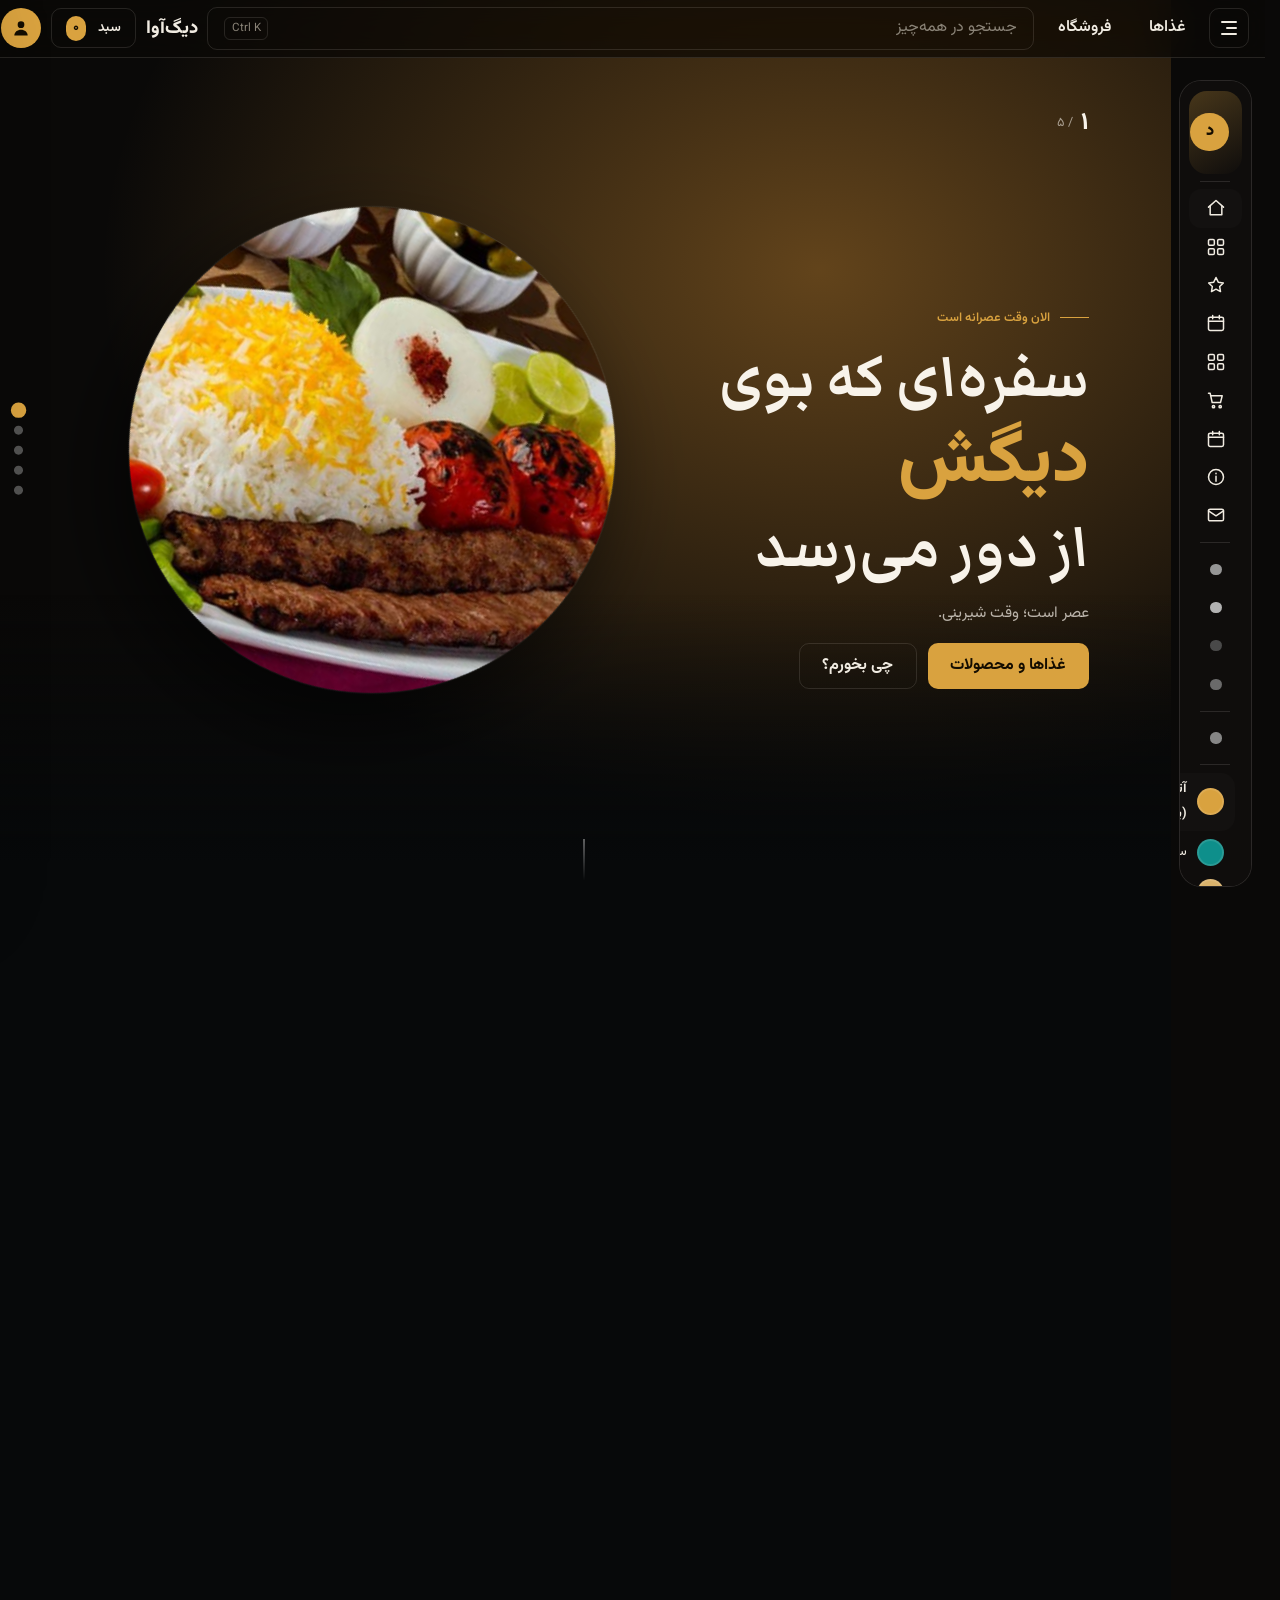
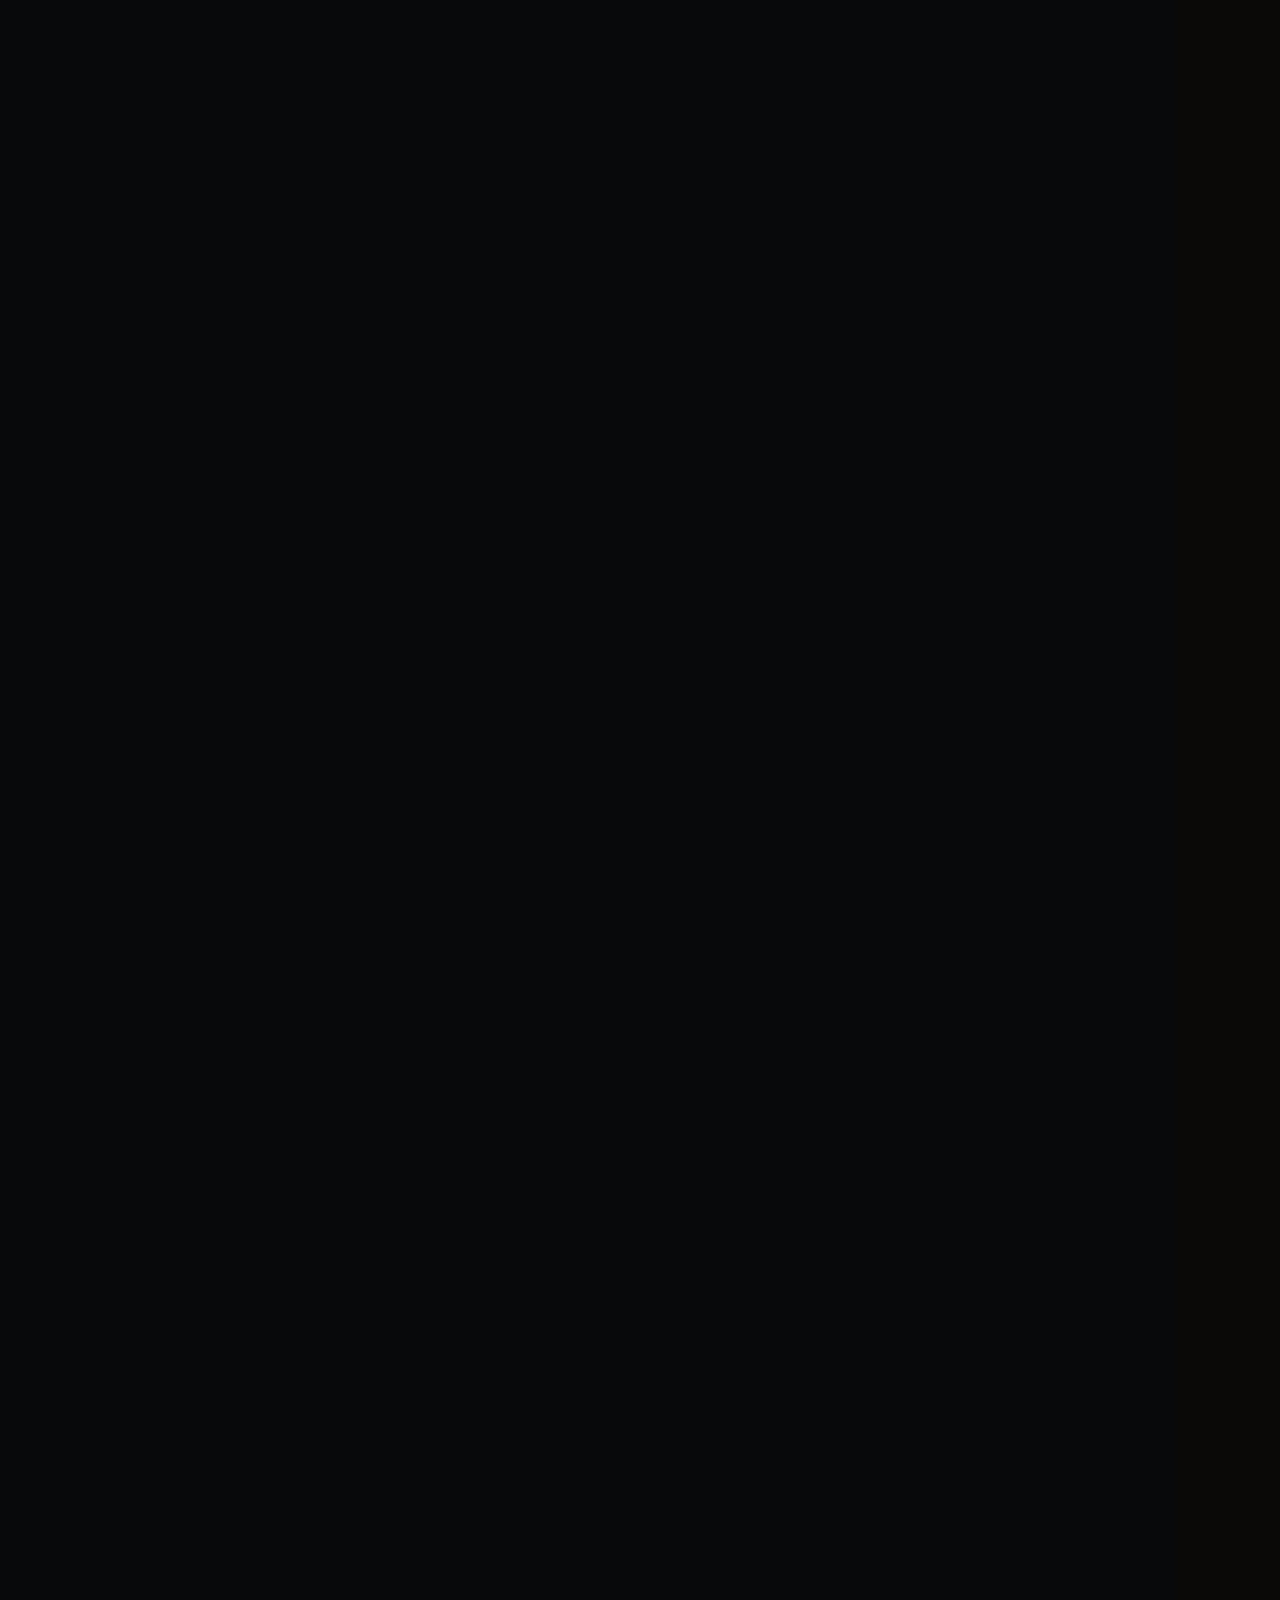
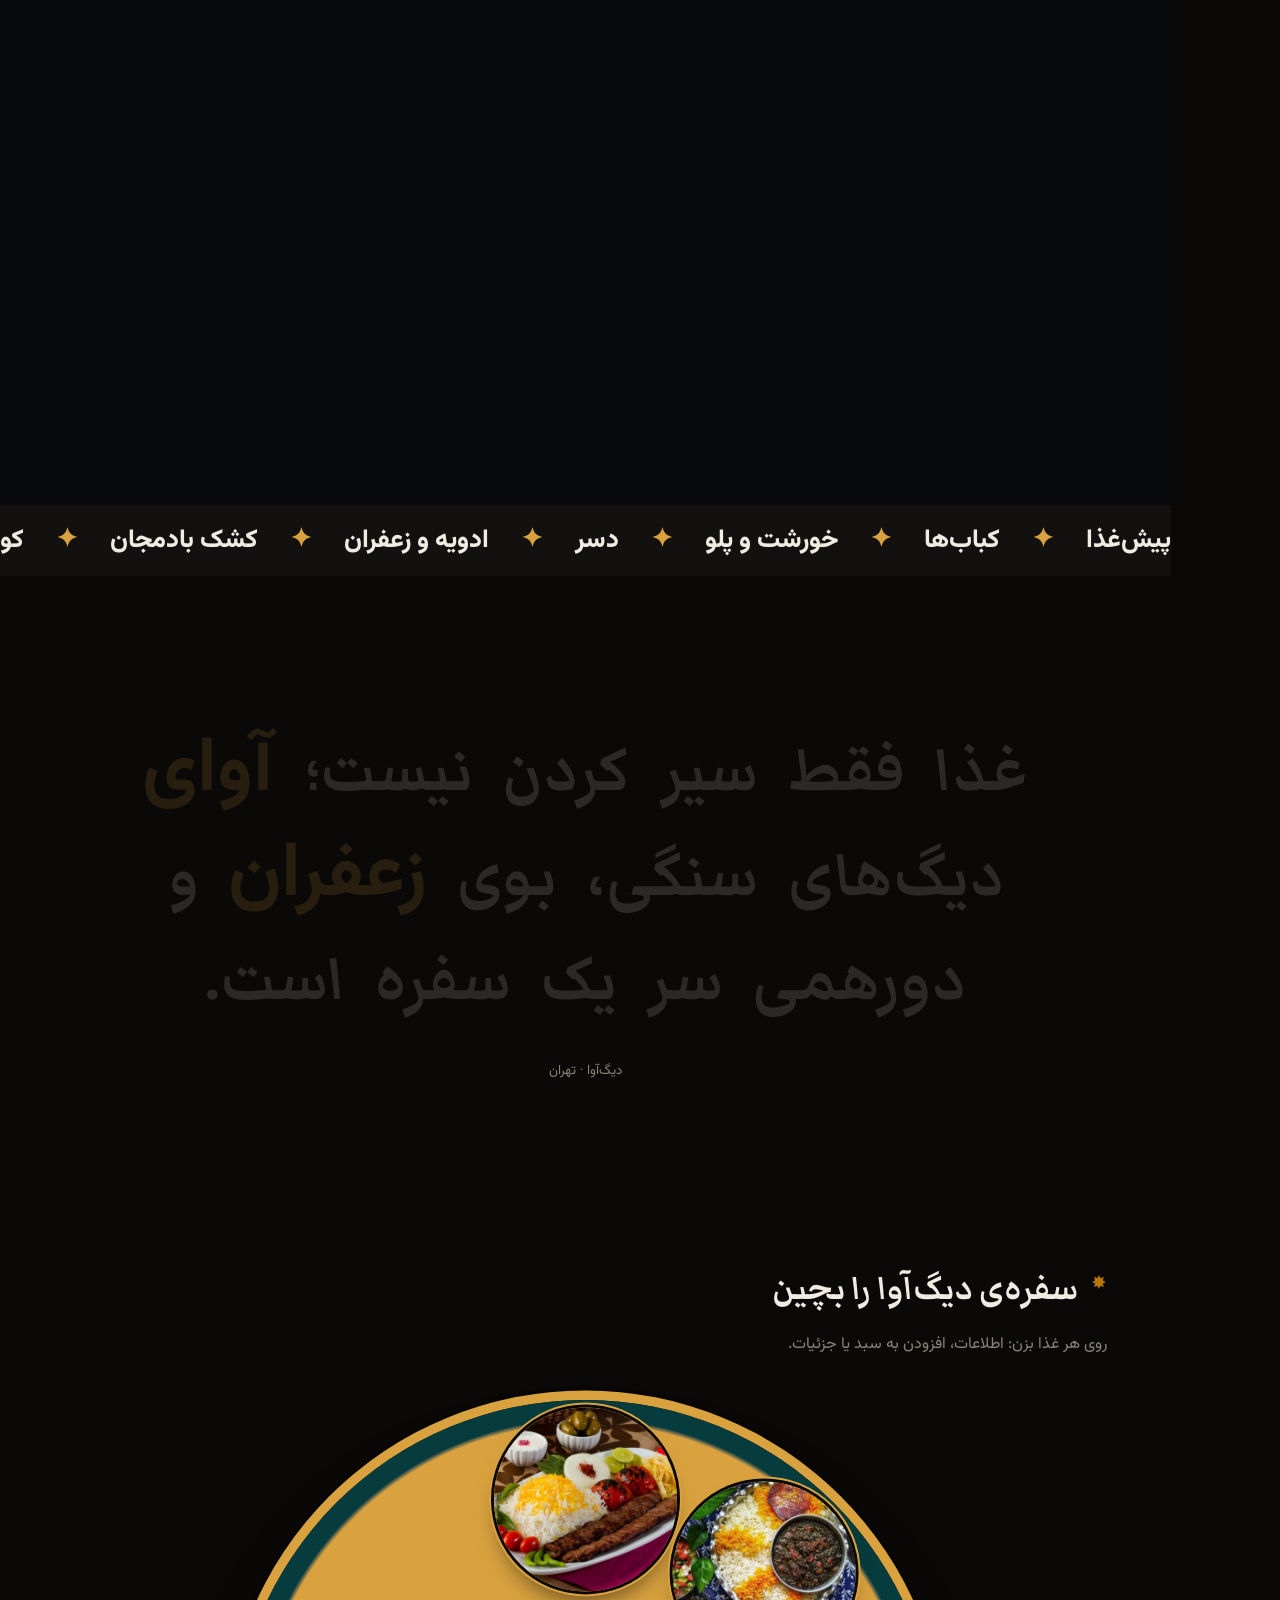
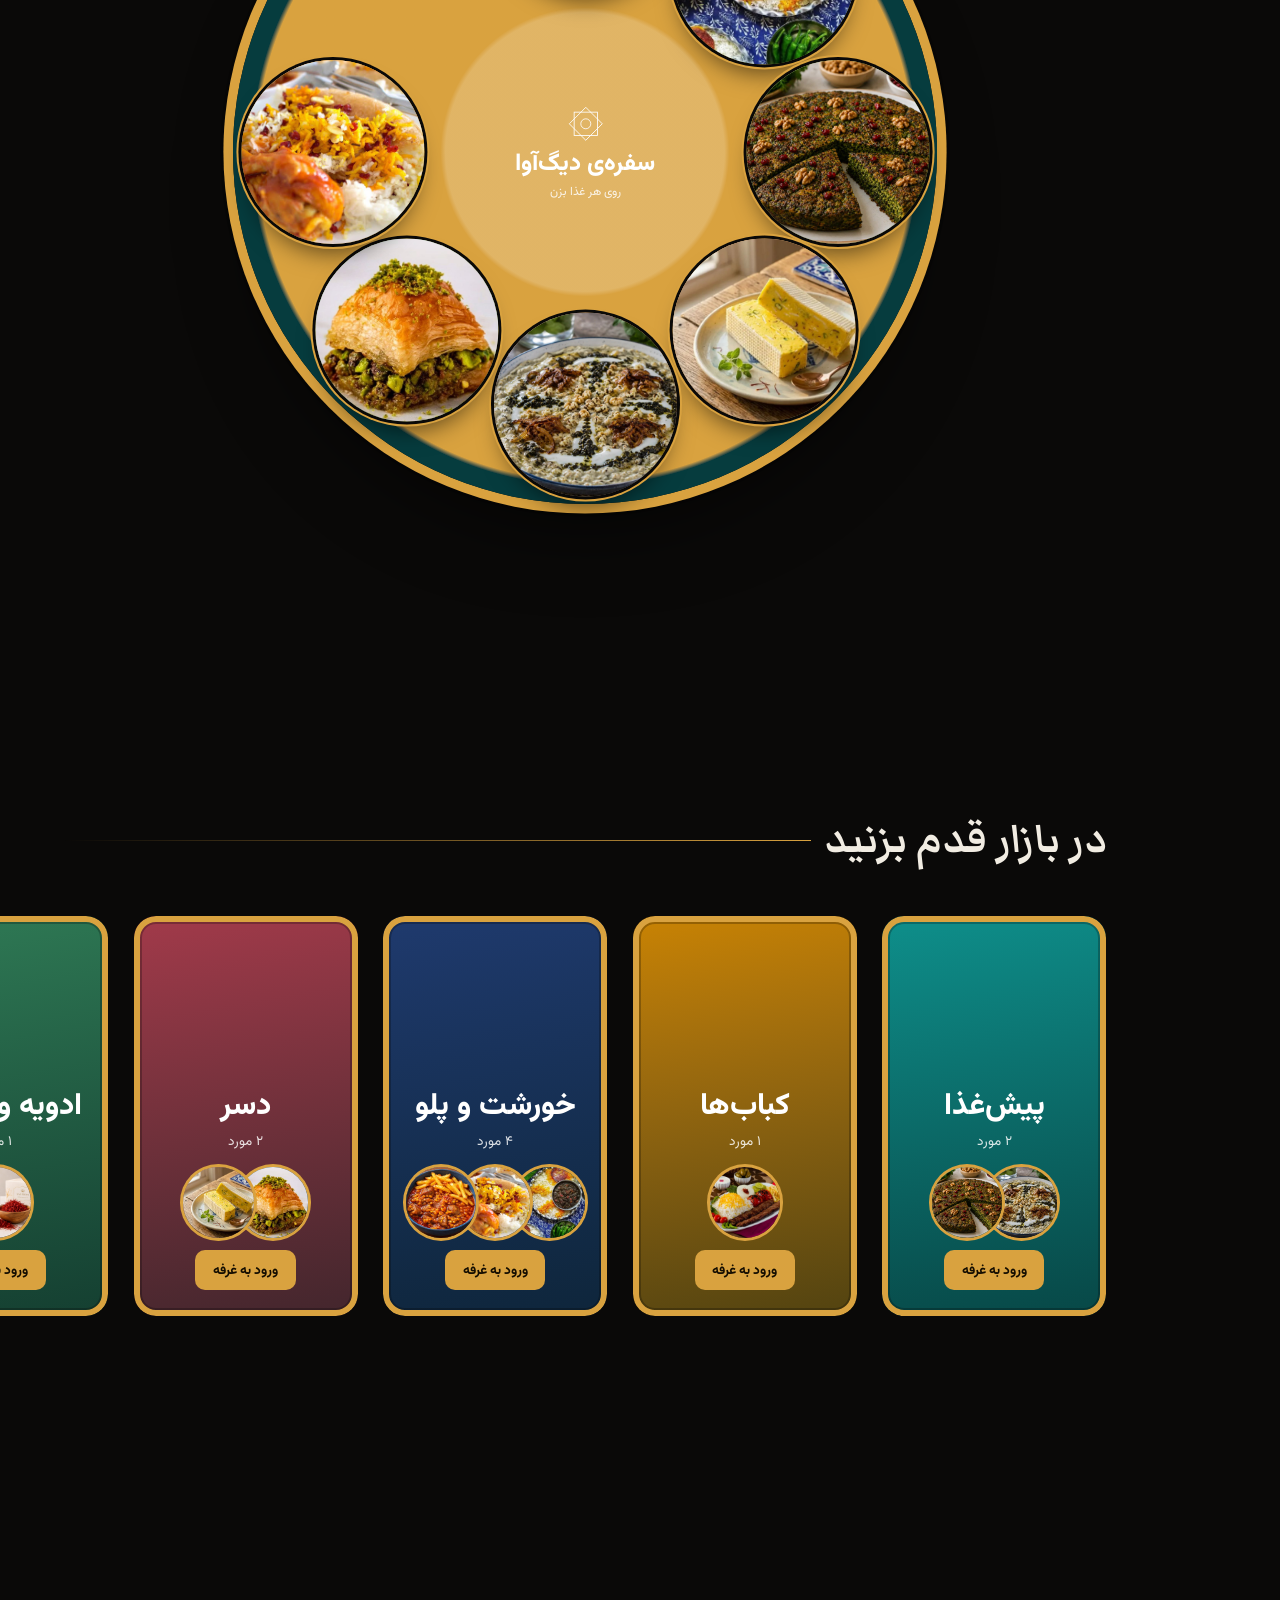
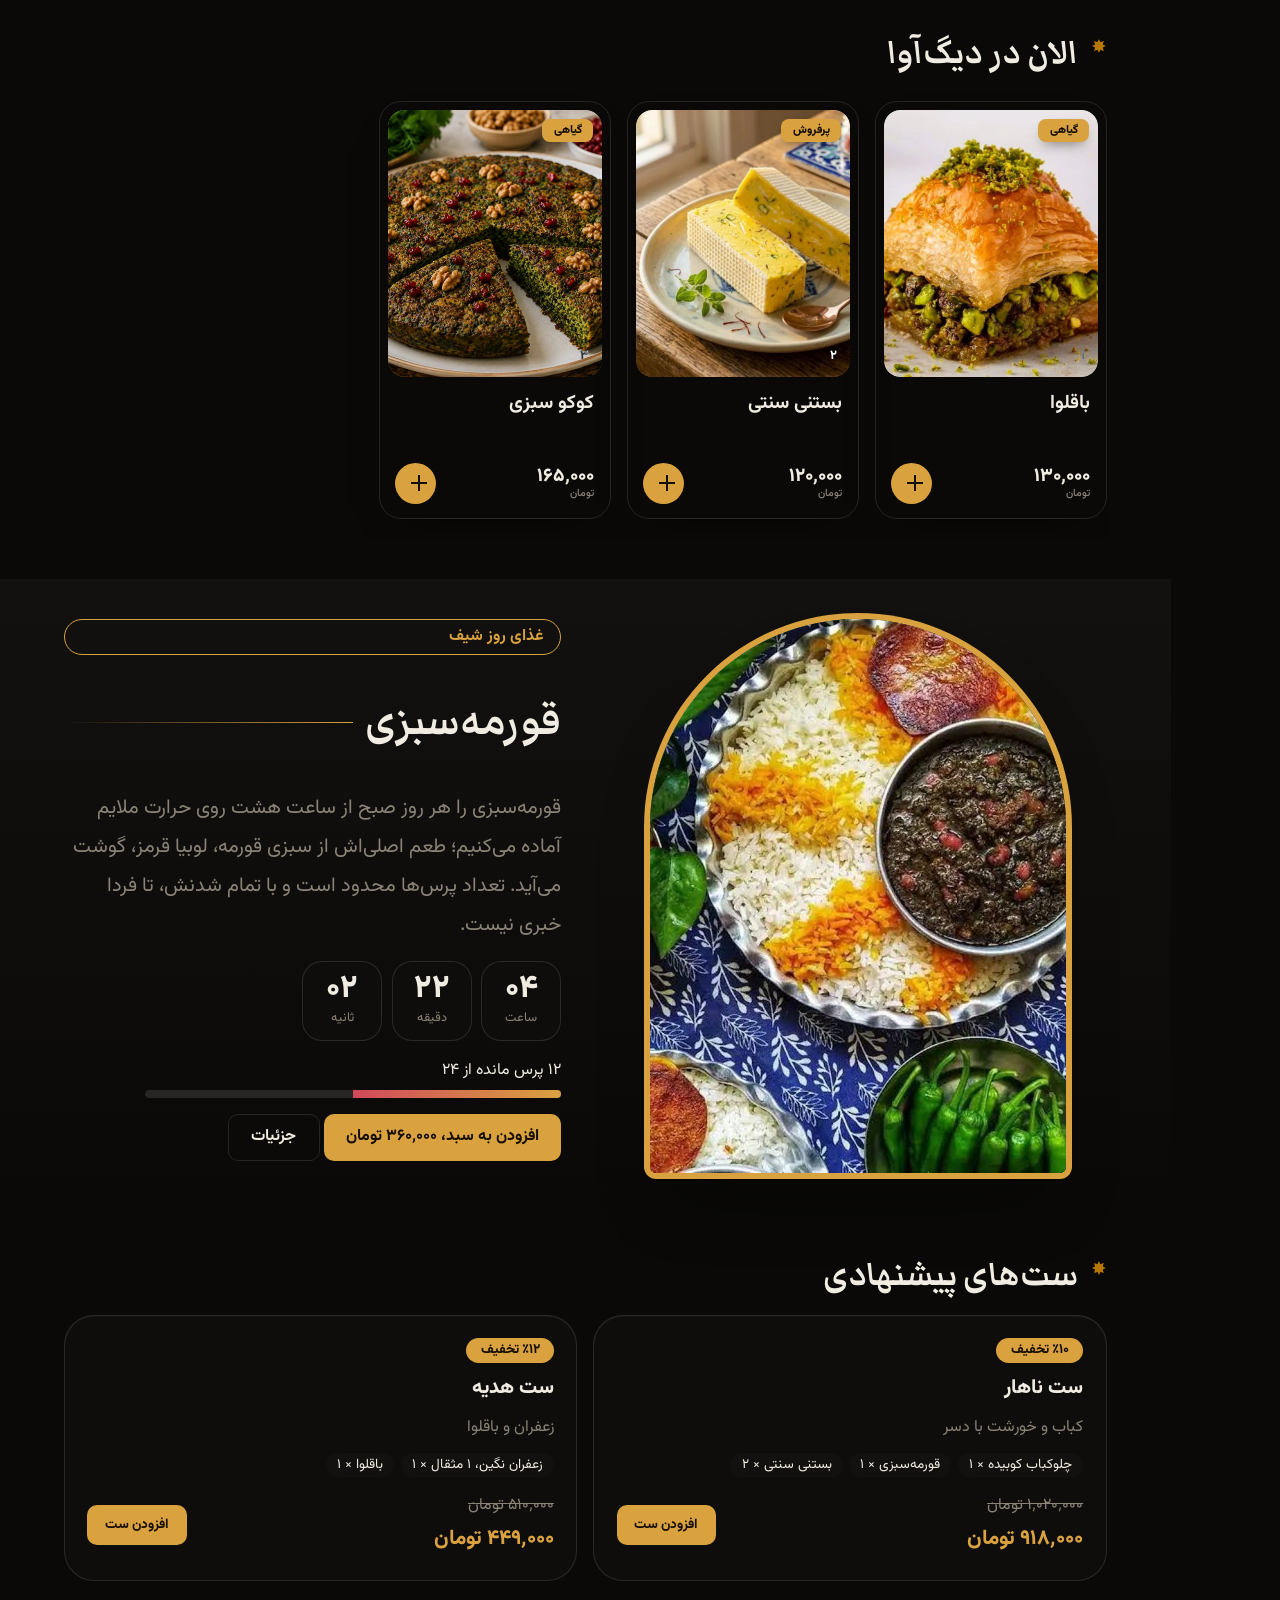
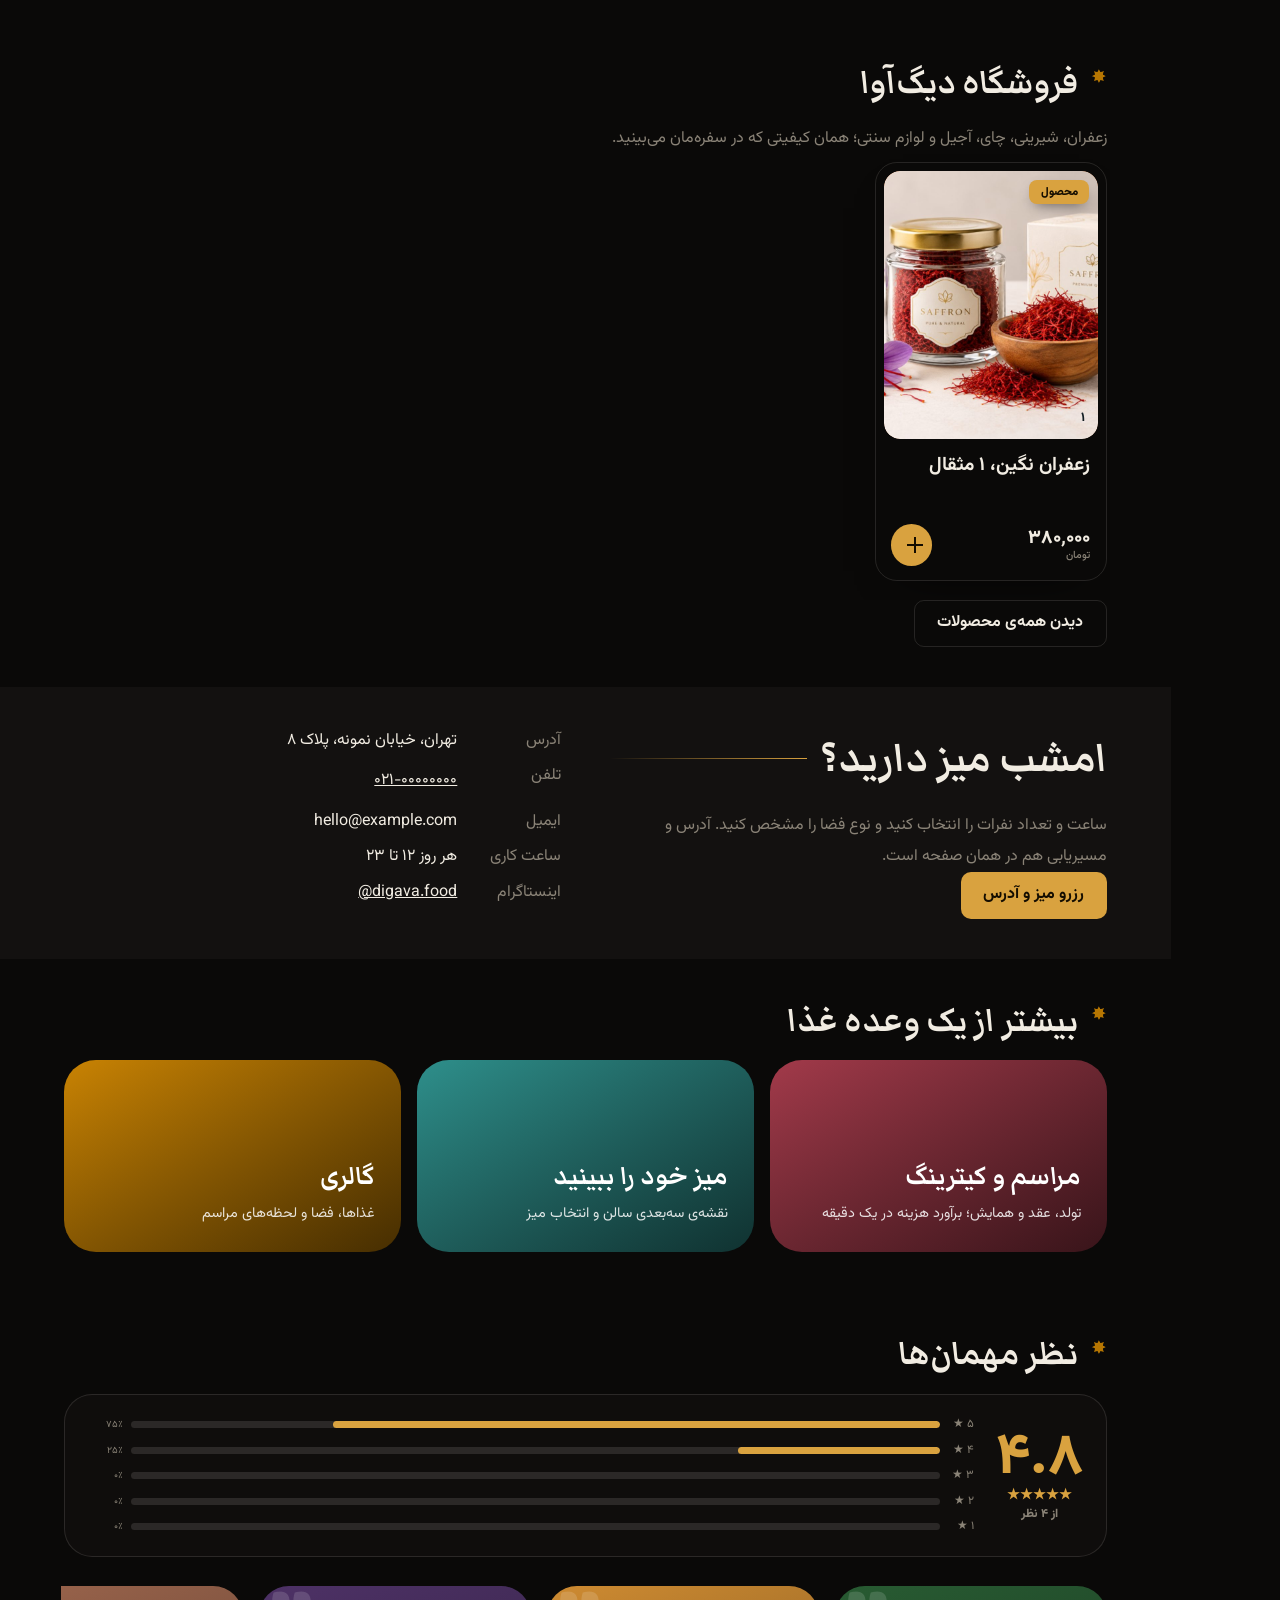
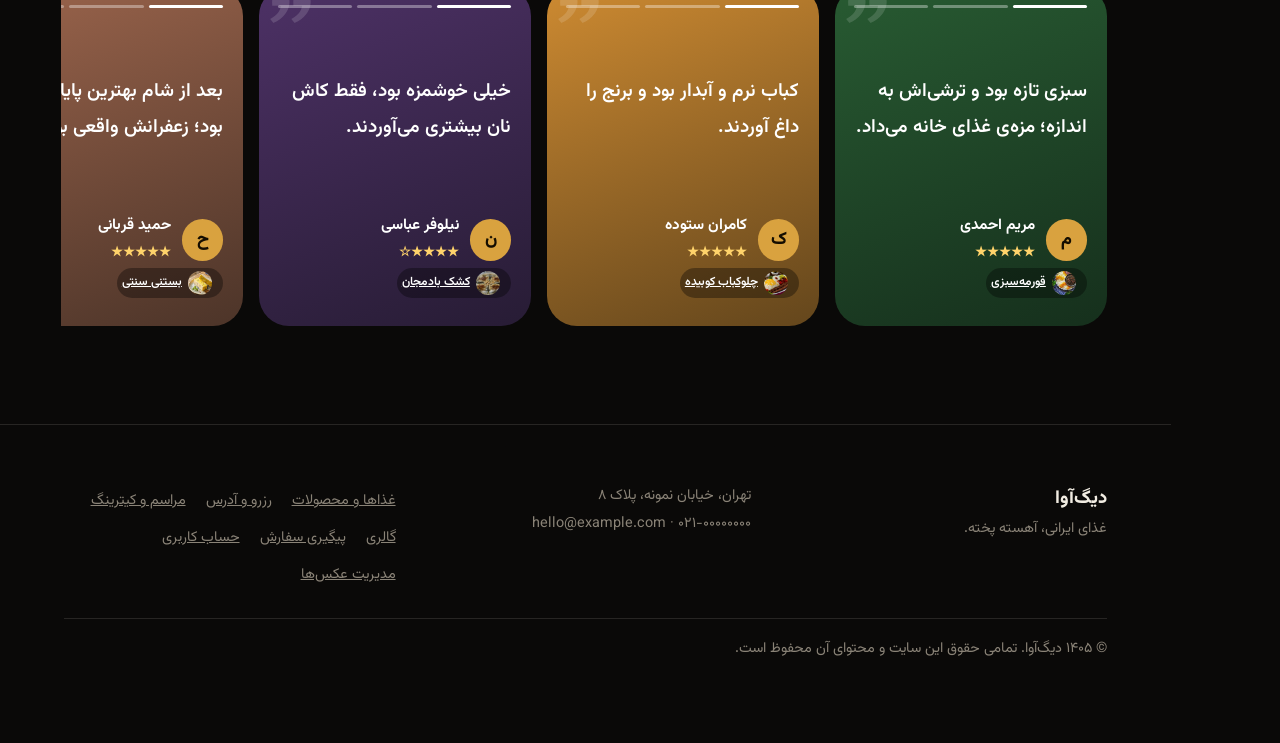
<file: index.html>
<!DOCTYPE html>
<html lang="fa" dir="rtl">
<head>
<meta charset="utf-8">
<meta name="viewport" content="width=device-width, initial-scale=1, viewport-fit=cover">
<title>سفره‌خانه دیگ‌آوا | غذاها، محصولات سنتی و رزرو میز</title>
<link rel="icon" href="favicon.svg" type="image/svg+xml">
<link rel="alternate icon" href="data:image/svg+xml,%3Csvg xmlns=%27http://www.w3.org/2000/svg%27 viewBox=%270 0 64 64%27%3E%3Crect width=%2764%27 height=%2764%27 rx=%2716%27 fill=%27%230E8F8B%27/%3E%3Cpath d=%27M16 28h32l-3 18a6 6 0 0 1-6 5H25a6 6 0 0 1-6-5zM24 22c0-5 8-5 8-10M34 22c0-5 8-5 8-10%27 fill=%27%23F2B134%27 stroke=%27%23F2B134%27 stroke-width=%273%27 stroke-linecap=%27round%27/%3E%3C/svg%3E">
<meta name="theme-color" content="#0a0908">
<meta name="color-scheme" content="dark">
<meta property="og:type" content="website">
<meta property="og:title" content="سفره‌خانه دیگ‌آوا">
<meta property="og:description" content="منوی کامل، محصولات سنتی، رزرو میز و حساب کاربری.">
<meta property="og:locale" content="fa_IR">
<link rel="manifest" href="manifest.webmanifest">
<meta name="description" content="منوی کامل سفره‌خانه دیگ‌آوا، محصولات سنتی، رزرو میز، آدرس و حساب کاربری.">
<link rel="preconnect" href="https://fonts.googleapis.com">
<link rel="preconnect" href="https://fonts.gstatic.com" crossorigin>
<link rel="stylesheet" href="https://fonts.googleapis.com/css2?family=Vazirmatn:wght@400..900&display=swap">
<link rel="stylesheet" href="https://fonts.googleapis.com/css2?family=Markazi+Text:wght@400..700&display=swap">
<link rel="stylesheet" href="base.css">
<link rel="stylesheet" href="layout.css">
<link rel="stylesheet" href="components.css">
<link rel="stylesheet" href="product-page.css">
<link rel="stylesheet" href="identity.css">
<link rel="stylesheet" href="collectible-card.css">
<link rel="stylesheet" href="sofreh.css">
<link rel="stylesheet" href="corridor.css">
<link rel="stylesheet" href="meals.css">
<link rel="stylesheet" href="compare.css">
<link rel="stylesheet" href="layout-fixes.css">
<link rel="stylesheet" href="account.css">
<link rel="stylesheet" href="photos.css">
<link rel="stylesheet" href="cards.css">
<link rel="stylesheet" href="themes.css">
<link rel="stylesheet" href="stage.css">
<link rel="stylesheet" href="picker.css">
<link rel="stylesheet" href="drawer.css">
<link rel="stylesheet" href="motion.css">
<link rel="stylesheet" href="typography.css">
<link rel="stylesheet" href="reviews.css">
<link rel="stylesheet" href="polish.css">
<link rel="stylesheet" href="settle.css">
<link rel="stylesheet" href="floorplan.css">
<link rel="stylesheet" href="pages.css">
<link rel="stylesheet" href="finish.css">
<link rel="stylesheet" href="menu-list.css">
<link rel="stylesheet" href="atelier.css">
<link rel="stylesheet" href="apple.css">

</head>
<body>
<header class="top">
  <button class="mb" id="menuBtn" aria-label="منو و دسته‌ها" aria-controls="sb"><i></i><i></i><i></i></button>
  <button class="mt" data-act="mega" data-g="0" aria-expanded="false">غذاها</button><button class="mt" data-act="mega" data-g="1" aria-expanded="false">فروشگاه</button>
  <button id="gs" class="gs" type="button">جستجو در همه‌چیز <kbd>Ctrl K</kbd></button>
  <a class="brand" href="#home">دیگ‌آوا</a>
  <a class="icon" href="#cart" aria-label="سبد خرید">سبد <b id="count">۰</b></a>
  <div class="acct">
    <button class="av" id="accBtn" aria-label="حساب کاربری"><svg viewBox="0 0 24 24" width="20" height="20" fill="currentColor" aria-hidden="true"><circle cx="12" cy="8" r="4"/><path d="M4 21c0-4.4 3.6-7 8-7s8 2.6 8 7z"/></svg><span id="av"></span></button>
  </div>
</header>
<div class="pop" id="pop" hidden></div>
<div class="mega" id="mega" hidden></div>
<aside class="sb" id="sb" aria-label="منوی سایت"></aside>
<div class="scrim" id="scrim"></div>
<main id="app"></main>
<footer class="foot">
  <div><b class="brand">دیگ‌آوا</b><p>غذای ایرانی، آهسته پخته.</p></div>
  <div><p>تهران، خیابان نمونه، پلاک ۸</p><p>۰۲۱-۰۰۰۰۰۰۰۰ · hello@example.com</p><p style="opacity:.7">نسخه‌ی دمو: ۱۰ آیتم از ۸۴ مورد نسخه‌ی کامل. اطلاعات و نظرها نمونه‌اند.</p></div>
  <div><a href="#menu">غذاها و محصولات</a> <a href="#reserve">رزرو و آدرس</a> <a href="#events">مراسم و کیترینگ</a> <a href="#gallery">گالری</a> <a href="#track">پیگیری سفارش</a> <a href="#account">حساب کاربری</a> <a href="#photos">مدیریت عکس‌ها</a></div>
  <p class="copy">© <span id="yr"></span> دیگ‌آوا. تمامی حقوق این سایت و محتوای آن محفوظ است.</p>
</footer>
<dialog id="dd"></dialog>
<dialog id="au"></dialog>
<div class="cmpbar" id="cmpbar" hidden></div>
<dialog id="cp"></dialog>
<dialog id="ob"></dialog>
<nav class="bn" id="bn" aria-label="ناوبری"></nav>
<dialog id="cmd"><div class="cmdh"><input id="cq" placeholder="جستجوی غذا، محصول یا صفحه…" autocomplete="off" aria-label="جستجو"><kbd>Esc</kbd></div><div id="cr" class="cmdr" role="listbox"></div></dialog>
<a id="mini" class="mini" href="#cart" hidden></a>
<div id="toast" role="status"></div>
<script src="utils.js"></script>
<script src="art.js"></script>
<script src="config.js"></script>
<script src="data.js"></script>
<script src="state.js"></script>
<script src="components.js"></script>
<script src="cart.js"></script>
<script src="menu.js"></script>
<script src="preview.js"></script>
<script src="layout.js"></script>
<script src="options.js"></script>
<script src="stage.js"></script>
<script src="picker.js"></script>
<script src="home-blocks.js"></script>
<script src="floorplan.js"></script>
<script src="catering.js"></script>
<script src="tracking.js"></script>
<script src="gallery.js"></script>
<script src="home.js"></script>
<script src="coupons.js"></script>
<script src="theme.js"></script>
<script src="loyalty.js"></script>
<script src="photos.js"></script>
<script src="views.js"></script>
<script src="forms.js"></script>
<script src="handlers.js"></script>
<script src="mega.js"></script>
<script src="quick.js"></script>
<script src="scroll-lock.js"></script>
<script src="apple.js"></script>
<script src="palette.js"></script>
<script src="motion.js"></script>
<script src="global-events.js"></script>
<script src="transitions.js"></script>
<script src="send.js"></script>
<script src="demo-lock.js"></script>
<script src="boot.js"></script>

<noscript><p style="padding:40px;text-align:center;font-family:sans-serif">برای مشاهده‌ی سایت، جاوااسکریپت مرورگر را فعال کنید.</p></noscript>
</body>
</html>
</file>
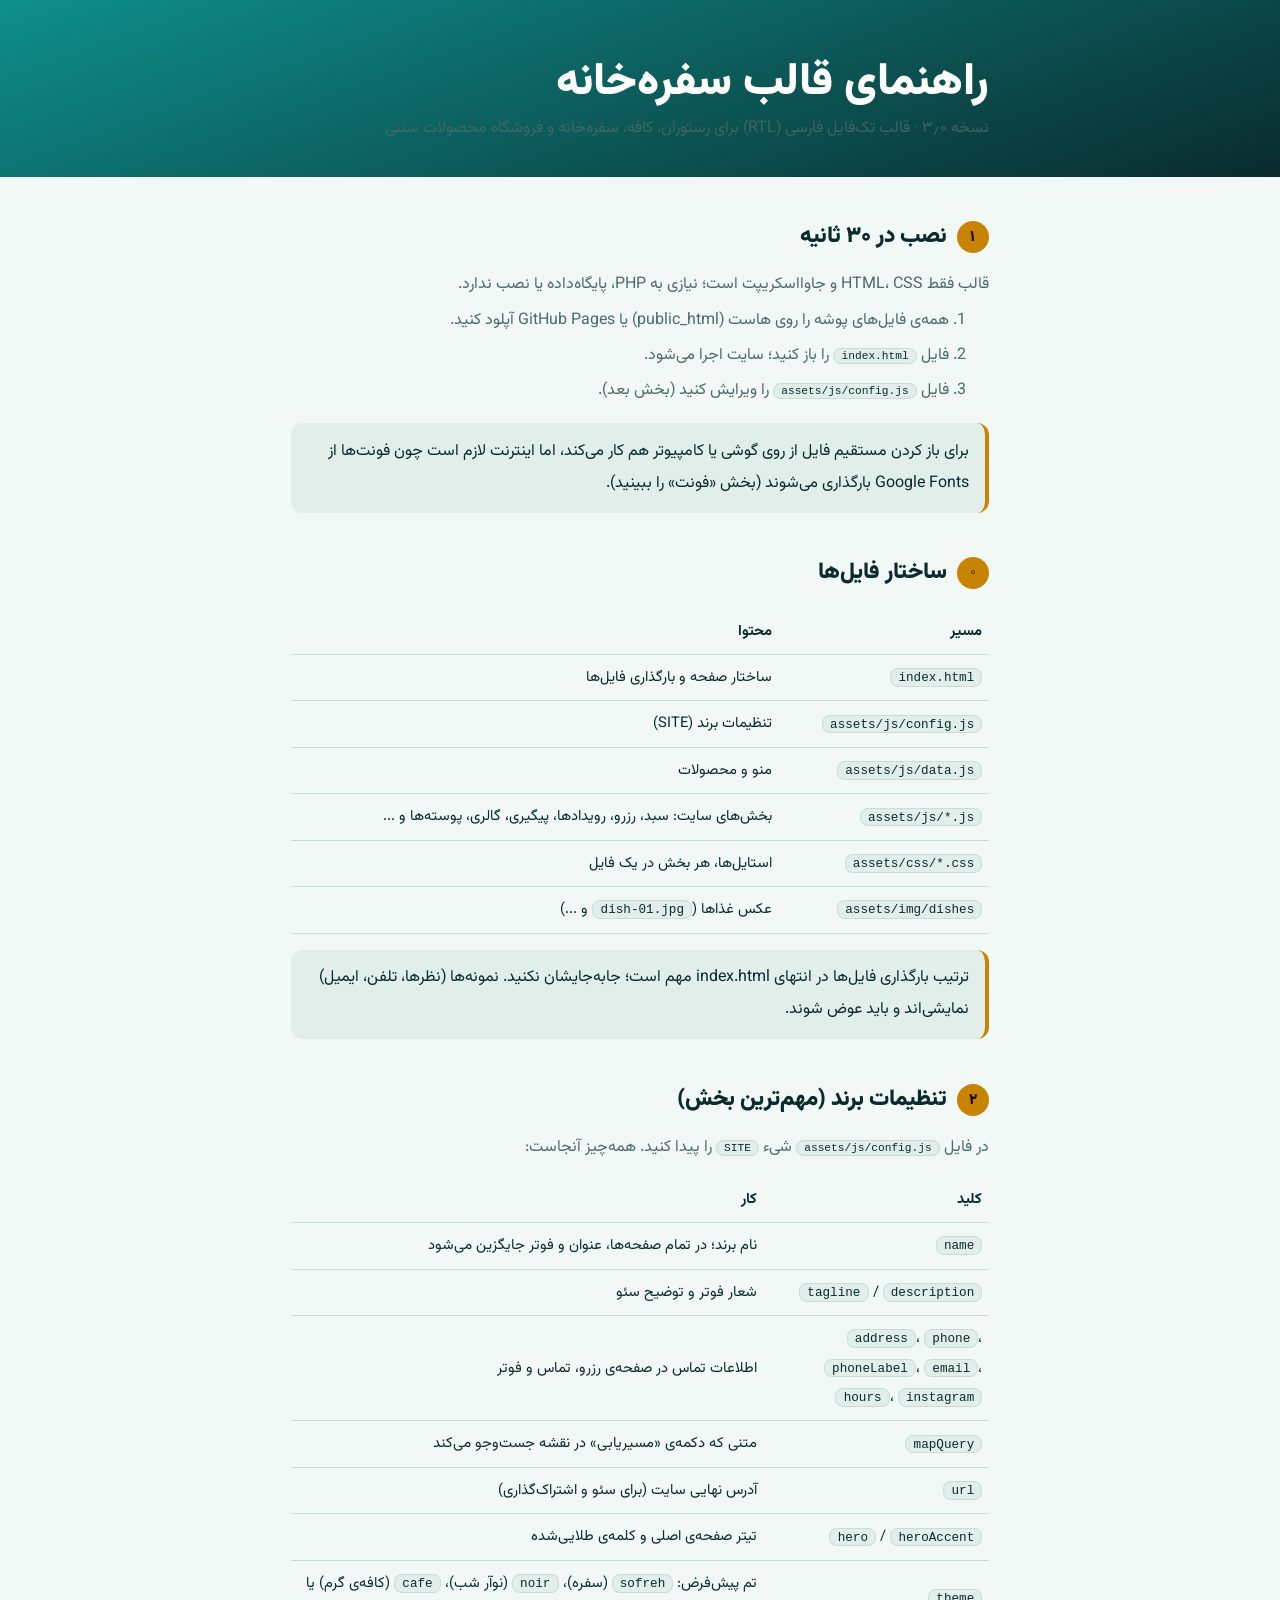
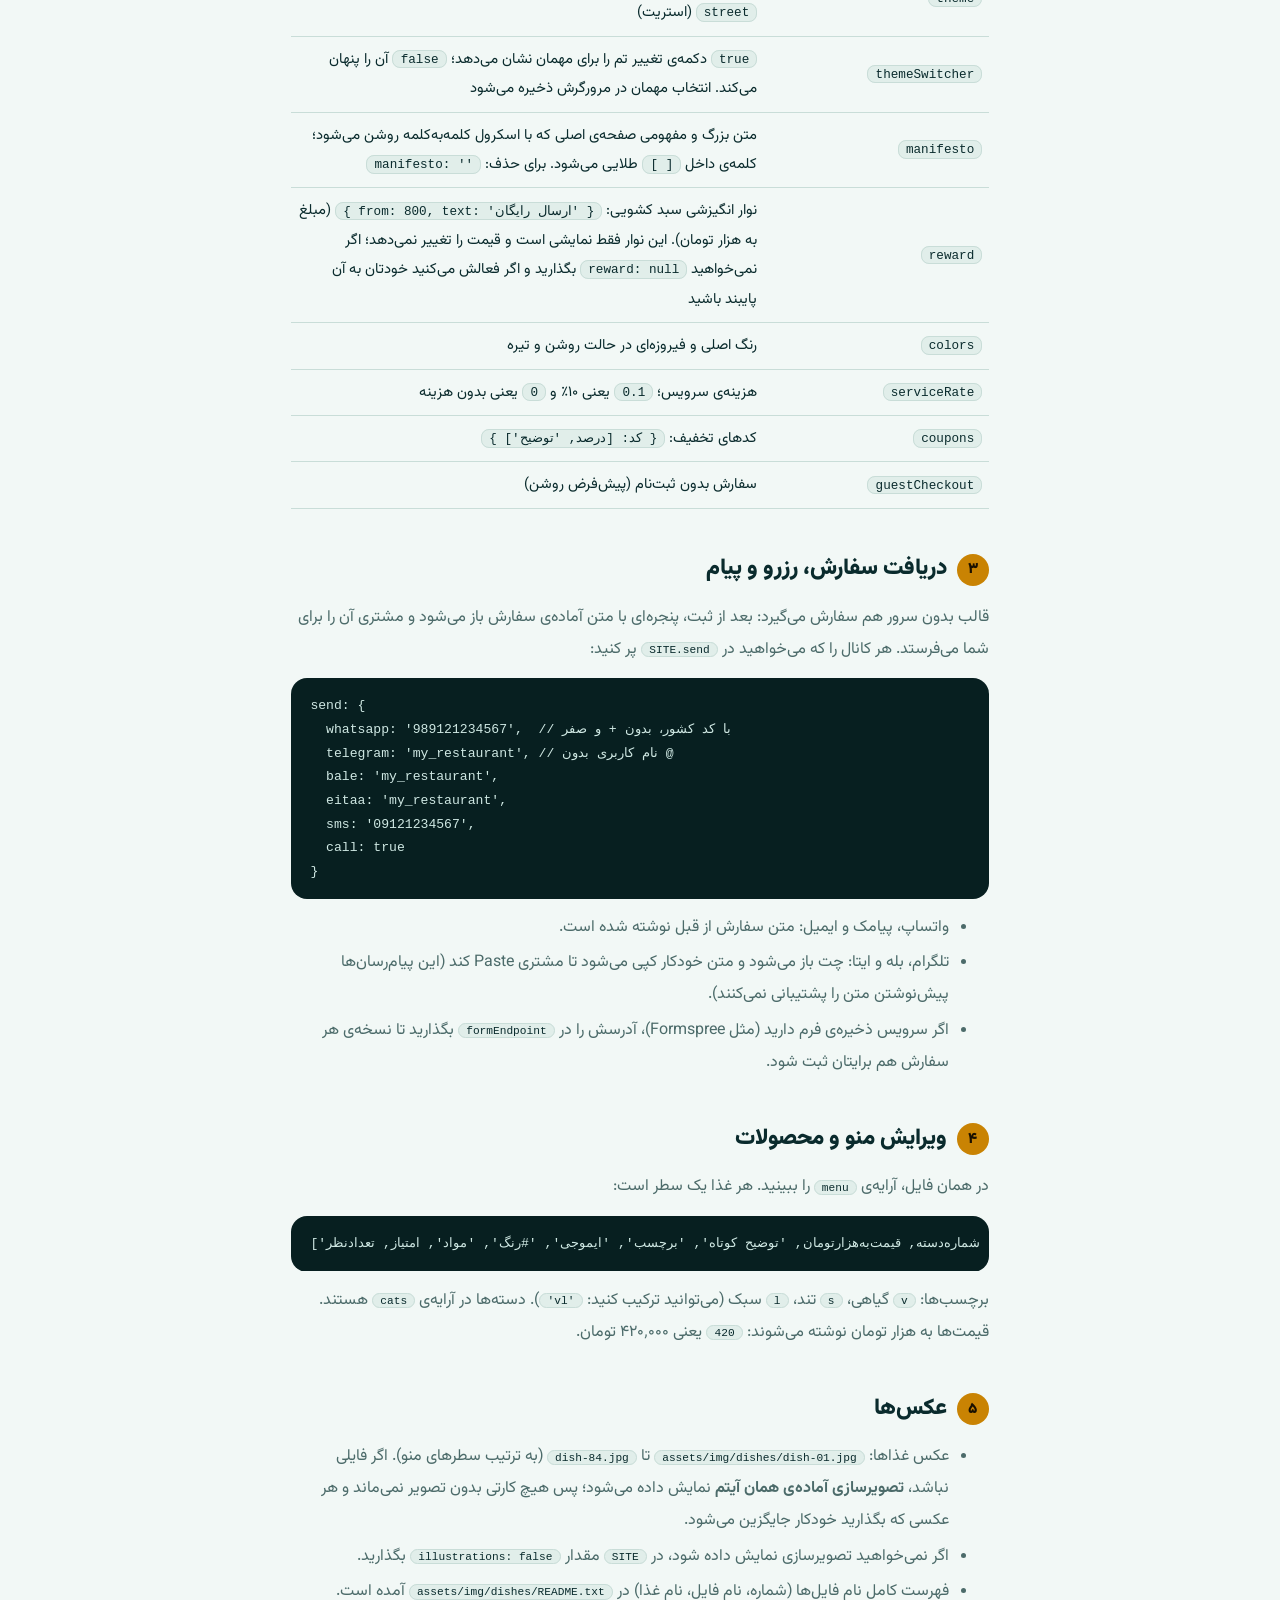
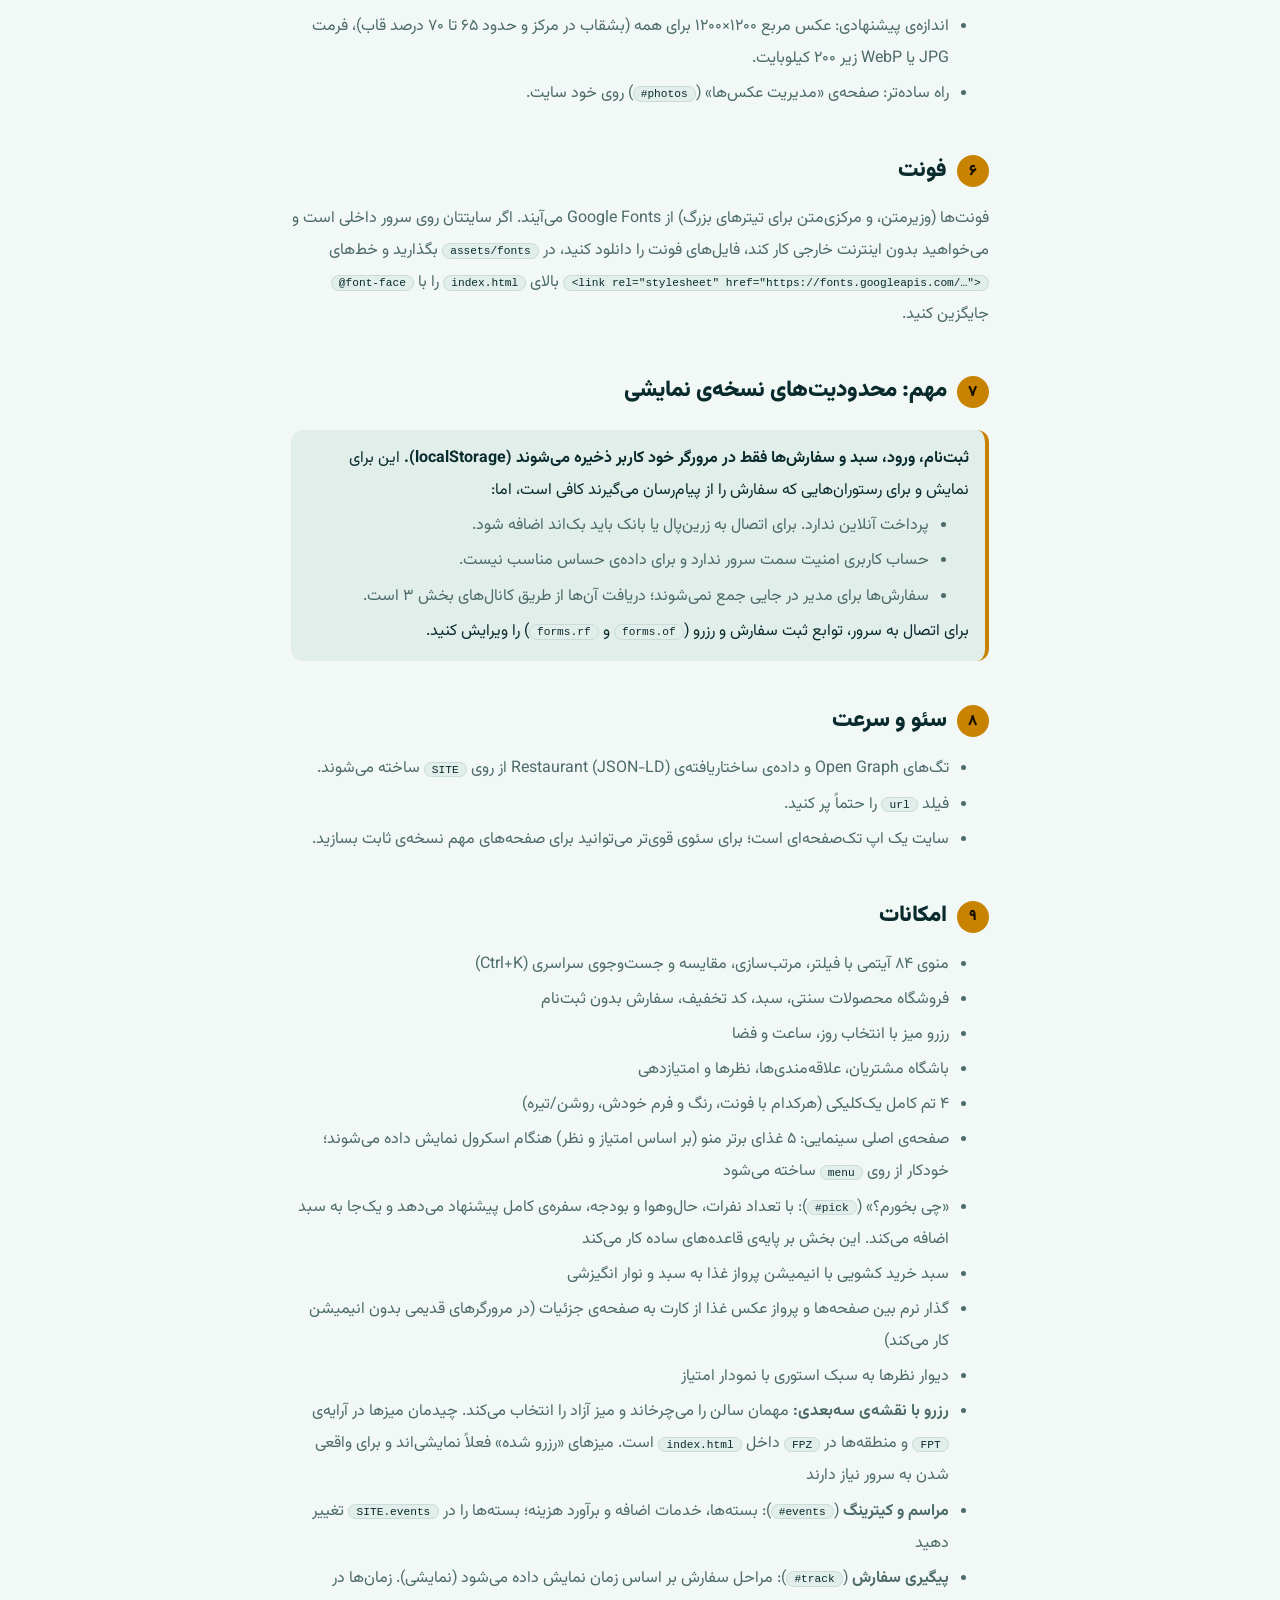
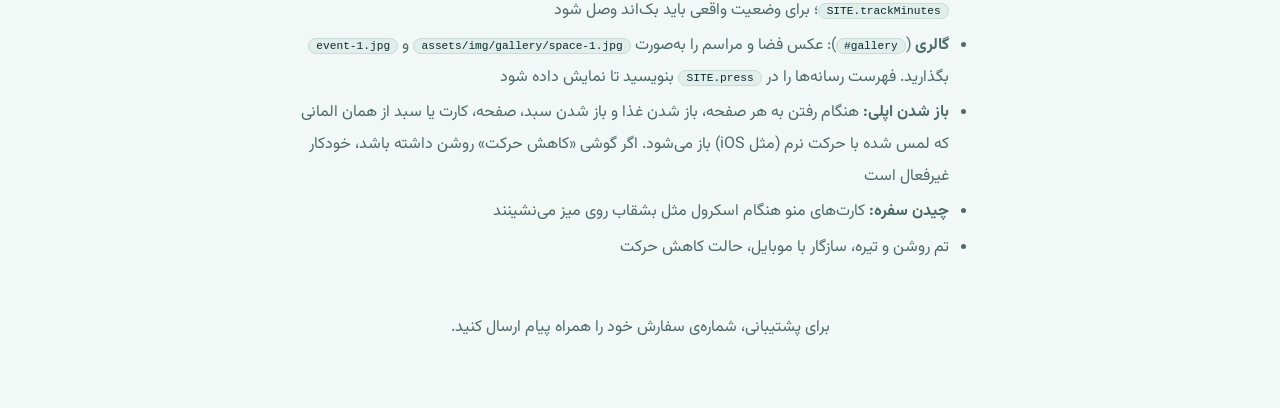
<file: docs.html>
<!DOCTYPE html>
<html lang="fa" dir="rtl">
<head>
<meta charset="utf-8">
<meta name="viewport" content="width=device-width, initial-scale=1">
<title>راهنمای قالب سفره‌خانه</title>
<link rel="stylesheet" href="https://fonts.googleapis.com/css2?family=Vazirmatn:wght@400..900&display=swap">
<style>
:root{--p:#F2F8F6;--a:#E1EEEA;--i:#0A2B2D;--m:#4C6B6A;--l:#C9DDD8;--c:#C98303;--t:#0E8F8B}
@media(prefers-color-scheme:dark){:root{--p:#04191A;--a:#0A2829;--i:#EAF5F2;--m:#8FB1AC;--l:#16393A;--c:#F2B134;--t:#34C3BC}}
*{box-sizing:border-box;margin:0}
body{font-family:Vazirmatn,Tahoma,sans-serif;background:var(--p);color:var(--i);line-height:2;padding:0 0 4rem}
.w{max-width:46rem;margin:auto;padding:0 1.2rem}
header{padding:3.4rem 0 2rem;background:linear-gradient(160deg,var(--t),#0A2B2D);color:#fff;margin-bottom:2rem}
header h1{font-size:clamp(1.8rem,6vw,2.8rem);font-weight:900;line-height:1.3}
header p{opacity:.8}
h2{font-size:1.4rem;font-weight:900;margin:2.4rem 0 .6rem;display:flex;gap:.6rem;align-items:center}
h2 i{font-style:normal;width:2rem;height:2rem;border-radius:50%;background:var(--c);color:#1A1000;display:grid;place-items:center;font-size:.95rem}
p,li{color:var(--m)}li{margin:.2rem 0}
code{direction:ltr;unicode-bidi:embed;background:var(--a);border:1px solid var(--l);border-radius:8px;padding:.05rem .45rem;font-size:.86em;color:var(--i)}
pre{direction:ltr;text-align:left;background:#071F20;color:#CFE8E3;border-radius:16px;padding:1rem 1.2rem;overflow:auto;font-size:.82rem;line-height:1.8;margin:.8rem 0}
.n{background:var(--a);border-inline-start:4px solid var(--c);padding:.8rem 1rem;border-radius:12px;margin:1rem 0;color:var(--i)}
table{width:100%;border-collapse:collapse;margin:.8rem 0;font-size:.92rem}td,th{border-bottom:1px solid var(--l);padding:.5rem .4rem;text-align:right}th{color:var(--i)}
</style>
</head>
<body>
<header><div class="w"><h1>راهنمای قالب سفره‌خانه</h1><p>نسخه ۳٫۰ · قالب تک‌فایل فارسی (RTL) برای رستوران، کافه، سفره‌خانه و فروشگاه محصولات سنتی</p></div></header>
<div class="w">

<h2><i>۱</i> نصب در ۳۰ ثانیه</h2>
<p>قالب فقط HTML، CSS و جاوااسکریپت است؛ نیازی به PHP، پایگاه‌داده یا نصب ندارد.</p>
<ol>
<li>همه‌ی فایل‌های پوشه را روی هاست (public_html) یا GitHub Pages آپلود کنید.</li>
<li>فایل <code>index.html</code> را باز کنید؛ سایت اجرا می‌شود.</li>
<li>فایل <code>assets/js/config.js</code> را ویرایش کنید (بخش بعد).</li>
</ol>
<p class="n">برای باز کردن مستقیم فایل از روی گوشی یا کامپیوتر هم کار می‌کند، اما اینترنت لازم است چون فونت‌ها از Google Fonts بارگذاری می‌شوند (بخش «فونت» را ببینید).</p>

<h2><i>◦</i> ساختار فایل‌ها</h2>
<table>
<tr><th>مسیر</th><th>محتوا</th></tr>
<tr><td><code>index.html</code></td><td>ساختار صفحه و بارگذاری فایل‌ها</td></tr>
<tr><td><code>assets/js/config.js</code></td><td>تنظیمات برند (SITE)</td></tr>
<tr><td><code>assets/js/data.js</code></td><td>منو و محصولات</td></tr>
<tr><td><code>assets/js/*.js</code></td><td>بخش‌های سایت: سبد، رزرو، رویدادها، پیگیری، گالری، پوسته‌ها و ...</td></tr>
<tr><td><code>assets/css/*.css</code></td><td>استایل‌ها، هر بخش در یک فایل</td></tr>
<tr><td><code>assets/img/dishes</code></td><td>عکس غذاها (<code>dish-01.jpg</code> و ...)</td></tr>
</table>
<p class="n">ترتیب بارگذاری فایل‌ها در انتهای index.html مهم است؛ جابه‌جایشان نکنید. نمونه‌ها (نظرها، تلفن، ایمیل) نمایشی‌اند و باید عوض شوند.</p>

<h2><i>۲</i> تنظیمات برند (مهم‌ترین بخش)</h2>
<p>در فایل <code>assets/js/config.js</code> شیء <code>SITE</code> را پیدا کنید. همه‌چیز آنجاست:</p>
<table>
<tr><th>کلید</th><th>کار</th></tr>
<tr><td><code>name</code></td><td>نام برند؛ در تمام صفحه‌ها، عنوان و فوتر جایگزین می‌شود</td></tr>
<tr><td><code>tagline</code> / <code>description</code></td><td>شعار فوتر و توضیح سئو</td></tr>
<tr><td><code>address</code>، <code>phone</code>، <code>phoneLabel</code>، <code>email</code>، <code>hours</code>، <code>instagram</code></td><td>اطلاعات تماس در صفحه‌ی رزرو، تماس و فوتر</td></tr>
<tr><td><code>mapQuery</code></td><td>متنی که دکمه‌ی «مسیریابی» در نقشه جست‌وجو می‌کند</td></tr>
<tr><td><code>url</code></td><td>آدرس نهایی سایت (برای سئو و اشتراک‌گذاری)</td></tr>
<tr><td><code>hero</code> / <code>heroAccent</code></td><td>تیتر صفحه‌ی اصلی و کلمه‌ی طلایی‌شده</td></tr>
<tr><td><code>theme</code></td><td>تم پیش‌فرض: <code>sofreh</code> (سفره)، <code>noir</code> (نوآر شب)، <code>cafe</code> (کافه‌ی گرم) یا <code>street</code> (استریت)</td></tr>
<tr><td><code>themeSwitcher</code></td><td><code>true</code> دکمه‌ی تغییر تم را برای مهمان نشان می‌دهد؛ <code>false</code> آن را پنهان می‌کند. انتخاب مهمان در مرورگرش ذخیره می‌شود</td></tr>
<tr><td><code>manifesto</code></td><td>متن بزرگ و مفهومی صفحه‌ی اصلی که با اسکرول کلمه‌به‌کلمه روشن می‌شود؛ کلمه‌ی داخل <code>[ ]</code> طلایی می‌شود. برای حذف: <code>manifesto: ''</code></td></tr>
<tr><td><code>reward</code></td><td>نوار انگیزشی سبد کشویی: <code>{ from: 800, text: 'ارسال رایگان' }</code> (مبلغ به هزار تومان). این نوار فقط نمایشی است و قیمت را تغییر نمی‌دهد؛ اگر نمی‌خواهید <code>reward: null</code> بگذارید و اگر فعالش می‌کنید خودتان به آن پایبند باشید</td></tr>
<tr><td><code>colors</code></td><td>رنگ اصلی و فیروزه‌ای در حالت روشن و تیره</td></tr>
<tr><td><code>serviceRate</code></td><td>هزینه‌ی سرویس؛ <code>0.1</code> یعنی ۱۰٪ و <code>0</code> یعنی بدون هزینه</td></tr>
<tr><td><code>coupons</code></td><td>کدهای تخفیف: <code>{ کد: [درصد, 'توضیح'] }</code></td></tr>
<tr><td><code>guestCheckout</code></td><td>سفارش بدون ثبت‌نام (پیش‌فرض روشن)</td></tr>
</table>

<h2><i>۳</i> دریافت سفارش، رزرو و پیام</h2>
<p>قالب بدون سرور هم سفارش می‌گیرد: بعد از ثبت، پنجره‌ای با متن آماده‌ی سفارش باز می‌شود و مشتری آن را برای شما می‌فرستد. هر کانال را که می‌خواهید در <code>SITE.send</code> پر کنید:</p>
<pre>send: {
  whatsapp: '989121234567',  // با کد کشور، بدون + و صفر
  telegram: 'my_restaurant', // نام کاربری بدون @
  bale: 'my_restaurant',
  eitaa: 'my_restaurant',
  sms: '09121234567',
  call: true
}</pre>
<ul>
<li>واتساپ، پیامک و ایمیل: متن سفارش از قبل نوشته شده است.</li>
<li>تلگرام، بله و ایتا: چت باز می‌شود و متن خودکار کپی می‌شود تا مشتری Paste کند (این پیام‌رسان‌ها پیش‌نوشتن متن را پشتیبانی نمی‌کنند).</li>
<li>اگر سرویس ذخیره‌ی فرم دارید (مثل Formspree)، آدرسش را در <code>formEndpoint</code> بگذارید تا نسخه‌ی هر سفارش هم برایتان ثبت شود.</li>
</ul>

<h2><i>۴</i> ویرایش منو و محصولات</h2>
<p>در همان فایل، آرایه‌ی <code>menu</code> را ببینید. هر غذا یک سطر است:</p>
<pre>['نام', شماره‌دسته, قیمت‌به‌هزارتومان, 'توضیح کوتاه', 'برچسب', 'ایموجی', '#رنگ', 'مواد', امتیاز, تعدادنظر]</pre>
<p>برچسب‌ها: <code>v</code> گیاهی، <code>s</code> تند، <code>l</code> سبک (می‌توانید ترکیب کنید: <code>'vl'</code>). دسته‌ها در آرایه‌ی <code>cats</code> هستند. قیمت‌ها به هزار تومان نوشته می‌شوند: <code>420</code> یعنی ۴۲۰٬۰۰۰ تومان.</p>

<h2><i>۵</i> عکس‌ها</h2>
<ul>
<li>عکس غذاها: <code>assets/img/dishes/dish-01.jpg</code> تا <code>dish-84.jpg</code> (به ترتیب سطرهای منو). اگر فایلی نباشد، <b>تصویرسازی آماده‌ی همان آیتم</b> نمایش داده می‌شود؛ پس هیچ کارتی بدون تصویر نمی‌ماند و هر عکسی که بگذارید خودکار جایگزین می‌شود.</li><li>اگر نمی‌خواهید تصویرسازی نمایش داده شود، در <code>SITE</code> مقدار <code>illustrations: false</code> بگذارید.</li>
<li>فهرست کامل نام فایل‌ها (شماره، نام فایل، نام غذا) در <code>assets/img/dishes/README.txt</code> آمده است.</li>
<li>اندازه‌ی پیشنهادی: عکس مربع ۱۲۰۰×۱۲۰۰ برای همه (بشقاب در مرکز و حدود ۶۵ تا ۷۰ درصد قاب)، فرمت JPG یا WebP زیر ۲۰۰ کیلوبایت.</li>
<li>راه ساده‌تر: صفحه‌ی «مدیریت عکس‌ها» (<code>#photos</code>) روی خود سایت.</li>
</ul>

<h2><i>۶</i> فونت</h2>
<p>فونت‌ها (وزیرمتن، و مرکزی‌متن برای تیترهای بزرگ) از Google Fonts می‌آیند. اگر سایتتان روی سرور داخلی است و می‌خواهید بدون اینترنت خارجی کار کند، فایل‌های فونت را دانلود کنید، در <code>assets/fonts</code> بگذارید و خط‌های <code>&lt;link rel="stylesheet" href="https://fonts.googleapis.com/…"&gt;</code> بالای <code>index.html</code> را با <code>@font-face</code> جایگزین کنید.</p>

<h2><i>۷</i> مهم: محدودیت‌های نسخه‌ی نمایشی</h2>
<div class="n">
<b>ثبت‌نام، ورود، سبد و سفارش‌ها فقط در مرورگر خود کاربر ذخیره می‌شوند (localStorage).</b> این برای نمایش و برای رستوران‌هایی که سفارش را از پیام‌رسان می‌گیرند کافی است، اما:
<ul>
<li>پرداخت آنلاین ندارد. برای اتصال به زرین‌پال یا بانک باید بک‌اند اضافه شود.</li>
<li>حساب کاربری امنیت سمت سرور ندارد و برای داده‌ی حساس مناسب نیست.</li>
<li>سفارش‌ها برای مدیر در جایی جمع نمی‌شوند؛ دریافت آن‌ها از طریق کانال‌های بخش ۳ است.</li>
</ul>
برای اتصال به سرور، توابع ثبت سفارش و رزرو (<code>forms.of</code> و <code>forms.rf</code>) را ویرایش کنید.
</div>

<h2><i>۸</i> سئو و سرعت</h2>
<ul>
<li>تگ‌های Open Graph و داده‌ی ساختاریافته‌ی Restaurant (JSON-LD) از روی <code>SITE</code> ساخته می‌شوند.</li>
<li>فیلد <code>url</code> را حتماً پر کنید.</li>
<li>سایت یک اپ تک‌صفحه‌ای است؛ برای سئوی قوی‌تر می‌توانید برای صفحه‌های مهم نسخه‌ی ثابت بسازید.</li>
</ul>

<h2><i>۹</i> امکانات</h2>
<ul>
<li>منوی ۸۴ آیتمی با فیلتر، مرتب‌سازی، مقایسه و جست‌وجوی سراسری (Ctrl+K)</li>
<li>فروشگاه محصولات سنتی، سبد، کد تخفیف، سفارش بدون ثبت‌نام</li>
<li>رزرو میز با انتخاب روز، ساعت و فضا</li>
<li>باشگاه مشتریان، علاقه‌مندی‌ها، نظرها و امتیازدهی</li>
<li>۴ تم کامل یک‌کلیکی (هرکدام با فونت، رنگ و فرم خودش، روشن/تیره)</li>
<li>صفحه‌ی اصلی سینمایی: ۵ غذای برتر منو (بر اساس امتیاز و نظر) هنگام اسکرول نمایش داده می‌شوند؛ خودکار از روی <code>menu</code> ساخته می‌شود</li>
<li>«چی بخورم؟» (<code>#pick</code>): با تعداد نفرات، حال‌وهوا و بودجه، سفره‌ی کامل پیشنهاد می‌دهد و یک‌جا به سبد اضافه می‌کند. این بخش بر پایه‌ی قاعده‌های ساده کار می‌کند</li>
<li>سبد خرید کشویی با انیمیشن پرواز غذا به سبد و نوار انگیزشی</li>
<li>گذار نرم بین صفحه‌ها و پرواز عکس غذا از کارت به صفحه‌ی جزئیات (در مرورگرهای قدیمی بدون انیمیشن کار می‌کند)</li>
<li>دیوار نظرها به سبک استوری با نمودار امتیاز</li>
<li><b>رزرو با نقشه‌ی سه‌بعدی:</b> مهمان سالن را می‌چرخاند و میز آزاد را انتخاب می‌کند. چیدمان میزها در آرایه‌ی <code>FPT</code> و منطقه‌ها در <code>FPZ</code> داخل <code>index.html</code> است. میزهای «رزرو شده» فعلاً نمایشی‌اند و برای واقعی شدن به سرور نیاز دارند</li>
<li><b>مراسم و کیترینگ</b> (<code>#events</code>): بسته‌ها، خدمات اضافه و برآورد هزینه؛ بسته‌ها را در <code>SITE.events</code> تغییر دهید</li>
<li><b>پیگیری سفارش</b> (<code>#track</code>): مراحل سفارش بر اساس زمان نمایش داده می‌شود (نمایشی). زمان‌ها در <code>SITE.trackMinutes</code>؛ برای وضعیت واقعی باید بک‌اند وصل شود</li>
<li><b>گالری</b> (<code>#gallery</code>): عکس فضا و مراسم را به‌صورت <code>assets/img/gallery/space-1.jpg</code> و <code>event-1.jpg</code> بگذارید. فهرست رسانه‌ها را در <code>SITE.press</code> بنویسید تا نمایش داده شود</li>
<li><b>باز شدن اپلی:</b> هنگام رفتن به هر صفحه، باز شدن غذا و باز شدن سبد، صفحه، کارت یا سبد از همان المانی که لمس شده با حرکت نرم (مثل iOS) باز می‌شود. اگر گوشی «کاهش حرکت» روشن داشته باشد، خودکار غیرفعال است</li>
<li><b>چیدن سفره:</b> کارت‌های منو هنگام اسکرول مثل بشقاب روی میز می‌نشینند</li>
<li>تم روشن و تیره، سازگار با موبایل، حالت کاهش حرکت</li>
</ul>

<p style="margin-top:3rem;text-align:center">برای پشتیبانی، شماره‌ی سفارش خود را همراه پیام ارسال کنید.</p>
</div>
</body>
</html>
</file>
<file: base.css>
/* متغیرهای رنگ، ریست و پایه‌ی صفحه */

:root {
  --paper: #f2f8f6;
  --alt: #e1eeea;
  --ink: #0a2b2d;
  --muted: #4c6b6a;
  --mist: #c9ddd8;
  --field: #fff;
  --acc: #c98303;
  --on: #1a1000;
  --star: #c98303;
  --tq: #0e8f8b;
  --e: cubic-bezier(0.2, 0.8, 0.2, 1);
  color-scheme: light;
}
@media (prefers-color-scheme: dark) {
  :root:not([data-theme='light']) {
    --paper: #04191a;
    --alt: #0a2829;
    --ink: #eaf5f2;
    --muted: #8fb1ac;
    --mist: #16393a;
    --field: #082223;
    --acc: #f2b134;
    --tq: #34c3bc;
    --star: #f2b134;
    color-scheme: dark;
  }
}
:root[data-theme='dark'] {
  --paper: #04191a;
  --alt: #0a2829;
  --ink: #eaf5f2;
  --muted: #8fb1ac;
  --mist: #16393a;
  --field: #082223;
  --acc: #f2b134;
  --tq: #34c3bc;
  --star: #f2b134;
  color-scheme: dark;
}
:root {
  box-sizing: border-box;
  padding-top: env(safe-area-inset-top, 0px);
  padding-bottom: env(safe-area-inset-bottom, 0px);
}
* {
  box-sizing: border-box;
  margin: 0;
}
dialog {
  margin: auto;
}
html {
  scroll-padding-top: calc(6rem + env(safe-area-inset-top, 0px));
}
body {
  font-family: 'Vazirmatn', Tahoma, sans-serif;
  background: var(--paper);
  color: var(--ink);
  line-height: 1.8;
  -webkit-font-smoothing: antialiased;
  overflow-x: clip;
}
body::before {
  content: '';
  position: fixed;
  inset: 0 0 auto;
  height: env(safe-area-inset-top, 0px);
  background: var(--paper);
  z-index: 40;
}
a {
  color: inherit;
}
h1,
h2 {
  font-weight: 900;
  line-height: 1.25;
}
:focus-visible {
  outline: 3px solid var(--acc);
  outline-offset: 3px;
}
.muted {
  color: var(--muted);
}
main {
  padding-top: 5.4rem;
  min-height: 100vh;
}
.vin {
  animation: vin 0.6s var(--e);
}
@keyframes vin {
  from {
    opacity: 0;
    transform: translateY(18px);
  }
}
.rev {
  opacity: 0;
  translate: 0 30px;
  transition:
    opacity 0.8s var(--d, 0ms) var(--e),
    translate 0.8s var(--d, 0ms) var(--e);
}
.rev.in {
  opacity: 1;
  translate: 0 0;
}

/* نوار شناور */
.top {
  position: fixed;
  z-index: 30;
  top: calc(0.7rem + env(safe-area-inset-top, 0px));
  inset-inline: 0.8rem;
  height: 3.5rem;
  display: flex;
  align-items: center;
  gap: 0.6rem;
  padding-inline: 0.6rem;
  border-radius: 22px;
  background: color-mix(in srgb, var(--paper) 70%, transparent);
  backdrop-filter: saturate(180%) blur(22px);
  border: 1px solid color-mix(in srgb, var(--mist) 70%, transparent);
  box-shadow: 0 14px 40px -18px rgba(0, 0, 0, 0.45);
}
.mb {
  display: grid;
  gap: 4px;
  align-content: center;
  width: 2.5rem;
  height: 2.5rem;
  border: 0;
  border-radius: 14px;
  background: var(--alt);
  cursor: pointer;
  padding: 0 0.7rem;
}
.mb i {
  display: block;
  height: 2px;
  border-radius: 2px;
  background: var(--ink);
  transition: width 0.3s;
}
.mb i:nth-child(2) {
  width: 70%;
}
.mb:hover i:nth-child(2) {
  width: 100%;
}
.gs {
  flex: 1;
  min-width: 0;
  border: 0;
  background: var(--alt);
  border-radius: 14px;
  padding: 0.4rem 1rem;
  font: inherit;
  color: var(--ink);
}
.brand {
  font-weight: 900;
  font-size: 1.35rem;
  text-decoration: none;
  white-space: nowrap;
}
.icon {
  font: inherit;
  font-size: 0.85rem;
  font-weight: 600;
  border: 0;
  background: var(--alt);
  color: var(--ink);
  border-radius: 99px;
  padding: 0.2rem 0.9rem;
  cursor: pointer;
  text-decoration: none;
  white-space: nowrap;
}
.icon b {
  background: var(--acc);
  color: var(--on);
  border-radius: 99px;
  padding: 0 0.45rem;
  margin-inline-start: 0.3rem;
}
.av {
  display: grid;
  place-items: center;
  width: 2.5rem;
  height: 2.5rem;
  border-radius: 50%;
  border: 0;
  background: var(--acc);
  color: var(--on);
  font: inherit;
  font-weight: 800;
  cursor: pointer;
  padding: 0;
  transition: transform 0.25s var(--e);
}
.av:hover {
  transform: scale(1.08);
}
.av span,
.av svg {
  grid-area: 1/1;
}
.av[data-in] svg {
  display: none;
}
.pop {
  position: fixed;
  z-index: 45;
  width: 15.5rem;
  padding: 0.5rem;
  border-radius: 22px;
  background: color-mix(in srgb, var(--field) 92%, transparent);
  backdrop-filter: blur(20px);
  border: 1px solid var(--mist);
  box-shadow: 0 30px 60px -20px rgba(0, 0, 0, 0.55);
  display: grid;
  gap: 0.1rem;
  transform-origin: top left;
  animation: popin 0.25s var(--e);
}
.pop[hidden] {
  display: none;
}
@keyframes popin {
  from {
    opacity: 0;
    transform: translateY(-8px) scale(0.94);
  }
}
.ph2 {
  display: flex;
  align-items: center;
  gap: 0.7rem;
  padding: 0.5rem 0.6rem;
}
.ph2 div {
  display: grid;
  line-height: 1.5;
}
.ph2 small {
  color: var(--muted);
}
.avl {
  display: grid;
  place-items: center;
  width: 2.6rem;
  height: 2.6rem;
  border-radius: 50%;
  background: var(--acc);
  color: var(--on);
  font-weight: 800;
}
.mini3 {
  display: grid;
  grid-template-columns: repeat(3, 1fr);
  gap: 0.3rem;
  padding: 0.3rem 0.4rem 0.6rem;
  border-block-end: 1px solid var(--mist);
  margin-block-end: 0.3rem;
  text-align: center;
  font-size: 0.75rem;
  color: var(--muted);
}
.mini3 span {
  display: grid;
  line-height: 1.4;
}
.mini3 b {
  font-size: 1.1rem;
  color: var(--ink);
}
.pop button,
.sb a,
.sl {
  display: flex;
  align-items: center;
  gap: 0.6rem;
  width: 100%;
  padding: 0.4rem 0.8rem;
  border-radius: 12px;
  text-decoration: none;
  color: var(--ink);
  font: inherit;
  background: none;
  border: 0;
  cursor: pointer;
  text-align: start;
  transition:
    background 0.2s,
    padding 0.2s;
}
.pop button:hover,
.sb a:hover,
.sl:hover {
  background: var(--alt);
  padding-inline-start: 1.1rem;
}
.pop .out {
  color: #d1495b;
}

/* منوی کناری */
.sb {
  position: fixed;
  z-index: 25;
  top: calc(5rem + env(safe-area-inset-top, 0px));
  bottom: 0.8rem;
  inset-inline-start: 0.8rem;
  width: 15.5rem;
  overflow: auto;
  padding: 0.6rem;
  border-radius: 24px;
  background: var(--field);
  border: 1px solid var(--mist);
  transform: translateX(125%);
  transition: transform 0.45s var(--e);
}
.sb a[aria-current] {
  background: var(--alt);
  font-weight: 700;
}
.sh {
  margin: 0.9rem 0.8rem 0.2rem;
  font-size: 0.75rem;
  color: var(--muted);
  font-weight: 700;
}
.ico {
  display: grid;
  place-items: center;
  width: 2.2rem;
  height: 2.2rem;
  flex: none;
}
.sb a,
.sl {
  white-space: nowrap;
}
.mono {
  display: grid;
  place-items: center;
  width: 2.4rem;
  height: 2.4rem;
  border-radius: 50%;
  background: var(--acc);
  color: var(--on);
  font-weight: 900;
  flex: none;
}
.sbh {
  display: flex !important;
  align-items: center;
  gap: 0.7rem;
}
.sbh .lb {
  display: grid;
}
.sl i {
  width: 0.7rem;
  height: 0.7rem;
  border-radius: 50%;
  background: var(--c);
  flex: none;
}
.sl small {
  margin-inline-start: auto;
  color: var(--muted);
}
.scrim {
  position: fixed;
  inset: 0;
  z-index: 22;
  background: rgba(0, 0, 0, 0.5);
  backdrop-filter: blur(3px);
  opacity: 0;
  pointer-events: none;
  transition: opacity 0.35s;
}
body.sb-open .sb {
  transform: none;
}
body.sb-open .scrim {
  opacity: 1;
  pointer-events: auto;
}
</file>
<file: layout.css>
/* هدر، ناوبری، سایدبار و چیدمان کلی */

@media (min-width: 1100px) {
  .sb {
    transform: none;
    width: 4.6rem;
    overflow: hidden;
    transition:
      width 0.45s var(--e),
      box-shadow 0.45s;
  }
  .sb:hover,
  body.sb-pin .sb {
    width: 15.5rem;
    box-shadow: 0 30px 60px -24px rgba(0, 0, 0, 0.55);
  }
  .sb .lb,
  .sb small,
  .sh {
    opacity: 0;
    transition: opacity 0.25s;
    white-space: nowrap;
  }
  .sb:hover .lb,
  .sb:hover small,
  .sb:hover .sh,
  body.sb-pin .sb .lb,
  body.sb-pin .sb small,
  body.sb-pin .sh {
    opacity: 1;
  }
  main,
  .foot {
    margin-inline-start: 5.9rem;
    transition: margin 0.45s var(--e);
  }
  body.sb-pin main,
  body.sb-pin .foot {
    margin-inline-start: 16.5rem;
  }
  .scrim {
    display: none;
  }
}

.btn {
  position: relative;
  overflow: hidden;
  display: inline-block;
  font: inherit;
  font-weight: 800;
  background: linear-gradient(135deg, #f7dc9c, var(--acc) 48%, #8f6619);
  color: var(--on);
  padding: 0.65rem 1.8rem;
  border: 0;
  border-radius: 99px;
  text-decoration: none;
  cursor: pointer;
  box-shadow:
    inset 0 1px 0 rgba(255, 255, 255, 0.55),
    0 12px 26px -12px var(--acc);
  transform: translate(var(--tx, 0px), var(--ty, 0px));
  transition:
    transform 0.25s var(--e),
    box-shadow 0.3s;
}
.btn::after {
  content: '';
  position: absolute;
  inset: 0;
  background: linear-gradient(100deg, transparent 30%, rgba(255, 255, 255, 0.45) 50%, transparent 70%);
  transform: translateX(130%);
}
.btn:active {
  scale: 0.96;
}
.btn:hover::after {
  transform: translateX(-130%);
  transition: transform 0.7s;
}
.btn.sm {
  padding: 0.15rem 1.1rem;
}
.btn.ghost {
  background: none;
  color: inherit;
  box-shadow: inset 0 0 0 1.5px var(--acc);
}
.link {
  font: inherit;
  background: none;
  border: 0;
  color: var(--acc);
  font-weight: 600;
  cursor: pointer;
  text-decoration: underline;
}
.x {
  font-size: 1.5rem;
  line-height: 1;
  width: 2.4rem;
  height: 2.4rem;
  border-radius: 50%;
  background: color-mix(in srgb, var(--paper) 80%, transparent);
  backdrop-filter: blur(8px);
  border: 0;
  color: inherit;
  cursor: pointer;
  justify-self: end;
  transition: transform 0.3s var(--e);
}
.x:hover {
  transform: rotate(90deg);
}

.wrap {
  max-width: 76rem;
  margin: 0 auto;
  padding: 2.5rem 5vw;
}
.pt {
  font-size: clamp(2.2rem, 5vw, 3.4rem);
  margin-block-end: 1rem;
}
h2 {
  font-size: clamp(1.7rem, 3.4vw, 2.5rem);
  margin-block-end: 1.2rem;
  position: relative;
}
h2::after {
  content: '';
  display: block;
  width: 3rem;
  height: 3px;
  border-radius: 3px;
  background: var(--acc);
  margin-block-start: 0.4rem;
}
.hero {
  position: relative;
  isolation: isolate;
  text-align: center;
  padding: 4rem 5vw 3rem;
  overflow: hidden;
}
.aur {
  position: absolute;
  inset: 0;
  z-index: -1;
  overflow: hidden;
}
.aur i {
  position: absolute;
  width: 42vw;
  height: 42vw;
  border-radius: 50%;
  filter: blur(80px);
  opacity: 0.45;
  animation: drift 18s ease-in-out infinite alternate;
}
.aur i:nth-child(1) {
  background: var(--acc);
  inset-inline-start: -8vw;
  top: -10vw;
}
.aur i:nth-child(2) {
  background: #1f7a5a;
  inset-inline-end: -6vw;
  top: 1rem;
  animation-delay: -6s;
}
.aur i:nth-child(3) {
  background: #8e2f3a;
  inset-inline-start: 30vw;
  bottom: -24vw;
  animation-delay: -12s;
  opacity: 0.3;
}
@keyframes drift {
  to {
    transform: translate(6vw, 4vw) scale(1.18);
  }
}
.kick {
  display: inline-block;
  padding: 0.1rem 1rem;
  border-radius: 99px;
  border: 1px solid var(--acc);
  color: var(--acc);
  font-weight: 700;
  margin-block-end: 1.2rem;
  animation: vin 0.8s var(--e) both;
}
.hero h1 {
  font-size: clamp(2.8rem, 9vw, 7rem);
  line-height: 1.2;
}
.split span {
  display: inline-block;
  opacity: 0;
  transform: translateY(80%) rotate(4deg);
  animation: rise 0.9s var(--e) forwards;
  animation-delay: calc(var(--k) * 90ms + 200ms);
}
@keyframes rise {
  to {
    opacity: 1;
    transform: none;
  }
}
.lead {
  font-size: clamp(1.05rem, 2.2vw, 1.4rem);
  color: var(--muted);
  max-width: 40rem;
  margin: 1.2rem auto;
  animation: vin 0.9s 0.8s var(--e) both;
}
.links {
  display: flex;
  justify-content: center;
  gap: 0.8rem;
  flex-wrap: wrap;
  animation: vin 0.9s 1s var(--e) both;
}
.mq {
  overflow: hidden;
  border-block: 1px solid var(--mist);
  padding-block: 0.8rem;
  white-space: nowrap;
}
.mq div {
  display: inline-flex;
  animation: mq 60s linear infinite;
}
.mq span {
  font-weight: 800;
  font-size: 1.25rem;
  color: var(--muted);
}
.mq span::after {
  content: '✦';
  margin-inline: 2rem;
  color: var(--acc);
}
@keyframes mq {
  to {
    transform: translateX(50%);
  }
}
.cats {
  display: grid;
  grid-template-columns: repeat(auto-fill, minmax(13rem, 1fr));
  gap: 1rem;
}
.ct {
  position: relative;
  overflow: hidden;
  min-height: 8.5rem;
  border: 0;
  border-radius: 26px;
  padding: 1.2rem;
  text-align: start;
  font: inherit;
  color: #fff;
  cursor: pointer;
  display: flex;
  flex-direction: column;
  justify-content: flex-end;
  background: linear-gradient(150deg, var(--c), color-mix(in srgb, var(--c) 45%, #000));
  transition: transform 0.4s var(--e);
}
.ct::after {
  content: '';
  position: absolute;
  inset-inline-end: -2rem;
  top: -2rem;
  width: 8rem;
  height: 8rem;
  border-radius: 50%;
  border: 14px solid rgba(255, 255, 255, 0.15);
  transition: transform 0.6s var(--e);
}
.ct:hover {
  transform: translateY(-6px);
}
.ct:hover::after {
  transform: scale(1.4) rotate(20deg);
}
.ct b {
  font-size: 1.2rem;
}
.ct span {
  opacity: 0.8;
  font-size: 0.9rem;
}
.hs {
  display: flex;
  gap: 1rem;
  overflow-x: auto;
  scroll-snap-type: x mandatory;
  padding: 0.5rem 0.2rem 1.2rem;
  margin-inline: -0.2rem;
}
.hs .card {
  flex: 0 0 16.5rem;
  scroll-snap-align: start;
}
.feat {
  display: grid;
  grid-template-columns: repeat(3, 1fr);
  gap: 2rem;
  max-width: 76rem;
  margin: 1rem auto;
  padding: 2rem 5vw;
}
.feat div {
  border-block-start: 2px solid var(--acc);
  padding-block-start: 1rem;
}
.feat b {
  font-size: 1.2rem;
}
.feat p {
  color: var(--muted);
}
.cta {
  background: var(--alt);
}
.two {
  display: grid;
  grid-template-columns: 1fr 1fr;
  gap: 3rem;
  align-items: start;
}

/* کارت افقی */
.grid {
  display: grid;
  grid-template-columns: repeat(auto-fill, minmax(21rem, 1fr));
  gap: 0.9rem;
}
.card {
  position: relative;
  display: grid;
  grid-template-columns: auto 1fr;
  gap: 1.1rem;
  align-items: center;
  padding: 1rem;
  border-radius: 30px;
  background: var(--field);
  border: 1px solid var(--mist);
  cursor: pointer;
  transition:
    opacity 0.8s var(--d, 0ms) var(--e),
    translate 0.8s var(--d, 0ms) var(--e),
    transform 0.35s var(--e),
    box-shadow 0.4s,
    border-color 0.3s;
}
.card:hover {
  transform: translateY(-4px);
  box-shadow: 0 26px 40px -24px rgba(0, 0, 0, 0.55);
  border-color: color-mix(in srgb, var(--acc) 60%, var(--mist));
}
.open {
  display: block;
  border: 0;
  padding: 0;
  background: none;
  cursor: pointer;
  line-height: 0;
}
.ph {
  position: relative;
  display: block;
  aspect-ratio: 4/3;
  overflow: hidden;
  background:
    radial-gradient(
      circle at 50% 42%,
      #fff 0 21%,
      rgba(255, 255, 255, 0.55) 22% 23%,
      transparent 24% 33%,
      rgba(255, 255, 255, 0.2) 34% 35%,
      transparent 36%
    ),
    radial-gradient(circle at 18% 12%, color-mix(in srgb, var(--c) 55%, #fff), transparent 55%),
    linear-gradient(160deg, var(--c), color-mix(in srgb, var(--c) 50%, #000));
}
.ph img {
  position: absolute;
  inset: 0;
  width: 100%;
  height: 100%;
  object-fit: cover;
  transition: transform 0.8s var(--e);
}
.card .ph {
  width: 6.8rem;
  aspect-ratio: 1;
  border-radius: 50%;
  outline: 3px solid color-mix(in srgb, var(--c) 45%, transparent);
  outline-offset: 4px;
  box-shadow: 0 16px 26px -10px rgba(0, 0, 0, 0.55);
  transition: transform 0.6s var(--e);
}
.card:hover .ph {
  transform: scale(1.07) rotate(-5deg);
}
.glare {
  position: absolute;
  inset: 0;
  pointer-events: none;
  background: radial-gradient(
    18rem circle at var(--mx, 50%) var(--my, 0%),
    rgba(255, 255, 255, 0.28),
    transparent 60%
  );
  opacity: 0;
  transition: opacity 0.3s;
}
.pimg:hover .glare {
  opacity: 1;
}
.cb {
  display: grid;
  gap: 0.25rem;
  min-width: 0;
}
.top2 {
  display: flex;
  justify-content: space-between;
  align-items: start;
  gap: 0.5rem;
}
.cb h3 {
  font-size: 1.1rem;
  line-height: 1.4;
}
.cb p {
  color: var(--muted);
  font-size: 0.88rem;
  display: -webkit-box;
  -webkit-line-clamp: 2;
  -webkit-box-orient: vertical;
  overflow: hidden;
}
.meta2 {
  display: flex;
  flex-wrap: wrap;
  gap: 0.4rem;
  font-size: 0.78rem;
  color: var(--muted);
}
.meta2 span {
  padding: 0 0.6rem;
  border-radius: 99px;
  background: var(--alt);
}
</file>
<file: components.css>
/* دکمه‌ها، کارت‌ها، فرم‌ها و اجزای عمومی */

.meta2 .gd {
  background: var(--acc);
  color: var(--on);
  font-weight: 700;
}
.pr {
  display: flex;
  justify-content: space-between;
  align-items: center;
  gap: 0.6rem;
  margin-block-start: 0.3rem;
}
.pr b {
  color: var(--acc);
}
.heart {
  position: absolute;
  top: 0.6rem;
  inset-inline-end: 0.7rem;
  width: 2.2rem;
  height: 2.2rem;
  border-radius: 50%;
  border: 0;
  background: rgba(0, 0, 0, 0.45);
  backdrop-filter: blur(8px);
  color: #fff;
  font-size: 1.2rem;
  cursor: pointer;
  transition: transform 0.3s var(--e);
}
.heart:hover {
  transform: scale(1.2);
}
.heart[aria-pressed='true'] {
  color: #ff5d73;
}
.card .heart {
  position: static;
  width: 2rem;
  height: 2rem;
  flex: none;
  background: var(--alt);
  color: var(--muted);
  backdrop-filter: none;
}
.card .heart[aria-pressed='true'] {
  color: #ff5d73;
}
.step {
  display: flex;
  align-items: center;
  gap: 0.5rem;
}
.step button {
  width: 2rem;
  height: 2rem;
  border-radius: 50%;
  border: 2px solid var(--mist);
  background: none;
  color: inherit;
  cursor: pointer;
  transition: transform 0.2s;
}
.step button:active {
  transform: scale(0.85);
}
.rt b,
.stars {
  color: var(--star);
}
.tabs {
  display: flex;
  gap: 0.4rem;
  flex-wrap: wrap;
}
.tabs button {
  font: inherit;
  font-weight: 600;
  padding: 0.15rem 1rem;
  border-radius: 99px;
  border: 0;
  background: var(--alt);
  color: var(--ink);
  cursor: pointer;
  transition: background 0.25s;
}
.tabs button[aria-pressed='true'] {
  background: var(--acc);
  color: var(--on);
}
.ing {
  display: flex;
  flex-wrap: wrap;
  gap: 0.4rem;
  list-style: none;
  padding: 0;
}
.ing li {
  font-size: 0.85rem;
  padding: 0 0.7rem;
  border-radius: 99px;
  background: var(--alt);
}

/* داشبورد */
.dash {
  --paper: #0a0e0d;
  --ink: #eceeec;
  --muted: #8e9a96;
  --mist: #222b28;
  --field: #111716;
  --alt: #171e1c;
  --acc: #e3b65b;
  --star: #e3b65b;
  background: var(--paper);
  color: var(--ink);
  margin-inline: 0.8rem;
  border-radius: 30px;
}
.bar2 {
  display: flex;
  flex-wrap: wrap;
  gap: 0.7rem;
  align-items: center;
  margin-block-end: 1.2rem;
}
.bar2 input {
  flex: 1;
  min-width: 12rem;
}
.bar2 select {
  width: auto;
}
.seg {
  display: flex;
  background: var(--field);
  border-radius: 99px;
  padding: 3px;
}
.seg button {
  font: inherit;
  border: 0;
  background: none;
  color: var(--muted);
  padding: 0 1rem;
  border-radius: 99px;
  cursor: pointer;
}
.seg button[aria-pressed='true'] {
  background: var(--mist);
  color: var(--ink);
}
.fbtn {
  display: none;
  font: inherit;
  border: 0;
  border-radius: 99px;
  background: var(--acc);
  color: var(--on);
  padding: 0.2rem 1rem;
  font-weight: 600;
}
.dl {
  display: grid;
  grid-template-columns: 15rem 1fr;
  gap: 1.5rem;
  align-items: start;
}
.side {
  position: sticky;
  top: calc(5rem + env(safe-area-inset-top, 0px));
  max-height: calc(100vh - 6rem);
  overflow: auto;
  background: var(--field);
  border-radius: 20px;
  padding: 0.6rem 1rem;
}
.side details {
  border-block-end: 1px solid var(--mist);
  padding-block: 0.5rem;
}
.side summary {
  font-weight: 700;
  cursor: pointer;
  padding-block: 0.2rem;
}
.opt {
  display: flex;
  justify-content: space-between;
  width: 100%;
  font: inherit;
  background: none;
  border: 0;
  color: var(--muted);
  padding: 0.2rem 0.6rem;
  border-radius: 8px;
  cursor: pointer;
  transition: background 0.2s;
}
.opt[aria-pressed='true'] {
  background: color-mix(in srgb, var(--acc) 20%, transparent);
  color: var(--acc);
}
.rng {
  display: grid;
  gap: 0.3rem;
  padding-block: 0.8rem;
  font-weight: 600;
}
.rng input {
  padding: 0;
  border: 0;
  accent-color: var(--acc);
}
.clr {
  font: inherit;
  background: none;
  border: 0;
  color: var(--acc);
  cursor: pointer;
  padding-block: 0.5rem;
}
.th,
.tr {
  display: grid;
  grid-template-columns: minmax(11rem, 2.4fr) 1fr 1fr 1fr 1fr 1fr 1.5fr auto;
  gap: 0.7rem;
  align-items: center;
  padding: 0.5rem 0.7rem;
  border-block-end: 1px solid var(--mist);
  font-size: 0.92rem;
}
.th {
  color: var(--muted);
  font-size: 0.8rem;
}
.tr:hover {
  background: var(--field);
}
.nm {
  display: flex;
  align-items: center;
  gap: 0.7rem;
  font: inherit;
  text-align: start;
  background: none;
  border: 0;
  color: inherit;
  cursor: pointer;
  padding: 0;
}
.nm .ph {
  width: 2.8rem;
  aspect-ratio: 1;
  border-radius: 12px;
  flex: none;
}
.nm span {
  display: grid;
  line-height: 1.4;
}
.nm small {
  color: var(--muted);
}
.rate {
  display: grid;
  gap: 2px;
  font-weight: 600;
}
.rate i {
  display: block;
  height: 3px;
  border-radius: 2px;
  background: var(--acc);
  width: var(--w);
}

input,
select,
textarea {
  font: inherit;
  width: 100%;
  padding: 0.6rem 0.9rem;
  border: 1px solid var(--mist);
  border-radius: 14px;
  background: var(--field);
  color: var(--ink);
}
label {
  display: grid;
  gap: 0.3rem;
  font-weight: 600;
}
form {
  display: grid;
  gap: 0.9rem;
}
.panel {
  background: var(--field);
  border: 1px solid var(--mist);
  border-radius: 26px;
  padding: 1.4rem;
  align-content: start;
  display: grid;
  gap: 0.8rem;
}
.msg {
  min-height: 1.5rem;
  font-weight: 600;
  color: #d1495b;
}
.msg.ok {
  color: var(--acc);
}
.contact {
  display: grid;
  gap: 0.4rem;
}
.contact div {
  display: flex;
  gap: 1rem;
}
.contact dt {
  min-width: 5.5rem;
  color: var(--muted);
}
.facts {
  display: grid;
  gap: 1.2rem;
}
.facts dt {
  font-size: 3.2rem;
  font-weight: 900;
  line-height: 1.1;
  color: var(--acc);
}
.rv {
  display: grid;
  grid-template-columns: repeat(auto-fit, minmax(15rem, 1fr));
  gap: 1rem;
}
blockquote {
  background: var(--field);
  border: 1px solid var(--mist);
  border-radius: 22px;
  padding: 1rem;
  display: grid;
  gap: 0.5rem;
  align-content: space-between;
  margin-block: 0.4rem;
}
blockquote footer {
  display: grid;
  font-size: 0.9rem;
}

.days {
  display: flex;
  gap: 0.4rem;
  overflow-x: auto;
  padding-block-end: 0.3rem;
}
.days button {
  flex: none;
  display: grid;
  justify-items: center;
  width: 3.6rem;
  padding: 0.4rem 0;
  border-radius: 16px;
  border: 1px solid var(--mist);
  background: none;
  color: inherit;
  font: inherit;
  cursor: pointer;
  line-height: 1.5;
  transition: transform 0.25s var(--e);
}
.days button:hover {
  transform: translateY(-3px);
}
.days button[aria-pressed='true'] {
  background: var(--acc);
  border-color: var(--acc);
  color: var(--on);
}
.slots {
  display: grid;
  grid-template-columns: repeat(4, 1fr);
  gap: 0.5rem;
}
.slots button {
  font: inherit;
  padding: 0.4rem 0;
  border-radius: 14px;
  border: 1px solid var(--mist);
  background: none;
  color: inherit;
  cursor: pointer;
  display: grid;
  justify-items: center;
  line-height: 1.3;
}
.slots button[aria-pressed='true'] {
  background: var(--ink);
  color: var(--paper);
}
.slots button:disabled {
  opacity: 0.4;
  text-decoration: line-through;
  cursor: not-allowed;
}
.rrow {
  display: flex;
  justify-content: space-between;
  align-items: center;
  font-weight: 600;
}
.map {
  border-radius: 20px;
  overflow: hidden;
}
.map svg {
  display: block;
  width: 100%;
  height: 11rem;
}

.line {
  display: grid;
  grid-template-columns: 5rem 1fr auto auto auto;
  gap: 0.8rem;
  align-items: center;
  padding-block: 0.7rem;
  border-block-end: 1px solid var(--mist);
}
.line .ph {
  aspect-ratio: 1;
  border-radius: 16px;
}
.sum {
  display: flex;
  justify-content: space-between;
}
.sum.big {
  font-weight: 800;
  font-size: 1.2rem;
}
.acc {
  display: grid;
  grid-template-columns: 12rem 1fr;
  gap: 2rem;
  align-items: start;
}
.vert {
  flex-direction: column;
}
.rowc {
  display: grid;
  grid-template-columns: 1fr 2fr auto;
  gap: 1rem;
  align-items: center;
  padding: 0.9rem 0;
  border-block-end: 1px solid var(--mist);
}
.rowc div {
  display: grid;
}
.tag {
  color: var(--acc);
  font-weight: 600;
}
.stats {
  display: grid;
  grid-template-columns: repeat(auto-fit, minmax(9rem, 1fr));
  gap: 0.8rem;
  margin-block-end: 1.2rem;
}
.stats div {
  background: var(--alt);
  border-radius: 20px;
  padding: 1rem;
  display: grid;
}
.stats b {
  font-size: 1.4rem;
}
.stats span {
  color: var(--muted);
}

/* دیالوگ‌ها */
dialog {
  border: 0;
  padding: 0;
  background: var(--paper);
  color: var(--ink);
  border-radius: 28px;
  overflow: auto;
  width: min(34rem, 94vw);
  max-height: 90vh;
  box-shadow: 0 50px 120px -30px rgba(0, 0, 0, 0.8);
}
dialog[open] {
  display: block;
  animation: dlg 0.5s var(--e);
}
@keyframes dlg {
  from {
    opacity: 0;
    transform: translateY(40px) scale(0.94);
  }
}
dialog::backdrop {
  background: radial-gradient(circle at 50% 40%, rgba(30, 22, 8, 0.55), rgba(2, 4, 3, 0.82));
  backdrop-filter: blur(10px);
  animation: fade 0.35s;
}
@keyframes fade {
  from {
    opacity: 0;
  }
}
html:has(dialog[open]) {
  overflow: hidden;
}
#au {
  padding: 1.6rem;
}
#au[open] {
  display: grid;
  gap: 0.8rem;
}
#cmd {
  margin-block: 12vh auto;
  width: min(40rem, 94vw);
  overflow: hidden;
}
.cmdh {
  display: flex;
  align-items: center;
  gap: 0.6rem;
  padding: 0.9rem 1.2rem;
  border-block-end: 1px solid var(--mist);
}
.cmdh input {
  border: 0;
  background: none;
  padding: 0.3rem 0;
  font-size: 1.1rem;
}
kbd {
  font: inherit;
  font-size: 0.72rem;
  border: 1px solid var(--mist);
  border-radius: 6px;
  padding: 0 0.4rem;
  color: var(--muted);
  white-space: nowrap;
}
.cmdr {
  max-height: 55vh;
  overflow: auto;
  padding: 0.5rem;
}
.cr {
  display: flex;
  align-items: center;
  gap: 0.8rem;
  width: 100%;
  padding: 0.6rem 0.8rem;
  border: 0;
  border-radius: 16px;
  background: none;
  color: inherit;
  font: inherit;
  text-align: start;
  cursor: pointer;
}
.cr i {
  width: 2rem;
  height: 2rem;
  border-radius: 50%;
  background: var(--c);
  flex: none;
}
.cr span {
  display: grid;
  line-height: 1.4;
}
.cr small {
  color: var(--muted);
}
.cr[aria-selected='true'] {
  background: var(--alt);
}
.pad {
  padding: 1rem;
}

/* صفحه محصول */
.pg {
  max-width: 76rem;
  margin: 0 auto;
  padding: 1rem 5vw 0;
}
.crumb {
  display: flex;
  align-items: center;
  gap: 1rem;
  margin-block-end: 1rem;
}
.back {
  font: inherit;
  font-weight: 600;
  border: 1px solid var(--mist);
  background: none;
  color: inherit;
  border-radius: 99px;
  padding: 0.15rem 1.1rem;
  cursor: pointer;
}
.pv {
  display: grid;
  grid-template-columns: 1fr 1.05fr;
  gap: 2rem;
  align-items: start;
}
.stage {
  position: sticky;
  top: 5.6rem;
  min-height: min(35rem, 72vh);
  overflow: hidden;
  display: grid;
  place-items: center;
  color: #fff;
  border-radius: 36px;
  background: linear-gradient(160deg, color-mix(in srgb, var(--c) 60%, #000), #050807);
}
.glow {
  position: absolute;
  width: 70%;
  aspect-ratio: 1;
  border-radius: 50%;
  background: var(--c);
  filter: blur(70px);
  opacity: 0.55;
  animation: pulse 6s ease-in-out infinite;
}
@keyframes pulse {
  50% {
    transform: scale(1.2);
    opacity: 0.85;
  }
}
.orb {
  position: relative;
  width: min(26rem, 78%);
  aspect-ratio: 1;
  transform: perspective(900px) rotateX(var(--rx, 0deg)) rotateY(var(--ry, 0deg));
  transition: transform 0.3s ease-out;
}
.ring {
  position: absolute;
  inset: -8%;
  border-radius: 50%;
  border: 1.5px dashed rgba(255, 255, 255, 0.35);
  animation: spin 40s linear infinite;
}
@keyframes spin {
  to {
    transform: rotate(360deg);
  }
}
.pimg {
  position: absolute;
  inset: 0;
  border-radius: 50%;
  overflow: hidden;
  box-shadow:
    0 40px 60px -20px rgba(0, 0, 0, 0.7),
    0 0 0 8px rgba(255, 255, 255, 0.12);
  animation: float 7s ease-in-out infinite;
}
@keyframes float {
  50% {
    transform: translateY(-10px);
  }
}
.pimg .ph {
  position: absolute;
  inset: 0;
  aspect-ratio: auto;
  height: 100%;
  border-radius: 50%;
  view-transition-name: pimg;
}
::view-transition-group(pimg) {
  animation-duration: 0.7s;
  animation-timing-function: cubic-bezier(0.2, 0.8, 0.2, 1);
}
::view-transition-old(root),
::view-transition-new(root) {
  animation-duration: 0.4s;
}
.fl {
  position: absolute;
  z-index: 2;
  padding: 0.15rem 0.9rem;
  border-radius: 99px;
  background: rgba(255, 255, 255, 0.16);
  backdrop-filter: blur(10px);
  border: 1px solid rgba(255, 255, 255, 0.25);
  font-weight: 600;
  font-size: 0.9rem;
  animation: float 5s ease-in-out infinite;
}
.f1 {
  top: 22%;
  inset-inline-end: 8%;
}
.f2 {
  top: 55%;
  inset-inline-start: 6%;
  animation-delay: -2s;
}
.f3 {
  bottom: 18%;
  inset-inline-end: 12%;
  animation-delay: -3.5s;
}
.heart2 {
  top: 1rem;
  inset-inline-end: 1rem;
  z-index: 3;
}
.info2 {
  display: flex;
  flex-direction: column;
  gap: 0.8rem;
  padding: 0.5rem 0;
}
.info2 > * {
  animation: rise2 0.7s var(--e) both;
  animation-delay: calc(var(--k, 0) * 70ms + 250ms);
}
@keyframes rise2 {
  from {
    opacity: 0;
    transform: translateY(18px);
  }
}
.pn1 {
  font-size: clamp(2rem, 4vw, 3rem);
  line-height: 1.25;
}
.pr2 {
  display: flex;
  align-items: center;
  gap: 0.5rem;
}
.pp {
  font-size: 2.4rem;
  font-weight: 900;
  color: var(--acc);
}
.desc2 {
  color: var(--muted);
}
</file>
<file: product-page.css>
/* صفحه‌ی محصول، جدول‌ها و واکنش‌گرایی پایه */

.tiles {
  display: grid;
  grid-template-columns: 1fr 1fr;
  gap: 0.6rem;
}
.tiles div {
  background: var(--alt);
  border-radius: 20px;
  padding: 0.7rem 1rem;
  display: grid;
  line-height: 1.5;
  transition: transform 0.3s var(--e);
}
.tiles div:hover {
  transform: translateY(-3px);
}
.tiles small {
  color: var(--muted);
}
.tiles b {
  font-size: 1.1rem;
}
.trust {
  display: flex;
  flex-wrap: wrap;
  gap: 0.4rem;
}
.trust span {
  font-size: 0.82rem;
  padding: 0 0.8rem;
  border-radius: 99px;
  border: 1px solid var(--acc);
  color: var(--acc);
}
.specs {
  display: grid;
  gap: 0.2rem;
  max-width: 40rem;
}
.specs div {
  display: flex;
  justify-content: space-between;
  border-block-end: 1px dashed var(--mist);
  padding-block: 0.4rem;
}
.specs dt {
  color: var(--muted);
}
.dist {
  display: grid;
  gap: 0.4rem;
  align-content: start;
}
.dist div {
  display: grid;
  grid-template-columns: 3rem 1fr 3rem;
  gap: 0.6rem;
  align-items: center;
  font-size: 0.85rem;
}
.dist i {
  position: relative;
  height: 6px;
  border-radius: 6px;
  background: var(--mist);
  overflow: hidden;
}
.dist i::after {
  content: '';
  position: absolute;
  inset: 0;
  width: var(--w);
  background: var(--acc);
  border-radius: 6px;
}
.avg b {
  font-size: 3rem;
  font-weight: 900;
  color: var(--acc);
}
.buy2 {
  display: flex;
  align-items: center;
  justify-content: space-between;
  gap: 1rem;
  position: sticky;
  bottom: 1rem;
  margin-top: 0.5rem;
  padding: 0.9rem 1.2rem;
  border-radius: 28px;
  background: color-mix(in srgb, var(--paper) 85%, transparent);
  backdrop-filter: blur(16px);
  border: 1px solid var(--mist);
  box-shadow: 0 24px 40px -22px rgba(0, 0, 0, 0.5);
}
.buy2 > span:first-child {
  display: flex;
  align-items: center;
  gap: 1rem;
}
.buy2 .btn {
  padding: 0.8rem 2.4rem;
  font-size: 1.05rem;
}
.buy2 .step b {
  font-size: 1.2rem;
  min-width: 2rem;
  text-align: center;
}
.tot {
  font-weight: 800;
  color: var(--acc);
}
.ic {
  font: inherit;
  border: 1px solid var(--mist);
  background: none;
  color: inherit;
  border-radius: 99px;
  padding: 0.3rem 1rem;
  cursor: pointer;
}

/* مگامنو */
.mt {
  display: none;
  font: inherit;
  font-weight: 600;
  border: 0;
  background: none;
  color: var(--ink);
  padding: 0.2rem 0.9rem;
  border-radius: 99px;
  cursor: pointer;
}
.mt[aria-expanded='true'] {
  background: var(--alt);
}
.mega {
  position: fixed;
  z-index: 29;
  top: calc(3.9rem + env(safe-area-inset-top, 0px));
  inset-inline: 0.8rem;
  padding: 2.2rem 1.4rem 1.4rem;
  border-radius: 0 0 30px 30px;
  background: color-mix(in srgb, var(--paper) 88%, transparent);
  backdrop-filter: saturate(180%) blur(26px);
  border: 1px solid var(--mist);
  border-top: 0;
  box-shadow: 0 40px 70px -30px rgba(0, 0, 0, 0.6);
  transform-origin: top;
  animation: mg 0.35s var(--e);
}
.mega[hidden] {
  display: none;
}
@keyframes mg {
  from {
    opacity: 0;
    transform: translateY(-10px) scaleY(0.96);
  }
}
.mg {
  display: grid;
  grid-template-columns: 14rem 1fr 15rem;
  gap: 1.5rem;
}
.mgc {
  display: grid;
  gap: 0.1rem;
  align-content: start;
}
.mgc h4,
.mgt h4 {
  margin-block-end: 0.4rem;
  color: var(--muted);
  font-size: 0.8rem;
}
.mgc button {
  display: flex;
  align-items: center;
  gap: 0.6rem;
  width: 100%;
  padding: 0.4rem 0.7rem;
  border-radius: 12px;
  border: 0;
  background: none;
  color: inherit;
  font: inherit;
  cursor: pointer;
  text-align: start;
}
.mgc button:hover {
  background: var(--alt);
}
.mgc i {
  width: 0.7rem;
  height: 0.7rem;
  border-radius: 50%;
  background: var(--c);
}
.mgc small {
  margin-inline-start: auto;
  color: var(--muted);
}
.mgt {
  display: grid;
  gap: 0.6rem;
  align-content: start;
}
.mgp {
  border-radius: 24px;
  padding: 1.2rem;
  color: #fff;
  display: grid;
  align-content: end;
  gap: 0.4rem;
  background: linear-gradient(150deg, var(--c), color-mix(in srgb, var(--c) 40%, #000));
  min-height: 12rem;
}
.gs {
  display: flex;
  justify-content: space-between;
  align-items: center;
  text-align: start;
  color: var(--muted);
  cursor: pointer;
}
.bn {
  display: none;
}
@media (min-width: 1100px) {
  .mt {
    display: block;
  }
}

.mini {
  position: fixed;
  z-index: 35;
  inset-inline: 0;
  bottom: calc(1rem + env(safe-area-inset-bottom, 0px));
  margin-inline: auto;
  width: max-content;
  max-width: 92vw;
  display: flex;
  gap: 1.2rem;
  align-items: center;
  padding: 0.7rem 1.5rem;
  border-radius: 99px;
  background: var(--ink);
  color: var(--paper);
  text-decoration: none;
  font-weight: 600;
  box-shadow: 0 24px 40px -14px rgba(0, 0, 0, 0.55);
  animation: minin 0.55s cubic-bezier(0.2, 1.2, 0.3, 1);
}
.mini[hidden] {
  display: none;
}
.mini b {
  color: var(--acc);
}
@keyframes minin {
  from {
    opacity: 0;
    transform: translateY(40px) scale(0.9);
  }
}
#toast {
  position: fixed;
  inset-inline: 0;
  bottom: calc(5rem + env(safe-area-inset-bottom, 0px));
  margin-inline: auto;
  width: max-content;
  max-width: 90vw;
  background: var(--ink);
  color: var(--paper);
  padding: 0.6rem 1.3rem;
  border-radius: 99px;
  opacity: 0;
  translate: 0 10px;
  pointer-events: none;
  transition:
    opacity 0.3s,
    translate 0.3s var(--e);
  z-index: 60;
}
#toast.on {
  opacity: 1;
  translate: 0 0;
}
.foot {
  display: grid;
  grid-template-columns: repeat(3, 1fr);
  gap: 1.5rem;
  padding: 2.5rem 5vw 5rem;
  background: var(--alt);
  color: var(--muted);
  font-size: 0.9rem;
}
.foot .brand {
  color: var(--ink);
}
.foot a {
  margin-inline-end: 1rem;
}
.copy {
  grid-column: 1/-1;
  padding-block-start: 1rem;
  border-block-start: 1px solid var(--mist);
}

@media (max-width: 900px) {
  .th,
  .tr {
    grid-template-columns: 1fr auto auto auto;
  }
  .lg {
    display: none;
  }
  .dl {
    grid-template-columns: 1fr;
  }
  .fbtn {
    display: block;
  }
  .side {
    display: none;
    position: static;
    max-height: none;
  }
  .side.open {
    display: block;
  }
  .feat {
    grid-template-columns: 1fr;
  }
}
@media (max-width: 800px) {
  .gs {
    display: none;
  }
  .brand {
    margin-inline-end: auto;
  }
  .two,
  .acc,
  .foot {
    grid-template-columns: 1fr;
  }
  .pv {
    grid-template-columns: 1fr;
  }
  .stage {
    position: relative;
    top: 0;
    min-height: 22rem;
  }
  .orb {
    width: min(15rem, 62%);
  }
  .buy2 {
    bottom: 5.4rem;
  }
  .card {
    padding: 0.8rem;
  }
  .card .ph {
    width: 5.4rem;
  }
  .grid {
    grid-template-columns: 1fr;
  }
  .bn {
    position: fixed;
    z-index: 34;
    inset-inline: 0.8rem;
    bottom: calc(0.7rem + env(safe-area-inset-bottom, 0px));
    display: grid;
    grid-template-columns: repeat(5, 1fr);
    padding: 0.4rem;
    border-radius: 28px;
    background: color-mix(in srgb, var(--paper) 78%, transparent);
    backdrop-filter: saturate(180%) blur(22px);
    border: 1px solid var(--mist);
    box-shadow: 0 20px 40px -16px rgba(0, 0, 0, 0.55);
  }
  .bn a,
  .bn button {
    position: relative;
    display: grid;
    justify-items: center;
    gap: 0.05rem;
    padding: 0.35rem 0;
    border-radius: 20px;
    border: 0;
    background: none;
    text-decoration: none;
    color: var(--muted);
    font: inherit;
    font-size: 0.7rem;
    cursor: pointer;
  }
  .bn [aria-current] {
    color: var(--ink);
    background: var(--alt);
  }
  .bn b {
    position: absolute;
    top: 0.1rem;
    inset-inline-end: 26%;
    background: var(--acc);
    color: var(--on);
    border-radius: 99px;
    padding: 0 0.35rem;
    font-size: 0.65rem;
  }
  .mini {
    bottom: calc(5.8rem + env(safe-area-inset-bottom, 0px));
  }
  #toast {
    bottom: calc(9rem + env(safe-area-inset-bottom, 0px));
  }
  main {
    padding-bottom: 5rem;
  }

  .vert {
    flex-direction: row;
  }
  .line {
    grid-template-columns: 4rem 1fr auto;
  }
  .rowc {
    grid-template-columns: 1fr;
  }
  .dash {
    margin-inline: 0.4rem;
  }
}
@media (prefers-reduced-motion: reduce) {
  *,
  *::before,
  *::after {
    animation-duration: 0.01ms !important;
    transition-duration: 0.01ms !important;
  }
  .rev {
    opacity: 1;
    translate: 0 0;
  }
  .split span {
    opacity: 1;
    transform: none;
  }
}

.sbh {
  display: grid;
  gap: 0.3rem;
  padding: 0.8rem;
  margin-block-end: 0.3rem;
  border-radius: 18px;
  background: linear-gradient(150deg, color-mix(in srgb, var(--acc) 28%, transparent), transparent);
}
.sbh b {
  font-size: 1.2rem;
  font-weight: 900;
}
.st {
  display: inline-flex;
  align-items: center;
  gap: 0.4rem;
  font-size: 0.8rem;
  color: var(--muted);
}
.st i {
  width: 0.5rem;
  height: 0.5rem;
  border-radius: 50%;
  background: #2dbe60;
  animation: ping 2s infinite;
}
.st.off i {
  background: #d1495b;
  animation: none;
}
@keyframes ping {
  0% {
    box-shadow: 0 0 0 0 rgba(45, 190, 96, 0.7);
  }
  70%,
  100% {
    box-shadow: 0 0 0 0.5rem transparent;
  }
}
.sl {
  position: relative;
}
.sl::before {
  content: '';
  position: absolute;
  inset-inline-start: 0;
  top: 20%;
  bottom: 20%;
  width: 3px;
  border-radius: 3px;
  background: var(--c);
  transform: scaleY(0);
  transition: transform 0.3s var(--e);
}
.sl:hover::before {
  transform: scaleY(1);
}
.top.sc {
  background: color-mix(in srgb, var(--paper) 90%, transparent);
}
.top::after {
  content: '';
  position: absolute;
  inset-inline: 1.2rem;
  bottom: 0;
  height: 2px;
  border-radius: 2px;
  background: var(--acc);
  transform: scaleX(var(--p, 0));
  transform-origin: right;
  transition: transform 0.1s;
}
.card::before {
  content: '';
  position: absolute;
  inset: 0;
  border-radius: inherit;
  padding: 1.5px;
  background: linear-gradient(140deg, #f4d58d, transparent 40%, transparent 60%, #b8862b);
  -webkit-mask:
    linear-gradient(#000 0 0) content-box,
    linear-gradient(#000 0 0);
  -webkit-mask-composite: xor;
  mask-composite: exclude;
  opacity: 0;
  transition: opacity 0.4s;
  pointer-events: none;
  z-index: 3;
}
.card:hover::before {
  opacity: 1;
}
.qv {
  position: absolute;
  top: 40%;
  inset-inline: 0;
  margin-inline: auto;
  width: max-content;
  padding: 0.2rem 1.2rem;
  border-radius: 99px;
  background: rgba(255, 255, 255, 0.92);
  color: #1a1204;
  font-weight: 700;
  font-size: 0.9rem;
  opacity: 0;
  translate: 0 10px;
  transition:
    opacity 0.35s,
    translate 0.35s var(--e);
  pointer-events: none;
  z-index: 2;
}
.card:hover .qv {
  opacity: 1;
  translate: 0 0;
}
</file>
<file: identity.css>
/* هویت بصری: الگوها، فونت‌ها و هیرو */

:root {
  --pat: url("data:image/svg+xml,%3Csvg xmlns='http://www.w3.org/2000/svg' width='64' height='64'%3E%3Cg fill='none' stroke='%23fff' stroke-opacity='.2' stroke-width='1.2'%3E%3Crect x='16' y='16' width='32' height='32'/%3E%3Crect x='16' y='16' width='32' height='32' transform='rotate(45 32 32)'/%3E%3Ccircle cx='32' cy='32' r='6'/%3E%3C/g%3E%3C/svg%3E");
  --star8: polygon(
    50% 0,
    61% 22%,
    85% 15%,
    78% 39%,
    100% 50%,
    78% 61%,
    85% 85%,
    61% 78%,
    50% 100%,
    39% 78%,
    15% 85%,
    22% 61%,
    0 50%,
    22% 39%,
    15% 15%,
    39% 22%
  );
  --f-disp: 'Markazi Text', 'Vazirmatn', serif;
  --f-serif: 'Vazirmatn', sans-serif;
  --f-cal: 'Vazirmatn', sans-serif;
  --f-bold: 'Vazirmatn', sans-serif;
  --f-ui: 'Vazirmatn', sans-serif;
  --f-kufi: 'Vazirmatn', sans-serif;
  --f-body: 'Vazirmatn', sans-serif;
}
body {
  font-family: var(--f-body);
}
h1,
h2,
h3 {
  font-family: var(--f-disp);
  font-weight: 700;
}
h3 {
  font-size: 1.25em;
}
.brand {
  font-family: var(--f-cal);
  font-weight: 700;
}
.icon,
.btn,
.tabs button,
.opt,
.mt,
.bn a,
.bn button,
.sh,
.tag,
.trust span,
.meta2,
.back,
.ic,
.seg button,
.fbtn,
.sb a,
.sl,
.pop button,
.days button,
.slots button,
.gs,
.cr b {
  font-family: var(--f-ui);
}
.chip,
kbd,
.st,
.mono,
.arch span,
.gd,
.fl,
.nav2,
.bd {
  font-family: var(--f-kufi);
}
.pp,
.cb .pr b,
.card .pr b,
.tot,
.facts dt,
.avg b,
.stats b,
.mini b,
.pn1 + .pr2 b {
  font-family: var(--f-bold);
  font-weight: 400;
}
.lead,
.desc2,
blockquote p,
.about p,
.cb p {
  font-family: var(--f-serif);
}
.pt {
  font-family: var(--f-disp);
  font-size: clamp(2.6rem, 6vw, 4.6rem);
  line-height: 1.1;
}
h2 {
  font-size: clamp(2rem, 4.4vw, 3.2rem);
  display: flex;
  align-items: center;
  gap: 0.8rem;
  line-height: 1.2;
}
h2::before {
  content: '';
  width: 1rem;
  height: 1rem;
  flex: none;
  background: var(--acc);
  clip-path: var(--star8);
  animation: spin 14s linear infinite;
}
h2::after {
  content: '';
  flex: 1;
  width: auto;
  height: 1px;
  margin: 0;
  border-radius: 0;
  background: linear-gradient(to left, var(--acc), transparent);
}
.dash {
  --paper: #05201f;
  --ink: #e8f4f1;
  --muted: #8db0ab;
  --mist: #12403f;
  --field: #0a2e2d;
  --alt: #0f3736;
  --acc: #f2b134;
  --star: #f2b134;
}
.ph {
  background-image:
    var(--pat), radial-gradient(circle at 30% 20%, color-mix(in srgb, var(--c) 55%, #fff), transparent 55%),
    linear-gradient(
      160deg,
      color-mix(in srgb, var(--c) 65%, var(--tq)),
      color-mix(in srgb, var(--c) 35%, #031819)
    );
  background-size:
    64px 64px,
    auto,
    auto;
}
.card {
  border-radius: 28px;
}
.card .ph {
  outline: none;
  box-shadow:
    0 0 0 4px var(--field),
    0 0 0 6px var(--acc),
    0 18px 28px -10px rgba(0, 0, 0, 0.5);
}
.card .pr b {
  font-size: 1.25rem;
}

/* قهرمان با طاق */
.hero {
  display: grid;
  grid-template-columns: 1.15fr 0.85fr;
  gap: 2rem;
  align-items: center;
  text-align: start;
  padding: 3rem 5vw 3.5rem;
  min-height: calc(100vh - 6rem);
}
.hero::before {
  content: '';
  position: absolute;
  inset: 0;
  z-index: -1;
  background: var(--pat);
  background-size: 64px 64px;
  filter: invert(0.5);
  opacity: 0.35;
  animation: pan 80s linear infinite;
  -webkit-mask-image: radial-gradient(70% 70% at 70% 40%, #000, transparent);
  mask-image: radial-gradient(70% 70% at 70% 40%, #000, transparent);
}
@keyframes pan {
  to {
    background-position: 640px 320px;
  }
}
.hero h1 {
  font-size: clamp(3rem, 8.5vw, 7.4rem);
  line-height: 1.08;
}
.split .acc {
  font-family: var(--f-cal);
  color: var(--acc);
  font-weight: 700;
}
.lead {
  margin: 1.2rem 0;
  max-width: 36rem;
  font-size: clamp(1.15rem, 2.2vw, 1.55rem);
}
.links {
  justify-content: flex-start;
}
.archwin {
  position: relative;
  justify-self: center;
  width: min(24rem, 84%);
  aspect-ratio: 3/4.3;
  border-radius: 999px 999px 30px 30px;
  padding: 0.7rem;
  background: linear-gradient(160deg, #ffd97a, var(--acc) 45%, #8f6619);
  box-shadow: 0 50px 80px -30px rgba(0, 0, 0, 0.6);
  animation: vin 1s 0.3s var(--e) both;
}
.aw-in {
  position: relative;
  height: 100%;
  border-radius: 999px 999px 22px 22px;
  overflow: hidden;
  display: grid;
  place-items: center;
  color: #fff;
  background-image:
    var(--pat), radial-gradient(circle at 50% 38%, color-mix(in srgb, var(--tq) 75%, #fff), transparent 60%),
    linear-gradient(170deg, var(--tq), #052b2c);
  background-size:
    64px 64px,
    auto,
    auto;
}
.aw-in img {
  position: absolute;
  inset: 0;
  width: 100%;
  height: 100%;
  object-fit: cover;
}
.aw-in img + svg {
  display: none;
}
.aw-in svg {
  width: 58%;
  color: rgba(255, 255, 255, 0.88);
  animation: spin 50s linear infinite;
}
.aw-cap {
  position: absolute;
  bottom: 1.4rem;
  inset-inline: 1.6rem;
  display: grid;
  text-align: center;
  padding: 0.5rem 1rem;
  border-radius: 20px;
  background: rgba(255, 255, 255, 0.88);
  color: #0a2b2d;
  backdrop-filter: blur(10px);
  line-height: 1.5;
}
.aw-cap span {
  font-size: 0.85rem;
  color: #4f6d6c;
}
.mq {
  background: var(--alt);
  border-block: 0;
}
.mq span {
  font-family: var(--f-cal);
  font-size: 1.6rem;
  color: var(--ink);
}
.mq span::after {
  font-family: var(--f-body);
}

/* طاق دسته‌ها */
.arches {
  display: flex;
  gap: 1rem;
  overflow-x: auto;
  scroll-snap-type: x mandatory;
  padding: 1.2rem 0.3rem 1.6rem;
}
.arch {
  position: relative;
  flex: 0 0 11rem;
  height: 15.5rem;
  scroll-snap-align: start;
  border: 0;
  cursor: pointer;
  color: #fff;
  font: inherit;
  text-align: center;
  border-radius: 999px 999px 26px 26px;
  display: grid;
  align-content: end;
  justify-items: center;
  padding-bottom: 1.5rem;
  background-image: var(--pat), linear-gradient(170deg, var(--c), color-mix(in srgb, var(--c) 40%, #031819));
  background-size:
    64px 64px,
    auto;
  box-shadow:
    inset 0 0 0 5px var(--acc),
    inset 0 0 0 7px rgba(0, 0, 0, 0.25);
  transition:
    transform 0.5s var(--e),
    background-position 1s var(--e);
}
.arch::before {
  content: '';
  position: absolute;
  top: 30%;
  inset-inline: 0;
  margin-inline: auto;
  width: 2.6rem;
  height: 2.6rem;
  background: var(--acc);
  clip-path: var(--star8);
  transition: transform 0.8s var(--e);
}
.arch:hover {
  transform: translateY(-10px);
  background-position:
    32px 32px,
    0 0;
}
.arch:hover::before {
  transform: rotate(180deg) scale(1.15);
}
.arch b {
  font-family: var(--f-disp);
  font-size: 1.6rem;
  line-height: 1.2;
  padding-inline: 0.8rem;
}
.arch span {
  opacity: 0.85;
  font-size: 0.8rem;
}
.feat b {
  font-family: var(--f-disp);
  font-size: 1.6rem;
}

/* صحنه‌ی محصول به شکل طاق */
.stage {
  border-radius: 999px 999px 40px 40px;
  padding-top: 4rem;
  background-image: var(--pat), linear-gradient(170deg, color-mix(in srgb, var(--c) 55%, var(--tq)), #031819);
  background-size:
    64px 64px,
    auto;
  box-shadow:
    inset 0 0 0 6px var(--acc),
    inset 0 0 0 8px rgba(0, 0, 0, 0.25);
}
.f1 {
  top: 26%;
}
.f2 {
  top: 52%;
}
.f3 {
  bottom: 12%;
}
.pn1 {
  font-family: var(--f-disp);
  font-size: clamp(2.4rem, 5vw, 3.8rem);
}

/* پاورقی با قوس‌ها */
.foot {
  position: relative;
  margin-top: 2.4rem;
  padding-top: 3.6rem;
}
.foot::before {
  content: '';
  position: absolute;
  inset-inline: 0;
  top: -1px;
  height: 1.6rem;
  background: radial-gradient(circle at 50% 100%, var(--paper) 0 0.8rem, transparent 0.85rem) 0 0/2.4rem
    1.6rem repeat-x;
}
.foot .brand {
  font-size: 1.8rem;
}
@media (max-width: 800px) {
  .hero {
    grid-template-columns: 1fr;
    min-height: 0;
    padding-top: 2rem;
  }
  .archwin {
    width: min(17rem, 74%);
  }
  .arch {
    flex-basis: 9.5rem;
    height: 13.5rem;
  }
}
</file>
<file: collectible-card.css>
/* کارت بازشونده */

.card::after {
  content: '';
  position: absolute;
  inset: 0;
  border-radius: inherit;
  pointer-events: none;
  background: radial-gradient(
    16rem circle at var(--mx, 50%) var(--my, 0%),
    rgba(255, 226, 150, 0.22),
    transparent 60%
  );
  opacity: 0;
  transition: opacity 0.3s;
}
.card:hover::after {
  opacity: 1;
}
.mtr {
  display: flex;
  gap: 0.6rem;
  font-family: var(--f-kufi);
  font-size: 0.7rem;
  color: var(--muted);
}
.mtr span {
  flex: 1;
  display: grid;
  gap: 2px;
}
.mtr i {
  display: block;
  height: 4px;
  border-radius: 4px;
  background: linear-gradient(to left, var(--acc) var(--w), var(--mist) var(--w));
}
.cx {
  display: flex;
  gap: 0.4rem;
  flex-wrap: wrap;
}
.cx button {
  font-family: var(--f-ui);
  font-size: 0.78rem;
  border: 1px solid var(--mist);
  border-radius: 99px;
  background: none;
  padding: 0 0.8rem;
  cursor: pointer;
  color: var(--muted);
  transition: background 0.25s;
}
.cx button:hover {
  border-color: var(--acc);
  color: var(--ink);
}
.cx button[aria-pressed='true'] {
  background: var(--acc);
  color: var(--on);
  border-color: var(--acc);
}
.opts {
  display: grid;
  grid-template-rows: 0fr;
  transition: grid-template-rows 0.45s var(--e);
}
.opts.open {
  grid-template-rows: 1fr;
}
.opts > div {
  overflow: hidden;
  display: grid;
  gap: 0.5rem;
}
.og {
  display: grid;
  gap: 0.25rem;
  padding-block-start: 0.4rem;
}
.og small {
  color: var(--muted);
}
.chs {
  display: flex;
  flex-wrap: wrap;
  gap: 0.35rem;
}
.chs button {
  font-family: var(--f-ui);
  font-size: 0.8rem;
  border: 1px solid var(--mist);
  border-radius: 99px;
  background: none;
  color: inherit;
  padding: 0 0.8rem;
  cursor: pointer;
  transition: background 0.2s;
}
.chs button[aria-pressed='true'] {
  background: var(--ink);
  color: var(--paper);
  border-color: var(--ink);
}
.chs i {
  font-style: normal;
  opacity: 0.7;
}
.optp {
  display: grid;
  gap: 0.5rem;
  padding: 1rem;
  border-radius: 24px;
  background: var(--alt);
}
</file>
<file: sofreh.css>
/* سفره‌ی تعاملی صفحه‌ی اصلی */

.sofreh {
  display: grid;
  place-items: center;
  padding-block: 2.5rem 2rem;
}
.cloth {
  position: relative;
  width: min(44rem, 88vw);
  aspect-ratio: 1;
  border-radius: 50%;
  background-image:
    var(--pat),
    radial-gradient(circle, color-mix(in srgb, var(--tq) 80%, #fff) 0 28%, var(--tq) 29% 66%, #063c3e 67%);
  background-size:
    64px 64px,
    auto;
  box-shadow:
    0 0 0 0.6rem var(--acc),
    0 0 0 0.8rem rgba(0, 0, 0, 0.25),
    0 50px 80px -30px rgba(0, 0, 0, 0.6);
}
.mid {
  position: absolute;
  inset: 32%;
  border-radius: 50%;
  display: grid;
  place-content: center;
  text-align: center;
  color: #fff;
  gap: 0.1rem;
  line-height: 1.4;
}
.mid svg {
  width: 2.6rem;
  margin: 0 auto;
  animation: spin 30s linear infinite;
}
.mid b {
  font-family: var(--f-cal);
  font-size: clamp(1rem, 2.4vw, 1.5rem);
}
.mid span {
  font-family: var(--f-kufi);
  font-size: 0.75rem;
  opacity: 0.85;
}
.pl {
  position: absolute;
  left: 50%;
  top: 50%;
  width: 26%;
  aspect-ratio: 1;
  margin: -13%;
  transform: rotate(var(--a)) translateY(-150%) rotate(calc(var(--a) * -1));
  scale: 1;
  transition: scale 0.4s var(--e);
  z-index: 1;
  outline: 0;
}
.pl:hover,
.pl:focus-within {
  scale: 1.14;
  z-index: 6;
}
.pl .ph {
  width: 100%;
  height: auto;
  aspect-ratio: 1;
  border-radius: 50%;
  box-shadow:
    0 0 0 3px var(--paper),
    0 0 0 5px var(--acc),
    0 16px 24px -8px rgba(0, 0, 0, 0.6);
}
.bub {
  position: absolute;
  left: 50%;
  bottom: 104%;
  translate: -50% 8px;
  width: max-content;
  max-width: 13rem;
  padding: 0.6rem 0.9rem;
  border-radius: 20px;
  background: var(--field);
  color: var(--ink);
  box-shadow: 0 24px 40px -16px rgba(0, 0, 0, 0.6);
  display: grid;
  gap: 0.2rem;
  text-align: center;
  opacity: 0;
  visibility: hidden;
  transition:
    opacity 0.25s,
    translate 0.3s var(--e);
}
.pl:hover .bub,
.pl:focus-within .bub {
  opacity: 1;
  visibility: visible;
  translate: -50% 0;
}
.bub b {
  font-family: var(--f-disp);
  font-size: 1.1rem;
  line-height: 1.3;
}
.bub span {
  color: var(--acc);
  font-family: var(--f-bold);
}
.bb {
  display: flex;
  gap: 0.3rem;
  justify-content: center;
}
.bb button {
  font-family: var(--f-ui);
  font-size: 0.75rem;
  border: 0;
  border-radius: 99px;
  padding: 0 0.7rem;
  cursor: pointer;
  background: var(--acc);
  color: var(--on);
}
.bb button + button {
  background: var(--alt);
  color: var(--ink);
}
</file>
<file: corridor.css>
/* کریدور افقی بازار */

.cor {
  position: relative;
}
.cor-sticky {
  position: sticky;
  top: 0;
  height: 100vh;
  height: 100svh;
  overflow: hidden;
  display: flex;
  flex-direction: column;
  justify-content: center;
  gap: 1.5rem;
  padding-top: 4.5rem;
}
.cor-sticky h2 {
  padding-inline: 5vw;
}
.cor-track {
  display: flex;
  gap: 1.6rem;
  padding-inline: 5vw;
  width: max-content;
  will-change: transform;
}
.booth {
  flex: 0 0 min(14rem, 62vw);
  height: min(25rem, 52vh);
  height: min(25rem, 52svh);
  border-radius: 999px 999px 30px 30px;
  padding: 1.6rem 1rem;
  display: grid;
  align-content: end;
  justify-items: center;
  gap: 0.8rem;
  color: #fff;
  background-image: var(--pat), linear-gradient(170deg, var(--c), color-mix(in srgb, var(--c) 40%, #031819));
  background-size:
    64px 64px,
    auto;
  box-shadow:
    inset 0 0 0 6px var(--acc),
    inset 0 0 0 8px rgba(0, 0, 0, 0.25);
}
.bh {
  display: grid;
  text-align: center;
}
.bh b {
  font-family: var(--f-disp);
  font-size: 1.9rem;
  line-height: 1.2;
}
.bh span {
  font-family: var(--f-kufi);
  opacity: 0.85;
  font-size: 0.85rem;
}
.bi {
  display: flex;
}
.bi button {
  width: 4.4rem;
  border: 0;
  padding: 0;
  background: none;
  margin-inline-start: -1rem;
  cursor: pointer;
  transition: transform 0.4s var(--e);
}
.bi button:first-child {
  margin: 0;
}
.bi button:hover {
  transform: translateY(-8px) scale(1.1);
  z-index: 2;
}
.bi .ph {
  width: 100%;
  height: auto;
  aspect-ratio: 1;
  border-radius: 50%;
  box-shadow: 0 0 0 3px var(--acc);
}
</file>
<file: meals.css>
/* وعده‌ی روز، غذای روز و ست‌ها */

html[data-meal='morning'] {
  --sky: #e0a21b;
}
html[data-meal='lunch'] {
  --sky: #0e8f8b;
}
html[data-meal='evening'] {
  --sky: #c2652d;
}
html[data-meal='dinner'] {
  --sky: #1f3a6e;
}
html[data-meal='late'] {
  --sky: #33275e;
}
.aw-in {
  background-image:
    var(--pat),
    radial-gradient(circle at 50% 38%, color-mix(in srgb, var(--sky, var(--tq)) 75%, #fff), transparent 60%),
    linear-gradient(170deg, var(--sky, var(--tq)), #052b2c);
}
.chef {
  background: linear-gradient(180deg, var(--alt), var(--paper));
}
.cimg {
  justify-self: center;
  width: min(26rem, 90%);
  aspect-ratio: 3/4;
  border-radius: 999px 999px 30px 30px;
  overflow: hidden;
  box-shadow:
    0 0 0 6px var(--acc),
    0 40px 70px -30px rgba(0, 0, 0, 0.6);
}
.cimg .ph {
  aspect-ratio: auto;
  height: 100%;
}
.story {
  font-family: var(--f-serif);
  font-size: 1.25rem;
  color: var(--muted);
}
.cd {
  display: flex;
  gap: 0.6rem;
}
.cd span {
  display: grid;
  justify-items: center;
  min-width: 5rem;
  padding: 0.6rem;
  border-radius: 20px;
  background: var(--field);
  border: 1px solid var(--mist);
  font-family: var(--f-kufi);
  font-size: 0.8rem;
  color: var(--muted);
}
.cd b {
  font-family: var(--f-bold);
  font-weight: 400;
  font-size: 2rem;
  line-height: 1.1;
  color: var(--ink);
}
.capw {
  display: grid;
  gap: 0.3rem;
  max-width: 26rem;
}
.capb {
  height: 8px;
  border-radius: 8px;
  background: var(--mist);
  overflow: hidden;
}
.capb i {
  display: block;
  height: 100%;
  width: var(--w, 50%);
  background: linear-gradient(to left, var(--acc), #d1495b);
  transition: width 1s;
}
.combos {
  display: grid;
  grid-template-columns: repeat(auto-fit, minmax(18rem, 1fr));
  gap: 1rem;
}
.combo {
  position: relative;
  padding: 1.4rem;
  border-radius: 30px;
  background: var(--field);
  border: 1px solid var(--mist);
  display: grid;
  gap: 0.6rem;
  align-content: start;
  overflow: hidden;
  transition:
    opacity 0.8s var(--d, 0ms) var(--e),
    translate 0.8s var(--d, 0ms) var(--e),
    transform 0.4s var(--e);
}
.combo::after {
  content: '';
  position: absolute;
  inset-inline-end: -2.5rem;
  top: -2.5rem;
  width: 9rem;
  height: 9rem;
  background: var(--pat);
  filter: invert(0.5);
  opacity: 0.3;
  border-radius: 50%;
}
.combo:hover {
  transform: translateY(-6px);
}
.off {
  justify-self: start;
  padding: 0 0.9rem;
  border-radius: 99px;
  background: var(--acc);
  color: var(--on);
  font-family: var(--f-kufi);
  font-weight: 700;
  font-size: 0.85rem;
}
.combo s {
  color: var(--muted);
}
.combo b {
  font-family: var(--f-bold);
  font-weight: 400;
  font-size: 1.3rem;
  color: var(--acc);
}
</file>
<file: compare.css>
/* مقایسه‌ی غذاها */

.cmpbar {
  position: fixed;
  z-index: 36;
  inset-inline-start: 1.2rem;
  bottom: 1.2rem;
  display: flex;
  align-items: center;
  gap: 0.6rem;
  padding: 0.6rem 0.8rem;
  border-radius: 99px;
  background: var(--ink);
  color: var(--paper);
  box-shadow: 0 20px 40px -14px rgba(0, 0, 0, 0.55);
  animation: minin 0.5s cubic-bezier(0.2, 1.2, 0.3, 1);
}
.cmpbar[hidden] {
  display: none;
}
.cmpbar .ic {
  color: var(--paper);
  border-color: rgba(255, 255, 255, 0.3);
}
.ci {
  font-size: 0.8rem;
  padding: 0 0.7rem;
  border-radius: 99px;
  background: rgba(255, 255, 255, 0.14);
}
#cp {
  width: min(62rem, 96vw);
}
.cmpt {
  display: grid;
  grid-template-columns: 6.5rem repeat(var(--n), minmax(0, 1fr));
  gap: 0.4rem 0.8rem;
  padding: 1.2rem 1.4rem 1.6rem;
}
.cmpt > div {
  padding: 0.4rem 0;
  border-block-end: 1px solid var(--mist);
  font-size: 0.9rem;
}
.cmpt .ch {
  display: grid;
  gap: 0.4rem;
  justify-items: center;
  text-align: center;
  border: 0;
}
.cmpt .ch .ph {
  width: 5rem;
  height: auto;
  aspect-ratio: 1;
  border-radius: 50%;
}
.cmpt .rl {
  color: var(--muted);
  font-family: var(--f-kufi);
}
#cp h3 {
  padding: 1.2rem 1.4rem 0;
}
@media (max-width: 800px) {
  .cmpbar {
    bottom: 5.8rem;
    inset-inline-start: 0.8rem;
  }
  .cloth {
    width: 94vw;
  }
  .pl {
    width: 27%;
    margin: -13.5%;
  }
  .bub {
    max-width: 10rem;
  }
  .mid span {
    display: none;
  }
  .cor {
    height: auto !important;
  }
  .cor-sticky {
    position: static;
    height: auto;
    overflow: visible;
    padding-top: 2rem;
  }
  .cor-track {
    width: auto;
    overflow-x: auto;
    transform: none !important;
    scroll-snap-type: x mandatory;
    padding-bottom: 1rem;
  }
  .booth {
    scroll-snap-align: start;
    flex-basis: 14rem;
  }
  .cd span {
    min-width: 4rem;
  }
}
</file>
<file: layout-fixes.css>
/* اصلاح‌های چیدمان */

html {
  overflow-x: clip;
}
.sb {
  overflow-x: hidden;
  overflow-y: auto;
  scrollbar-width: none;
}
.sb::-webkit-scrollbar {
  display: none;
}
@media (min-width: 1100px) {
  .sb .sh {
    height: 1px;
    margin: 0.45rem 0.7rem;
    padding: 0;
    overflow: hidden;
    font-size: 0;
    background: var(--mist);
    opacity: 1;
  }
  .sb:hover .sh,
  body.sb-pin .sb .sh {
    height: auto;
    margin: 0.9rem 0.8rem 0.2rem;
    font-size: 0.75rem;
    background: none;
  }
  .sb a,
  .sl {
    padding: 0.2rem 0.6rem;
  }
  .ico {
    width: 2rem;
    height: 2rem;
  }
}
.pl.sr .bub {
  left: auto;
  right: 0;
  translate: 0 8px;
}
.pl.sl2 .bub {
  left: 0;
  translate: 0 8px;
}
.pl.sr:hover .bub,
.pl.sr:focus-within .bub,
.pl.sl2:hover .bub,
.pl.sl2:focus-within .bub {
  translate: 0 0;
}
.pl {
  transform: rotate(var(--a)) translateY(-138%) rotate(calc(var(--a) * -1));
}
.chef .two > div:last-child {
  display: grid;
  gap: 1rem;
  align-content: center;
}
.combos {
  grid-template-columns: repeat(auto-fit, minmax(min(26rem, 100%), 1fr));
}
.buy2 {
  flex-wrap: wrap;
}
.buy2 .btn,
.tot {
  white-space: nowrap;
}
.slots button:disabled {
  text-decoration: none;
}
.slots button:disabled b {
  text-decoration: line-through;
}
.days button {
  width: 4.4rem;
  font-size: 0.8rem;
}
.stats b {
  font-size: 1.25rem;
  white-space: nowrap;
}
.card .pr b {
  white-space: nowrap;
}
.card .pr {
  flex-wrap: wrap;
}
</file>
<file: account.css>
/* حساب کاربری و باشگاه */

.oc {
  display: grid;
  gap: 0.6rem;
  padding: 1rem;
  border-radius: 22px;
  border: 1px solid var(--mist);
  background: var(--field);
  margin-block-end: 0.8rem;
}
.oh {
  display: flex;
  justify-content: space-between;
  align-items: center;
  gap: 0.6rem;
  flex-wrap: wrap;
}
.stp {
  display: flex;
  gap: 0.3rem;
}
.stp i {
  flex: 1;
  height: 6px;
  border-radius: 6px;
  background: var(--mist);
}
.stp i.on {
  background: var(--acc);
}
.club {
  display: grid;
  gap: 0.5rem;
  padding: 1.3rem;
  border-radius: 28px;
  margin-block-end: 1rem;
  color: #fff;
  background-image: var(--pat), linear-gradient(150deg, var(--tq), #052b2c);
  background-size:
    64px 64px,
    auto;
  box-shadow: inset 0 0 0 4px var(--acc);
}
.club .capb {
  background: rgba(255, 255, 255, 0.25);
}
.club b {
  font-family: var(--f-disp);
  font-size: 1.9rem;
  line-height: 1.2;
}
.club small {
  opacity: 0.85;
}
.pts b {
  font-family: var(--f-bold);
  font-weight: 400;
  font-size: 2.3rem;
}
.sw {
  display: flex;
  align-items: center;
  gap: 0.6rem;
  font-weight: 400;
}
.sw input {
  width: auto;
  accent-color: var(--acc);
}
.cpn {
  display: flex;
  gap: 0.4rem;
}
.cpn input {
  flex: 1;
}
.off2 {
  color: var(--tq);
}
.tr2 {
  display: flex;
  gap: 0.3rem;
  padding: 0.2rem 0.6rem;
}
.tr2 button {
  flex: 1;
  justify-content: center;
  padding: 0.15rem 0;
}
@media (max-width: 800px) {
  .mini {
    display: none;
  }
  .buy2 > span:first-child {
    flex: 1 1 100%;
    flex-wrap: wrap;
  }
  .buy2 .btn {
    flex: 1;
    padding: 0.8rem 1rem;
  }
  .line {
    grid-template-columns: 4.5rem 1fr auto;
    grid-template-areas: 't i x' 't s p';
    row-gap: 0.4rem;
  }
  .line > .ph {
    grid-area: t;
  }
  .line > .li {
    grid-area: i;
  }
  .line > .step {
    grid-area: s;
  }
  .line > .lp {
    grid-area: p;
    text-align: end;
  }
  .line > .x {
    grid-area: x;
  }
  .cloth {
    width: 90vw;
  }
  .combos {
    grid-template-columns: 1fr;
  }
  .stats {
    grid-template-columns: 1fr 1fr;
  }
  .days button {
    width: 4rem;
  }
}
</file>
<file: photos.css>
/* مدیریت عکس‌ها */

.drop {
  border: 2px dashed var(--acc);
  border-radius: 28px;
  padding: 1.6rem;
  display: grid;
  gap: 0.5rem;
  justify-items: center;
  text-align: center;
  background: var(--alt);
  margin-block: 1rem;
  transition: background 0.25s;
}
.drop.on {
  background: color-mix(in srgb, var(--acc) 22%, var(--alt));
}
.drop span {
  color: var(--muted);
}
.phg {
  display: grid;
  grid-template-columns: repeat(auto-fill, minmax(11rem, 1fr));
  gap: 1rem;
  margin-block-start: 1rem;
}
.phi {
  display: grid;
  gap: 0.3rem;
  justify-items: center;
  text-align: center;
  padding: 1rem;
  border-radius: 24px;
  border: 1px solid var(--mist);
  background: var(--field);
  align-content: start;
}
.phi .ph {
  width: 7rem;
  height: auto;
  aspect-ratio: 1;
  border-radius: 50%;
  box-shadow:
    0 0 0 3px var(--field),
    0 0 0 5px var(--acc);
}
.hp {
  width: 7rem;
  aspect-ratio: 3/4;
  border-radius: 999px 999px 14px 14px;
  overflow: hidden;
  background: var(--alt);
  box-shadow:
    0 0 0 3px var(--field),
    0 0 0 5px var(--acc);
}
.hp img {
  width: 100%;
  height: 100%;
  object-fit: cover;
}
.phi b {
  font-size: 0.95rem;
  line-height: 1.4;
}
.phi .ic {
  margin-block-start: 0.2rem;
}

.lk {
  display: flex;
  gap: 0.7rem;
  font-size: 0.75rem;
}
.lk a {
  color: var(--acc);
}

#ob {
  padding: 1.7rem;
  text-align: center;
}
#ob .obx {
  position: relative;
}
#ob .x {
  position: absolute;
  inset: -0.6rem auto auto -0.6rem;
  width: 2.4rem;
  height: 2.4rem;
  border-radius: 50%;
  border: 1px solid var(--mist);
  background: var(--alt);
  color: var(--ink);
  font-size: 1.3rem;
  cursor: pointer;
}
.obk {
  width: 3.6rem;
  height: 3.6rem;
  border-radius: 50%;
  margin: 0 auto 0.8rem;
  display: grid;
  place-items: center;
  font-size: 1.7rem;
  font-weight: 900;
  color: var(--on);
  background: linear-gradient(135deg, var(--acc), #f7d27a);
  box-shadow: 0 12px 30px -10px var(--acc);
  animation: obp 0.7s var(--e);
}
@keyframes obp {
  from {
    transform: scale(0.3);
    opacity: 0;
  }
}
#ob h2 {
  font-size: 1.45rem;
  margin-bottom: 0.3rem;
}
.obt {
  white-space: pre-wrap;
  text-align: right;
  font: inherit;
  font-size: 0.86rem;
  line-height: 1.9;
  background: var(--alt);
  border: 1px dashed var(--mist);
  border-radius: 18px;
  padding: 1rem 1.1rem;
  margin: 1rem 0;
  max-height: 38vh;
  overflow: auto;
  color: var(--ink);
}
.obg {
  display: grid;
  grid-template-columns: repeat(auto-fit, minmax(6.4rem, 1fr));
  gap: 0.55rem;
  margin-bottom: 0.7rem;
}
.obb {
  --c: var(--acc);
  display: flex;
  align-items: center;
  justify-content: center;
  gap: 0.4rem;
  padding: 0.8rem 0.5rem;
  border-radius: 16px;
  font-weight: 800;
  font-size: 0.92rem;
  text-decoration: none;
  color: #fff;
  background: var(--c);
  box-shadow: 0 10px 24px -12px var(--c);
  transition:
    transform 0.25s var(--e),
    filter 0.25s;
}
.obb:hover {
  transform: translateY(-3px);
  filter: brightness(1.08);
}
.obb:active {
  transform: scale(0.96);
}
.obcp {
  width: 100%;
}
.obn {
  font-size: 0.78rem;
  margin-top: 0.7rem;
}
</file>
<file: cards.css>
/* کارت غذا */

.grid {
  grid-template-columns: repeat(auto-fill, minmax(15rem, 1fr));
  gap: 1.1rem;
}
.card {
  display: flex;
  flex-direction: column;
  gap: 0;
  align-items: stretch;
  padding: 0.5rem;
  border-radius: 26px;
  overflow: visible;
}
.card .cm {
  position: relative;
  border-radius: 20px;
  overflow: hidden;
  isolation: isolate;
}
.card .cm .open {
  width: 100%;
  display: block;
}
.card .ph {
  width: 100%;
  aspect-ratio: 1/1;
  border-radius: 20px;
  outline: 0;
  box-shadow: none;
  transform: none;
}
.card:hover .ph {
  transform: none;
}
.card .ph img {
  transition: transform 0.9s var(--e);
}
.card:hover .ph img {
  transform: scale(1.08);
}
.card .cm::after {
  content: '';
  position: absolute;
  inset: auto 0 0;
  height: 38%;
  background: linear-gradient(to top, rgba(0, 0, 0, 0.28), transparent);
  pointer-events: none;
  z-index: 1;
}
.card .bdg {
  position: absolute;
  z-index: 2;
  top: 0.55rem;
  inset-inline-start: 0.55rem;
  padding: 0.1rem 0.7rem;
  border-radius: 99px;
  background: var(--acc);
  color: var(--on);
  font-size: 0.72rem;
  font-weight: 800;
  box-shadow: 0 6px 14px -6px rgba(0, 0, 0, 0.6);
}
.card .cm .heart,
.card .cmpb {
  position: absolute;
  z-index: 2;
  display: grid;
  place-items: center;
  width: 2.1rem;
  height: 2.1rem;
  padding: 0;
  border: 0;
  border-radius: 50%;
  background: rgba(8, 18, 18, 0.55);
  color: #fff;
  backdrop-filter: blur(8px);
  -webkit-backdrop-filter: blur(8px);
  cursor: pointer;
  font-size: 1.1rem;
  transition:
    transform 0.3s var(--e),
    background 0.25s;
}
.card .cm .heart {
  top: 0.5rem;
  inset-inline-end: 0.5rem;
}
.card .cmpb {
  bottom: 0.5rem;
  inset-inline-end: 0.5rem;
}
.card .cm .heart:hover,
.card .cmpb:hover {
  transform: scale(1.12);
}
.card .cm .heart[aria-pressed='true'] {
  color: #ff6b81;
}
.card .cmpb[aria-pressed='true'] {
  background: var(--acc);
  color: var(--on);
}
.card .cb {
  padding: 0.75rem 0.5rem 0.45rem;
  gap: 0.35rem;
  flex: 1;
  align-content: start;
}
.card .cb h3 {
  font-size: 1.02rem;
  line-height: 1.45;
}
.card .cb p {
  font-size: 0.82rem;
  line-height: 1.7;
  -webkit-line-clamp: 1;
}
.card .meta2 {
  gap: 0.35rem;
  align-items: center;
}
.card .meta2 span,
.card .optl {
  padding: 0.05rem 0.65rem;
  font-size: 0.74rem;
}
.card .optl {
  border: 1px solid var(--mist);
  border-radius: 99px;
  background: none;
  color: var(--ink);
  font: inherit;
  font-size: 0.74rem;
  cursor: pointer;
  transition:
    background 0.25s,
    border-color 0.25s;
}
.card .optl:hover {
  border-color: var(--acc);
  background: var(--alt);
}
.card .pr {
  margin-block-start: auto;
  padding-block-start: 0.55rem;
  flex-wrap: nowrap;
  align-items: flex-end;
}
.card .pr b {
  display: grid;
  font-size: 1.18rem;
  line-height: 1.15;
  color: var(--acc);
}
.card .pr b small {
  font-size: 0.66rem;
  color: var(--muted);
  font-weight: 500;
  font-family: var(--f-ui, inherit);
}
.card [data-ci] .btn {
  font-size: 0;
  width: 2.6rem;
  height: 2.6rem;
  padding: 0;
  border-radius: 50%;
  display: grid;
  place-items: center;
  min-width: 0;
}
.card [data-ci] .btn::before {
  content: '+';
  font-size: 1.7rem;
  line-height: 0.9;
  font-weight: 500;
  display: block;
}
.card [data-ci] .step button {
  width: 1.9rem;
  height: 1.9rem;
}
.card [data-ci] .step {
  gap: 0.35rem;
}
.hs .card {
  flex: 0 0 14.5rem;
}
.mgt .card {
  flex-direction: row;
  align-items: center;
  gap: 0.7rem;
  padding: 0.4rem 0.6rem 0.4rem 0.4rem;
}
.mgt .card .cm {
  width: 4rem;
  flex: none;
  border-radius: 14px;
}
.mgt .card .ph {
  border-radius: 14px;
}
.mgt .card .cb p,
.mgt .card .meta2,
.mgt .card .cm::after,
.mgt .card .bdg,
.mgt .card .cm .heart,
.mgt .card .cmpb,
.mgt .card .pr b small {
  display: none;
}
.mgt .card .cb {
  padding: 0;
  gap: 0.1rem;
}
.mgt .card .cb h3 {
  font-size: 0.92rem;
}
.mgt .card .pr {
  padding: 0;
  margin: 0;
  gap: 0.5rem;
  align-items: center;
  justify-content: space-between;
}
.mgt .card .pr b {
  font-size: 0.95rem;
}
.mgt .card [data-ci] .btn {
  width: 2rem;
  height: 2rem;
}
.mgt .card [data-ci] .btn::before {
  font-size: 1.4rem;
}
@media (max-width: 760px) {
  .grid {
    grid-template-columns: repeat(2, minmax(0, 1fr));
    gap: 0.7rem;
  }
  .card {
    padding: 0.4rem;
    border-radius: 22px;
  }
  .card .ph,
  .card .cm {
    border-radius: 17px;
  }
  .card .cb {
    padding: 0.6rem 0.35rem 0.35rem;
  }
  .card .cb h3 {
    font-size: 0.94rem;
  }
  .card .cb p {
    font-size: 0.76rem;
  }
  .card .pr b {
    font-size: 1.02rem;
  }
  .card .cm .heart,
  .card .cmpb {
    width: 1.9rem;
    height: 1.9rem;
  }
  .card [data-ci] .btn {
    width: 2.35rem;
    height: 2.35rem;
  }
  .hs .card {
    flex: 0 0 11.8rem;
  }
}
</file>
<file: themes.css>
/* تم‌ها و پوسته‌ها */

.skp {
  display: grid;
  gap: 0.2rem;
  padding: 0 0.4rem 0.8rem;
}
.skp button {
  display: flex;
  align-items: center;
  gap: 0.6rem;
  border: 0;
  background: none;
  color: var(--ink);
  font: inherit;
  font-size: 0.85rem;
  padding: 0.3rem 0.7rem 0.3rem 1rem;
  border-radius: 14px;
  cursor: pointer;
  text-align: start;
}
.skp button[aria-pressed='true'] {
  background: var(--alt);
  font-weight: 700;
}
.skp i {
  width: 1.7rem;
  height: 1.7rem;
  border-radius: 50%;
  border: 2px solid var(--mist);
  flex: none;
}
html:root[data-skin='noir'] {
  --paper: #08080b;
  --alt: #121218;
  --ink: #f2eee6;
  --muted: #9a968d;
  --mist: #26262e;
  --field: #0e0e13;
  --acc: #d9b26b;
  --star: #d9b26b;
  --tq: #d9b26b;
  --on: #150f02;
  color-scheme: dark;
  --f-disp: 'Vazirmatn', sans-serif;
  --f-serif: 'Vazirmatn', sans-serif;
  --f-cal: 'Vazirmatn', sans-serif;
}
html:root[data-skin='noir'] .dash {
  --paper: #050507;
  --alt: #101015;
  --field: #0c0c10;
  --mist: #26262e;
  --ink: #f2eee6;
  --muted: #9a968d;
  --acc: #d9b26b;
  --star: #d9b26b;
}
html:root[data-skin='noir'] .top,
html:root[data-skin='noir'] .card,
html:root[data-skin='noir'] .panel {
  border-radius: 6px;
}
html:root[data-skin='noir'] .btn {
  border-radius: 2px;
  letter-spacing: 0.04em;
}
html:root[data-skin='noir'] .card {
  border: 1px solid var(--mist);
}
html:root[data-skin='noir'] .pt,
html:root[data-skin='noir'] h1,
html:root[data-skin='noir'] h2 {
  letter-spacing: -0.01em;
}
html:root[data-skin='cafe'] {
  --paper: #f8f0e4;
  --alt: #efe2cf;
  --ink: #33231a;
  --muted: #7b6552;
  --mist: #e0cdb3;
  --field: #fffaf2;
  --acc: #b5532b;
  --star: #b5532b;
  --tq: #7a8f5a;
  --on: #fff;
  --f-disp: 'Vazirmatn', sans-serif;
  --f-bold: 'Vazirmatn', sans-serif;
}
@media (prefers-color-scheme: dark) {
  html:root[data-skin='cafe']:not([data-theme='light']) {
    --paper: #1d1510;
    --alt: #2a1e16;
    --ink: #f6ebdd;
    --muted: #b49c84;
    --mist: #3d2d21;
    --field: #251a13;
    --acc: #e58a5b;
    --star: #e58a5b;
    --tq: #a3b77f;
    --on: #1d0d04;
    color-scheme: dark;
  }
}
html:root[data-skin='cafe'][data-theme='dark'] {
  --paper: #1d1510;
  --alt: #2a1e16;
  --ink: #f6ebdd;
  --muted: #b49c84;
  --mist: #3d2d21;
  --field: #251a13;
  --acc: #e58a5b;
  --star: #e58a5b;
  --tq: #a3b77f;
  --on: #1d0d04;
  color-scheme: dark;
}
html:root[data-skin='cafe'] .dash {
  --paper: #2a1e16;
  --ink: #f6ebdd;
  --muted: #b49c84;
  --mist: #4a3626;
  --field: #33241a;
  --alt: #3b2a1e;
  --acc: #e58a5b;
  --star: #e58a5b;
}
html:root[data-skin='cafe'] .card,
html:root[data-skin='cafe'] .panel,
html:root[data-skin='cafe'] .dash {
  border-radius: 28px;
}
html:root[data-skin='cafe'] .btn {
  border-radius: 99px;
}
html:root[data-skin='street'] {
  --paper: #f3f1ea;
  --alt: #e6e3d8;
  --ink: #111;
  --muted: #555;
  --mist: #111;
  --field: #fff;
  --acc: #ff3b1f;
  --star: #ff3b1f;
  --tq: #111;
  --on: #fff;
  --f-disp: 'Vazirmatn', sans-serif;
  --f-serif: 'Vazirmatn', sans-serif;
  --f-cal: 'Vazirmatn', sans-serif;
}
@media (prefers-color-scheme: dark) {
  html:root[data-skin='street']:not([data-theme='light']) {
    --paper: #0c0c0c;
    --alt: #171717;
    --ink: #f5f5f0;
    --muted: #a5a5a0;
    --mist: #3a3a3a;
    --field: #141414;
    --acc: #ffd60a;
    --star: #ffd60a;
    --tq: #ffd60a;
    --on: #111;
    color-scheme: dark;
  }
}
html:root[data-skin='street'][data-theme='dark'] {
  --paper: #0c0c0c;
  --alt: #171717;
  --ink: #f5f5f0;
  --muted: #a5a5a0;
  --mist: #3a3a3a;
  --field: #141414;
  --acc: #ffd60a;
  --star: #ffd60a;
  --tq: #ffd60a;
  --on: #111;
  color-scheme: dark;
}
html:root[data-skin='street'] .dash {
  --paper: #0c0c0c;
  --ink: #f5f5f0;
  --mist: #3a3a3a;
  --acc: #ffd60a;
  --star: #ffd60a;
  --field: #141414;
  --alt: #171717;
}
html:root[data-skin='street'] .card,
html:root[data-skin='street'] .panel,
html:root[data-skin='street'] .btn,
html:root[data-skin='street'] .top,
html:root[data-skin='street'] .dash,
html:root[data-skin='street'] .chip,
html:root[data-skin='street'] .tag {
  border-radius: 3px !important;
}
html:root[data-skin='street'] .card,
html:root[data-skin='street'] .panel,
html:root[data-skin='street'] .btn,
html:root[data-skin='street'] .top {
  border: 2px solid var(--ink) !important;
}
html:root[data-skin='street'] .card {
  box-shadow: 5px 5px 0 var(--ink);
}
html:root[data-skin='street'] .btn {
  box-shadow: 3px 3px 0 var(--ink);
}
html:root[data-skin='street'] .pt,
html:root[data-skin='street'] h1,
html:root[data-skin='street'] h2 {
  text-transform: none;
  letter-spacing: 0;
}
</file>
<file: stage.css>
/* صحنه‌ی سینمایی صفحه‌ی اصلی */

.stg {
  --n: 6;
  position: relative;
  margin-top: -5.4rem;
  height: calc(100svh + (var(--n) - 1) * 78svh);
  background: #07090a;
  color: #f4efe6;
  margin-bottom: 0;
}
.stg-in {
  position: sticky;
  top: 0;
  height: 100svh;
  overflow: hidden;
  isolation: isolate;
}
.stg .bgl {
  position: absolute;
  inset: 0;
  z-index: -3;
  opacity: 0;
  transition: opacity 0.9s;
  background: radial-gradient(75% 60% at 50% 42%, color-mix(in srgb, var(--t) 62%, #07090a), #07090a 78%);
}
.stg .bgl.on {
  opacity: 1;
}
.stg-in::before {
  content: '';
  position: absolute;
  inset: 0;
  z-index: -2;
  background: var(--pat);
  background-size: 64px 64px;
  opacity: 0.5;
  mask: radial-gradient(70% 60% at 50% 45%, #000, transparent);
}
.stg-in::after {
  content: '';
  position: absolute;
  inset-inline: 0;
  bottom: 0;
  height: 34%;
  z-index: -1;
  background: linear-gradient(transparent, #07090a 88%);
}
.stg .gn {
  position: absolute;
  inset-inline: 0;
  top: 23%;
  height: 1px;
  z-index: -1;
}
.stg .gn span {
  position: absolute;
  top: 0;
  left: 50%;
  translate: -50% 0;
  white-space: nowrap;
  font-family: var(--f-disp);
  font-weight: 700;
  font-size: clamp(7rem, 38vw, 24rem);
  line-height: 0.8;
  color: transparent;
  -webkit-text-stroke: 1.2px color-mix(in srgb, var(--acc) 55%, transparent);
  opacity: 0;
  transition: opacity 0.7s;
  will-change: transform;
}
.stg .gn span.on {
  opacity: 1;
}
.stg .pl {
  position: absolute;
  top: 33%;
  inset-inline-start: 50%;
  width: min(72vw, 36svh);
  aspect-ratio: 1;
  margin-inline-start: calc(min(72vw, 36svh) / -2);
  margin-top: calc(min(72vw, 36svh) / -2);
  border-radius: 50%;
  overflow: hidden;
  box-shadow:
    0 40px 90px rgba(0, 0, 0, 0.65),
    0 0 0 1px rgba(255, 255, 255, 0.1),
    inset 0 0 0 6px rgba(255, 255, 255, 0.04);
  will-change: transform, opacity;
  transition: opacity 0.6s;
}
.stg .pl img {
  width: 100%;
  height: 100%;
  object-fit: cover;
  scale: 1.28;
  display: block;
}
.stg .pl .sh {
  position: absolute;
  inset: 0;
  border-radius: 50%;
  background: radial-gradient(circle at 30% 24%, rgba(255, 255, 255, 0.2), transparent 42%);
}
.stg .tx {
  position: absolute;
  inset-inline: 1.4rem;
  bottom: calc(5.6rem + env(safe-area-inset-bottom, 0px));
  display: grid;
  gap: 0.45rem;
  opacity: 0;
  translate: 0 24px;
  transition:
    opacity 0.55s,
    translate 0.7s var(--e);
  pointer-events: none;
  text-align: start;
}
.stg .tx.on {
  opacity: 1;
  translate: 0 0;
  pointer-events: auto;
}
.stg .tx .k {
  font-family: var(--f-kufi);
  font-size: 0.78rem;
  letter-spacing: 0.08em;
  color: var(--acc);
  display: flex;
  gap: 0.6rem;
  align-items: center;
}
.stg .tx .k::before {
  content: '';
  width: 1.8rem;
  height: 1px;
  background: currentColor;
}
.stg .tx h1,
.stg .tx h2 {
  font-size: clamp(2.3rem, 8vw, 5.4rem);
  line-height: 1.08;
  margin: 0;
  color: #f8f3ea;
  font-weight: 700;
}
.stg .tx h1 .acc {
  color: var(--acc);
  font-family: var(--f-cal);
}
.stg .tx p {
  color: rgba(244, 239, 230, 0.72);
  max-width: 34rem;
  margin: 0;
  font-size: 0.98rem;
}
.stg .tx .row {
  display: flex;
  flex-wrap: wrap;
  align-items: center;
  gap: 0.7rem;
  margin-top: 0.4rem;
}
.stg .tx .pp2 {
  font-family: var(--f-bold);
  font-size: 1.5rem;
  color: var(--acc);
}
.stg .tx .pp2 small {
  font-size: 0.7rem;
  color: rgba(244, 239, 230, 0.6);
  margin-inline-start: 0.3rem;
}
.stg .tx .btn.ghost {
  color: #f4efe6;
  border-color: rgba(255, 255, 255, 0.35);
}
.stg .rl {
  position: absolute;
  inset-inline-end: 0.9rem;
  top: 50%;
  translate: 0 -50%;
  display: grid;
  gap: 0.7rem;
  z-index: 3;
}
.stg .rl button {
  width: 0.55rem;
  height: 0.55rem;
  border-radius: 50%;
  border: 0;
  padding: 0;
  background: rgba(255, 255, 255, 0.3);
  cursor: pointer;
  transition: 0.3s;
  position: relative;
}
.stg .rl button::after {
  content: '';
  position: absolute;
  inset: -0.7rem;
}
.stg .rl button.on {
  background: var(--acc);
  scale: 1.7;
}
.stg .ct2 {
  position: absolute;
  inset-inline-start: 1.4rem;
  top: calc(5.2rem + env(safe-area-inset-top, 0px));
  font-family: var(--f-kufi);
  font-size: 0.8rem;
  color: rgba(244, 239, 230, 0.6);
  display: flex;
  gap: 0.5rem;
  align-items: center;
}
.stg .ct2 b {
  color: #f8f3ea;
  font-size: 1.5rem;
  font-family: var(--f-bold);
  font-weight: 400;
}
.stg .sc {
  position: absolute;
  inset-inline-start: 50%;
  bottom: calc(1.2rem + env(safe-area-inset-bottom, 0px));
  translate: -50% 0;
  width: 1px;
  height: 2.6rem;
  background: linear-gradient(rgba(255, 255, 255, 0.7), transparent);
  animation: scd 1.8s var(--e) infinite;
  transition: opacity 0.4s;
}
@keyframes scd {
  0% {
    scale: 1 0;
    transform-origin: top;
  }
  60% {
    scale: 1 1;
    transform-origin: top;
  }
  61% {
    transform-origin: bottom;
  }
  100% {
    scale: 1 0;
    transform-origin: bottom;
  }
}
@media (min-width: 900px) {
  .stg .pl {
    top: 50%;
    inset-inline-start: auto;
    inset-inline-end: auto;
    left: 11%;
    margin: 0;
    margin-top: calc(min(60svh, 38vw) / -2);
    width: min(60svh, 38vw);
  }
  .stg .gn {
    top: 50%;
    translate: 0 -50%;
  }
  .stg .gn span {
    font-size: clamp(9rem, 26vw, 28rem);
  }
  .stg .tx {
    inset-inline: auto;
    inset-inline-start: auto;
    right: 7%;
    left: auto;
    width: min(34rem, 44vw);
    bottom: auto;
    top: 50%;
    margin-top: -9rem;
  }
  .stg .ct2 {
    inset-inline-start: auto;
    right: 7%;
    top: 6.4rem;
  }
}
@media (prefers-reduced-motion: reduce) {
  .stg .tx,
  .stg .pl,
  .stg .bgl,
  .stg .gn span {
    transition: none;
  }
  .stg .sc {
    animation: none;
  }
}
.stg h1::before,
.stg h1::after,
.stg h2::before,
.stg h2::after {
  content: none !important;
}
@media (max-width: 899px) {
  .stg .tx .row {
    padding-inline-end: 3.4rem;
  }
}
</file>
<file: picker.css>
/* «چی بخورم؟» */

.pk {
  display: grid;
  gap: 1.2rem;
  max-width: 56rem;
  margin-inline: auto;
}
.pk .ctrl {
  display: grid;
  gap: 1rem;
  padding: 1.2rem;
  border-radius: 28px;
  background: var(--field);
  border: 1px solid var(--mist);
}
.pk .ctrl h3 {
  font-size: 0.9rem;
  font-family: var(--f-kufi);
  color: var(--muted);
  margin: 0 0 0.4rem;
  font-weight: 500;
}
.pk .chs {
  display: flex;
  flex-wrap: wrap;
  gap: 0.5rem;
}
.pk .chs button {
  height: 2.6rem;
  padding: 0 1.1rem;
  border-radius: 99px;
  border: 1px solid var(--mist);
  background: none;
  color: var(--ink);
  font: inherit;
  font-size: 0.9rem;
  cursor: pointer;
  transition: 0.25s;
}
.pk .chs button[aria-pressed='true'] {
  background: var(--acc);
  color: var(--on);
  border-color: var(--acc);
  font-weight: 700;
}
.pk .nn {
  display: flex;
  align-items: center;
  gap: 1rem;
}
.pk .nn button {
  width: 2.8rem;
  height: 2.8rem;
  border-radius: 50%;
  border: 1px solid var(--mist);
  background: none;
  color: var(--ink);
  font-size: 1.4rem;
  cursor: pointer;
}
.pk .nn b {
  font-family: var(--f-bold);
  font-weight: 400;
  font-size: 2rem;
  min-width: 3rem;
  text-align: center;
}
.pk .res {
  display: grid;
  gap: 0.7rem;
}
.pk .ri {
  display: grid;
  grid-template-columns: 4.4rem 1fr auto;
  gap: 0.9rem;
  align-items: center;
  padding: 0.6rem;
  border-radius: 22px;
  background: var(--field);
  border: 1px solid var(--mist);
  animation: pkin 0.5s var(--e) backwards;
  animation-delay: calc(var(--k) * 70ms);
}
@keyframes pkin {
  from {
    opacity: 0;
    translate: 0 14px;
  }
}
.pk .ri .im {
  width: 4.4rem;
  height: 4.4rem;
  border-radius: 50%;
  overflow: hidden;
  background: var(--alt);
}
.pk .ri .im img {
  width: 100%;
  height: 100%;
  object-fit: cover;
  scale: 1.25;
}
.pk .ri small {
  color: var(--acc);
  font-family: var(--f-kufi);
  font-size: 0.72rem;
}
.pk .ri b {
  display: block;
  font-family: var(--f-disp);
  font-size: 1.25rem;
  line-height: 1.2;
}
.pk .ri p {
  margin: 0;
  color: var(--muted);
  font-size: 0.8rem;
}
.pk .ri .q {
  font-family: var(--f-bold);
  font-size: 1.1rem;
  color: var(--acc);
  text-align: center;
}
.pk .ri .q span {
  display: block;
  font-family: var(--f-ui);
  font-size: 0.7rem;
  color: var(--muted);
}
.pk .tot2 {
  display: flex;
  flex-wrap: wrap;
  gap: 0.8rem;
  align-items: center;
  justify-content: space-between;
  padding: 1rem 1.2rem;
  border-radius: 24px;
  background: var(--ink);
  color: var(--paper);
}
.pk .tot2 b {
  font-family: var(--f-bold);
  font-weight: 400;
  font-size: 1.7rem;
}
.pk .tot2 span {
  opacity: 0.7;
  font-size: 0.85rem;
}
.pk .tot2 .acts {
  display: flex;
  gap: 0.6rem;
  flex-wrap: wrap;
}
@media (min-width: 900px) {
  .stg .tx h1 {
    font-size: clamp(2.6rem, 4.6vw, 4.6rem);
  }
}
</file>
<file: drawer.css>
/* سبد کشویی */

.drb {
  position: fixed;
  inset: 0;
  z-index: 80;
  background: rgba(3, 8, 8, 0.55);
  backdrop-filter: blur(3px);
  opacity: 0;
  pointer-events: none;
  transition: opacity 0.35s;
}
.dr {
  position: fixed;
  z-index: 81;
  inset-block: 0;
  inset-inline-end: 0;
  width: min(27rem, 100vw);
  background: var(--paper);
  color: var(--ink);
  display: flex;
  flex-direction: column;
  translate: -105% 0;
  transition: translate 0.5s var(--e);
  box-shadow: 0 0 80px rgba(0, 0, 0, 0.4);
  border-radius: 28px 0 0 28px;
}
html[dir='rtl'] .dr {
  inset-inline-end: auto;
  inset-inline-start: 0;
  left: 0;
  right: auto;
  translate: -105% 0;
  border-radius: 0 28px 28px 0;
}
body.dro .drb {
  opacity: 1;
  pointer-events: auto;
}
body.dro .dr {
  translate: 0 0 !important;
}
.dr header {
  display: flex;
  align-items: center;
  justify-content: space-between;
  padding: 1.1rem 1.3rem 0.6rem;
}
.dr header h2 {
  font-family: var(--f-disp);
  font-size: 1.9rem;
  margin: 0;
}
.dr header button {
  width: 2.6rem;
  height: 2.6rem;
  border-radius: 50%;
  border: 1px solid var(--mist);
  background: none;
  color: var(--ink);
  font-size: 1.3rem;
  cursor: pointer;
}
.dr .rw {
  margin: 0.2rem 1.3rem 0.6rem;
  padding: 0.8rem 1rem;
  border-radius: 20px;
  background: var(--alt);
  font-size: 0.85rem;
}
.dr .rw .bar {
  height: 0.5rem;
  border-radius: 99px;
  background: var(--mist);
  margin-top: 0.5rem;
  overflow: hidden;
}
.dr .rw .bar i {
  display: block;
  height: 100%;
  width: calc(var(--w) * 1%);
  border-radius: inherit;
  background: linear-gradient(90deg, var(--acc), var(--tq));
  transition: width 0.7s var(--e);
}
.dr .rw.ok b {
  color: var(--acc);
}
.dr .ls {
  flex: 1;
  overflow: auto;
  padding: 0 1.3rem;
  display: grid;
  align-content: start;
  gap: 0.6rem;
  overscroll-behavior: contain;
}
.dr .dl {
  display: grid;
  grid-template-columns: 3.6rem 1fr auto;
  gap: 0.8rem;
  align-items: center;
  padding: 0.5rem;
  border-radius: 20px;
  border: 1px solid var(--mist);
  background: var(--field);
  animation: pkin 0.45s var(--e) backwards;
}
.dr .dl .im {
  width: 3.6rem;
  height: 3.6rem;
  border-radius: 50%;
  overflow: hidden;
  background: var(--alt);
}
.dr .dl .im img {
  width: 100%;
  height: 100%;
  object-fit: cover;
  scale: 1.25;
}
.dr .dl b {
  display: block;
  font-size: 0.92rem;
  line-height: 1.4;
}
.dr .dl small {
  color: var(--muted);
}
.dr .dl .x {
  border: 0;
  background: none;
  color: var(--muted);
  font-size: 1.2rem;
  cursor: pointer;
  align-self: start;
}
.dr .em {
  text-align: center;
  color: var(--muted);
  padding: 3rem 1rem;
}
.dr footer {
  padding: 1rem 1.3rem calc(1.2rem + env(safe-area-inset-bottom, 0px));
  border-top: 1px solid var(--mist);
  display: grid;
  gap: 0.6rem;
}
.dr footer .t {
  display: flex;
  justify-content: space-between;
  align-items: baseline;
}
.dr footer .t b {
  font-family: var(--f-bold);
  font-weight: 400;
  font-size: 1.6rem;
  color: var(--acc);
}
.dr footer .btn {
  text-align: center;
}
@media (max-width: 700px) {
  .dr {
    inset-block: auto 0;
    inset-inline: 0;
    width: auto;
    height: 86svh;
    translate: 0 105% !important;
    border-radius: 28px 28px 0 0;
  }
  html[dir='rtl'] .dr {
    left: 0;
    right: 0;
    translate: 0 105% !important;
    border-radius: 28px 28px 0 0;
  }
  body.dro .dr {
    translate: 0 0 !important;
  }
}
.fly {
  position: fixed;
  z-index: 90;
  width: 3.4rem;
  height: 3.4rem;
  border-radius: 50%;
  overflow: hidden;
  pointer-events: none;
  box-shadow: 0 8px 28px rgba(0, 0, 0, 0.4);
}
.fly img {
  width: 100%;
  height: 100%;
  object-fit: cover;
}
.bump {
  animation: bmp 0.5s var(--e);
}
@keyframes bmp {
  40% {
    scale: 1.35;
  }
}
</file>
<file: motion.css>
/* گذار صفحه‌ها و حرکت */

@media (prefers-reduced-motion: no-preference) {
  ::view-transition-old(root) {
    animation: none;
  }
  ::view-transition-new(root) {
    animation: none;
  }
  ::view-transition-group(dishimg) {
    animation-duration: 0.6s;
    animation-timing-function: cubic-bezier(0.2, 0.8, 0.2, 1);
  }
  ::view-transition-old(dishimg),
  ::view-transition-new(dishimg) {
    height: 100%;
    object-fit: cover;
  }
  @keyframes vto {
    to {
      opacity: 0;
      transform: translateY(-10px) scale(0.99);
    }
  }
  @keyframes vti {
    from {
      opacity: 0;
      transform: translateY(22px);
    }
  }
}
@media (hover: hover) and (pointer: fine) {
  .card {
    transition:
      transform 0.25s var(--e),
      box-shadow 0.4s,
      border-color 0.3s;
  }
  .card:hover {
    transform: translateY(-4px);
  }
}
</file>
<file: typography.css>
/* تایپوگرافی و متن بزرگ */

.wrap.rev > h2:first-child {
  font-size: clamp(2.1rem, 6vw, 3.8rem);
  line-height: 1.1;
  letter-spacing: -0.01em;
  margin-bottom: 0.5rem;
}
.wrap.rev > h2:first-child::before {
  content: '';
  display: block;
  height: 16px;
  margin-bottom: 1rem;
  background:
    url("data:image/svg+xml,%3Csvg xmlns='http://www.w3.org/2000/svg' viewBox='0 0 24 24'%3E%3Cpath fill='%23C98303' d='M12 0l2.6 5.3L20.5 3.5l-1.8 5.9L24 12l-5.3 2.6 1.8 5.9-5.9-1.8L12 24l-2.6-5.3-5.9 1.8 1.8-5.9L0 12l5.3-2.6-1.8-5.9 5.9 1.8z'/%3E%3C/svg%3E")
      center/14px no-repeat,
    linear-gradient(
        90deg,
        transparent,
        var(--mist) 12%,
        var(--mist) calc(50% - 18px),
        transparent calc(50% - 18px),
        transparent calc(50% + 18px),
        var(--mist) calc(50% + 18px),
        var(--mist) 88%,
        transparent
      )
      center/100% 1px no-repeat;
  opacity: 0.9;
}
.mani {
  padding: clamp(4rem, 12vw, 9rem) 6vw;
  max-width: 70rem;
  margin-inline: auto;
  text-align: center;
}
.mani p {
  font-family: var(--f-disp);
  font-weight: 700;
  font-size: clamp(2rem, 6.4vw, 4.8rem);
  line-height: 1.35;
  margin: 0;
}
.mani .w {
  display: inline-block;
  opacity: var(--o, 0.14);
  transition: opacity 0.25s;
  margin-inline: 0.12em;
}
.mani .w.ac {
  font-family: var(--f-cal);
  color: var(--acc);
}
.mani small {
  display: block;
  margin-top: 1.6rem;
  font-family: var(--f-kufi);
  letter-spacing: 0.2em;
  color: var(--muted);
}
@media (prefers-reduced-motion: reduce) {
  .mani .w {
    opacity: 1 !important;
  }
}
</file>
<file: reviews.css>
/* دیوار نظرها */

.rwall {
  display: grid;
  gap: 1.4rem;
}
.rsum {
  display: grid;
  grid-template-columns: auto 1fr;
  gap: 1.4rem;
  align-items: center;
  padding: 1.2rem 1.4rem;
  border-radius: 28px;
  background: var(--field);
  border: 1px solid var(--mist);
}
.rsum .big {
  font-family: var(--f-bold);
  font-size: 3.6rem;
  line-height: 1;
  color: var(--acc);
  text-align: center;
}
.rsum .big small {
  display: block;
  font-family: var(--f-ui);
  font-size: 0.75rem;
  color: var(--muted);
  margin-top: 0.3rem;
}
.rsum .big .stars {
  display: block;
  font-size: 0.9rem;
  letter-spacing: 0.1em;
}
.rsum .bars {
  display: grid;
  gap: 0.3rem;
}
.rsum .bars div {
  display: grid;
  grid-template-columns: 1.6rem 1fr 2.2rem;
  gap: 0.5rem;
  align-items: center;
  font-size: 0.72rem;
  color: var(--muted);
}
.rsum .bars i {
  height: 0.45rem;
  border-radius: 99px;
  background: var(--mist);
  position: relative;
  overflow: hidden;
}
.rsum .bars i::after {
  content: '';
  position: absolute;
  inset: 0;
  width: calc(var(--w) * 1%);
  background: var(--acc);
  border-radius: inherit;
  transform-origin: right;
  animation: grow 1.2s var(--e) backwards;
}
@keyframes grow {
  from {
    scale: 0 1;
  }
}
.rrow {
  display: flex;
  gap: 1rem;
  overflow-x: auto;
  scroll-snap-type: x mandatory;
  padding: 0.4rem 0.2rem 1.2rem;
  margin-inline: -0.2rem;
  scrollbar-width: none;
}
.rrow::-webkit-scrollbar {
  display: none;
}
.rvc {
  position: relative;
  flex: 0 0 min(17rem, 78vw);
  aspect-ratio: 4/5;
  scroll-snap-align: center;
  border-radius: 30px;
  padding: 1.2rem;
  display: flex;
  flex-direction: column;
  justify-content: space-between;
  color: #fff;
  overflow: hidden;
  isolation: isolate;
  background: linear-gradient(
    160deg,
    color-mix(in srgb, var(--c) 85%, #000),
    color-mix(in srgb, var(--c) 40%, #050808)
  );
}
.rvc::before {
  content: '';
  position: absolute;
  inset: 0;
  z-index: -1;
  background: var(--pat);
  background-size: 56px;
  opacity: 0.7;
}
.rvc::after {
  content: '”';
  position: absolute;
  top: -1.2rem;
  inset-inline-end: 0.6rem;
  font-family: var(--f-disp);
  font-size: 9rem;
  line-height: 1;
  opacity: 0.14;
  z-index: -1;
}
.rvc .tp {
  display: flex;
  gap: 0.3rem;
  align-items: center;
}
.rvc .tp i {
  flex: 1;
  height: 3px;
  border-radius: 9px;
  background: rgba(255, 255, 255, 0.35);
}
.rvc .tp i:first-child {
  background: #fff;
}
.rvc p {
  font-family: var(--f-serif);
  font-size: 1.18rem;
  line-height: 1.9;
  margin: 0;
}
.rvc .by {
  display: flex;
  align-items: center;
  gap: 0.7rem;
}
.rvc .av {
  width: 2.6rem;
  height: 2.6rem;
  border-radius: 50%;
  display: grid;
  place-items: center;
  background: rgba(255, 255, 255, 0.2);
  font-family: var(--f-bold);
  font-size: 1.1rem;
  flex: none;
}
.rvc b {
  display: block;
  font-size: 0.95rem;
}
.rvc .stars {
  color: #ffd36b;
  font-size: 0.8rem;
}
.rvc .dsh {
  display: inline-flex;
  align-items: center;
  gap: 0.4rem;
  padding: 0.2rem 0.7rem 0.2rem 0.3rem;
  border-radius: 99px;
  background: rgba(0, 0, 0, 0.35);
  font-size: 0.75rem;
  width: max-content;
}
.rvc .dsh span {
  width: 1.5rem;
  height: 1.5rem;
  border-radius: 50%;
  overflow: hidden;
  display: block;
}
.rvc .dsh img {
  width: 100%;
  height: 100%;
  object-fit: cover;
  scale: 1.25;
}
@media (max-width: 520px) {
  .rsum {
    grid-template-columns: 1fr;
  }
}
</file>
<file: polish.css>
/* یکدست‌سازی فونت و دکمه‌ها */

:root {
  --f-serif: 'Vazirmatn', sans-serif;
  --f-ui: 'Vazirmatn', sans-serif;
  --f-kufi: 'Vazirmatn', sans-serif;
  --f-body: 'Vazirmatn', sans-serif;
  --f-bold: 'Vazirmatn', sans-serif;
}
html:root[data-skin] {
  --f-serif: 'Vazirmatn', sans-serif;
  --f-ui: 'Vazirmatn', sans-serif;
  --f-kufi: 'Vazirmatn', sans-serif;
  --f-body: 'Vazirmatn', sans-serif;
  --f-bold: 'Vazirmatn', sans-serif;
}
html * {
  letter-spacing: normal !important;
}
.pp,
.cb .pr b,
.card .pr b,
.tot,
.facts dt,
.avg b,
.stats b,
.mini b,
.pn1 + .pr2 b,
.bub span,
.cd b,
.combo b,
.pts b,
.stg .tx .pp2,
.stg .ct2 b,
.pk .nn b,
.pk .ri .q,
.pk .tot2 b,
.dr footer .t b,
.rsum .big,
.rvc .av {
  font-weight: 800 !important;
}
h3,
.card h3,
.cb h3,
.ri b,
.dl b,
.bub b,
.mid b,
.bh b,
.arch b,
.feat b,
.club b {
  font-family: 'Vazirmatn', sans-serif !important;
  font-weight: 800;
  line-height: 1.5;
}
h1,
.pt {
  line-height: 1.25;
}
h2 {
  line-height: 1.3;
}
p,
.cb p,
.desc2,
.lead,
.story,
blockquote p,
.about p {
  line-height: 1.95;
}
.cb p {
  font-size: 0.86rem;
}
h1,
h2,
h3,
p,
li,
b,
small,
label,
dd,
dt,
blockquote,
.btn,
button {
  overflow-wrap: break-word;
}
.card *,
.panel *,
.combo *,
.line *,
.dl *,
.ri * {
  min-width: 0;
}
.btn {
  display: inline-flex;
  align-items: center;
  justify-content: center;
  gap: 0.4rem;
  min-height: 2.9rem;
  padding-inline: 1.4rem;
  line-height: 1.4;
  text-align: center;
}
.btn.sm {
  min-height: 2.5rem;
  padding-inline: 1.1rem;
  font-size: 0.85rem;
}
.heart,
.cmpb {
  width: 2.5rem !important;
  height: 2.5rem !important;
  display: grid;
  place-items: center;
}
.optl {
  min-height: 2.2rem;
  padding: 0.2rem 0.9rem;
}
.top .icon {
  min-height: 2.5rem;
  display: inline-flex;
  align-items: center;
  gap: 0.4rem;
}
.tabs button,
.seg button,
.days button,
.slots button {
  min-height: 2.6rem;
}
.meta2 span,
.tag,
.chip {
  line-height: 1.6;
}
.step button,
.nn button {
  min-width: 2.5rem;
  min-height: 2.5rem;
}
.foot a {
  display: inline-block;
  padding-block: 0.35rem;
}
a[href^='tel'] {
  display: inline-block;
  padding-block: 0.35rem;
}
.card [data-ci] .btn,
.mgt .card [data-ci] .btn,
.mini .btn {
  min-height: 0;
}
.card [data-ci] .btn::before,
.mgt .card [data-ci] .btn::before {
  content: '';
  font-size: 0;
  width: 1rem;
  height: 1rem;
  display: block;
  background:
    linear-gradient(currentColor, currentColor) center/100% 2.2px no-repeat,
    linear-gradient(currentColor, currentColor) center/2.2px 100% no-repeat;
}
.mgt .card [data-ci] .btn::before {
  width: 0.8rem;
  height: 0.8rem;
}
.card [data-ci] .btn {
  display: flex;
  align-items: center;
  justify-content: center;
}
</file>
<file: settle.css>
/* چیدن کارت‌ها هنگام اسکرول */

body.gen .dr {
  transition: none !important;
}
.card.tbl {
  opacity: 0;
}
.card.tbl.set {
  animation: land 0.8s cubic-bezier(0.3, 1.3, 0.5, 1) var(--sd, 0ms) both;
}
@keyframes land {
  0% {
    opacity: 0;
    transform: translateY(-80px) scale(1.12) rotate(var(--r, 0deg));
    box-shadow: 0 70px 60px -20px rgba(0, 0, 0, 0.5);
  }
  45% {
    opacity: 1;
  }
  72% {
    transform: translateY(7px) scale(0.985) rotate(0deg);
  }
  100% {
    opacity: 1;
    transform: none;
  }
}
@media (prefers-reduced-motion: reduce) {
  .card.tbl {
    opacity: 1;
  }
  .card.tbl.set {
    animation: none;
  }
}
</file>
<file: floorplan.css>
/* نقشه‌ی سه‌بعدی سالن */

@property --rx {
  syntax: '<angle>';
  inherits: true;
  initial-value: 58deg;
}
@property --rz {
  syntax: '<angle>';
  inherits: true;
  initial-value: -32deg;
}
@property --s {
  syntax: '<number>';
  inherits: true;
  initial-value: 0.55;
}
.fpc {
  margin: 1.2rem 0 1.6rem;
  border-radius: 32px;
  overflow: hidden;
  background: radial-gradient(90% 70% at 50% 40%, #17302f, #0a1313 70%);
  border: 1px solid var(--mist);
  color: #eaf3f1;
  position: relative;
}
.fpc .hd {
  display: flex;
  flex-wrap: wrap;
  gap: 0.6rem;
  align-items: center;
  justify-content: space-between;
  padding: 1rem 1.2rem 0.2rem;
}
.fpc h3 {
  margin: 0;
  font-size: 1.15rem;
  color: #fff;
}
.fpc .seg2 {
  display: flex;
  gap: 0.3rem;
  padding: 0.25rem;
  border-radius: 99px;
  background: rgba(255, 255, 255, 0.08);
}
.fpc .seg2 button {
  border: 0;
  background: none;
  color: #cfe0dc;
  font: inherit;
  font-size: 0.8rem;
  min-height: 2.2rem;
  padding: 0 0.9rem;
  border-radius: 99px;
  cursor: pointer;
}
.fpc .seg2 button[aria-pressed='true'] {
  background: var(--acc);
  color: var(--on);
  font-weight: 700;
}
.fps {
  position: relative;
  height: clamp(300px, 62vw, 520px);
  perspective: 1800px;
  touch-action: pan-y;
  cursor: grab;
  user-select: none;
  -webkit-user-select: none;
}
.fps.drag {
  cursor: grabbing;
}
.fpw {
  --rx: 58deg;
  --rz: -32deg;
  --s: 0.55;
  position: absolute;
  left: 50%;
  top: 50%;
  width: 520px;
  height: 380px;
  transform-style: preserve-3d;
  transform: translate(-50%, -50%) scale(var(--s)) rotateX(var(--rx)) rotateZ(var(--rz));
  transition:
    --rx 0.9s var(--e),
    --rz 0.9s var(--e),
    --s 0.4s;
}
.fps.drag .fpw {
  transition: none;
}
.fpw * {
  box-sizing: border-box;
}
.fpw > i,
.fpw .zn,
.fpw .sl,
.fpw .wl {
  position: absolute;
  display: block;
}
.fpw .zn {
  left: var(--x);
  top: var(--y);
  width: var(--w);
  height: var(--h);
}
.zh {
  background: repeating-linear-gradient(90deg, #3a2b1d 0 23px, #2c2016 23px 25px);
}
.zt {
  background:
    linear-gradient(#0000 94%, rgba(255, 255, 255, 0.09) 0) 0 0/36px 36px,
    linear-gradient(90deg, #0000 94%, rgba(255, 255, 255, 0.09) 0) 0 0/36px 36px,
    #34493a;
}
.zf {
  background: conic-gradient(#4a3822 25%, #3f301d 0 50%, #4a3822 0 75%, #3f301d 0) 0 0/44px 44px;
}
.zv {
  background:
    var(--pat) 0 0/48px,
    linear-gradient(135deg, #34244f, #1f1630);
}
.fpw .sl {
  background: #17110c;
}
.sl.f {
  left: 0;
  top: 100%;
  width: 100%;
  height: 16px;
  transform-origin: top;
  transform: rotateX(-90deg);
  background: linear-gradient(#2a1f15, #120d09);
}
.sl.b {
  left: 0;
  top: -16px;
  width: 100%;
  height: 16px;
  transform-origin: bottom;
  transform: rotateX(90deg);
}
.sl.l {
  left: -16px;
  top: 0;
  width: 16px;
  height: 100%;
  transform-origin: right;
  transform: rotateY(-90deg);
}
.sl.r {
  left: 100%;
  top: 0;
  width: 16px;
  height: 100%;
  transform-origin: left;
  transform: rotateY(90deg);
  background: linear-gradient(90deg, #2a1f15, #120d09);
}
.fpw .gnd {
  left: -40px;
  top: -40px;
  width: calc(100% + 80px);
  height: calc(100% + 80px);
  background: rgba(0, 0, 0, 0.45);
  filter: blur(24px);
  transform: translateZ(-18px);
  border-radius: 30px;
}
.wl {
  background: linear-gradient(rgba(140, 240, 225, 0.22), rgba(140, 240, 225, 0.05));
  border-top: 2px solid rgba(255, 255, 255, 0.5);
}
.wl.b {
  left: 0;
  top: 0;
  width: 100%;
  height: 30px;
  transform-origin: top;
  transform: rotateX(90deg);
}
.wl.f {
  left: 0;
  top: 100%;
  width: 100%;
  height: 30px;
  transform-origin: top;
  transform: rotateX(90deg);
}
.wl.l {
  left: 0;
  top: 0;
  width: 30px;
  height: 100%;
  transform-origin: left;
  transform: rotateY(-90deg);
}
.wl.r {
  left: 100%;
  top: 0;
  width: 30px;
  height: 100%;
  transform-origin: left;
  transform: rotateY(-90deg);
}
.pw {
  background: linear-gradient(#8d6bd0, #5b3f94);
  border-top: 2px solid #cbb3ff;
}
.pw.h {
  transform-origin: top;
  transform: rotateX(90deg);
  height: 38px;
}
.pw.v {
  transform-origin: left;
  transform: rotateY(-90deg);
  width: 38px;
}
.fpw .bb {
  position: absolute;
  left: var(--x);
  top: var(--y);
  translate: -50% -50%;
  transform: translateZ(var(--bz, 40px)) rotateZ(calc(var(--rz) * -1)) rotateX(calc(var(--rx) * -1))
    scale(calc(1 / var(--s)));
  pointer-events: none;
  white-space: nowrap;
}
.zl {
  display: inline-flex;
  align-items: center;
  gap: 0.4rem;
  padding: 0.2rem 0.7rem;
  border-radius: 99px;
  background: rgba(8, 16, 16, 0.72);
  backdrop-filter: blur(4px);
  font-size: 0.72rem;
  font-weight: 700;
  color: #fff;
  border: 1px solid rgba(255, 255, 255, 0.18);
}
.zl i {
  width: 0.55rem;
  height: 0.55rem;
  border-radius: 50%;
  background: var(--zc);
}
.tb {
  position: absolute;
  left: calc(var(--x) - var(--w) / 2);
  top: calc(var(--y) - var(--h) / 2);
  width: var(--w);
  height: var(--h);
  transform-style: preserve-3d;
  transition: transform 0.5s var(--e);
  cursor: pointer;
  -webkit-tap-highlight-color: transparent;
}
.tb > i {
  position: absolute;
  inset: 0;
  border-radius: var(--rd);
  display: block;
}
.tb .shd {
  background: rgba(0, 0, 0, 0.4);
  filter: blur(7px);
  transform: translateZ(1px) scale(1.14);
}
.tb .lg {
  inset: 34% 34%;
  border-radius: 50%;
  background: #5a4026;
}
.tb .lg.a {
  transform: translateZ(4px);
}
.tb .lg.b {
  transform: translateZ(8px);
}
.tb .lg.c {
  transform: translateZ(12px);
}
.tb .e {
  background: #946a3a;
}
.tb .e.a {
  transform: translateZ(15px);
}
.tb .e.b {
  transform: translateZ(18px);
}
.tb .e.c {
  transform: translateZ(21px);
  background: #a77b47;
}
.tb .top {
  transform: translateZ(24px);
  background: radial-gradient(circle at 35% 30%, #f2dcb5, #d9b887);
  box-shadow: inset 0 0 0 2px rgba(255, 255, 255, 0.35);
}
.tb .cd {
  inset: calc(50% - 4px);
  border-radius: 50%;
  background: radial-gradient(#fff2c4, #f0b84a);
  box-shadow: 0 0 14px 5px rgba(255, 196, 80, 0.65);
  transform: translateZ(27px);
}
.tb .ch {
  position: absolute;
  left: 50%;
  top: 50%;
  width: 14px;
  height: 14px;
  margin: -7px 0 0 -7px;
  transform-style: preserve-3d;
  transform: translate(var(--cx), var(--cy)) rotateZ(var(--ca));
}
.tb .ch b {
  position: absolute;
  inset: 0;
  border-radius: 4px;
  background: var(--cc);
}
.tb .ch b.a {
  transform: translateZ(8px);
  filter: brightness(0.7);
}
.tb .ch b.b {
  transform: translateZ(11px);
}
.tb .ch s {
  position: absolute;
  left: 11px;
  top: -1px;
  width: 4px;
  height: 16px;
  border-radius: 2px;
  background: var(--cc);
  filter: brightness(0.85);
}
.tb .ch s.a {
  transform: translateZ(13px);
}
.tb .ch s.b {
  transform: translateZ(16px);
}
.tb .ch s.c {
  transform: translateZ(19px);
  filter: brightness(1.15);
}
.tb .ring {
  position: absolute;
  left: -14px;
  top: -14px;
  right: -14px;
  bottom: -14px;
  border-radius: calc(var(--rd) + 14px);
  border: 3px solid var(--acc);
  opacity: 0;
  transform: translateZ(2px);
  box-shadow:
    0 0 22px var(--acc),
    inset 0 0 22px var(--acc);
}
.tb.sel {
  transform: translateZ(16px);
}
.tb.sel .ring {
  opacity: 1;
  animation: fpr 1.6s ease-in-out infinite;
}
@keyframes fpr {
  50% {
    scale: 1.06;
    opacity: 0.5;
  }
}
.tb.sel .top {
  background: radial-gradient(circle at 35% 30%, #ffe29a, var(--acc));
}
.tb:not(.off):not(.sm):hover {
  transform: translateZ(6px);
}
.tb.off {
  filter: grayscale(0.9) brightness(0.6);
  cursor: not-allowed;
}
.tb.sm {
  opacity: 0.4;
  filter: saturate(0.4);
}
.tb .tg {
  position: absolute;
  left: 50%;
  top: 50%;
  width: 32px;
  height: 32px;
  translate: -50% -50%;
  display: grid;
  place-items: center;
  border-radius: 50%;
  background: #fff;
  color: #0b1a1a;
  font-weight: 800;
  font-size: 13px;
  line-height: 1;
  box-shadow: 0 6px 16px rgba(0, 0, 0, 0.5);
  transform: translateZ(72px) rotateZ(calc(var(--rz) * -1)) rotateX(calc(var(--rx) * -1))
    scale(calc(1 / var(--s)));
  transition:
    background 0.3s,
    color 0.3s;
}
.tb.sel .tg {
  background: var(--acc);
  color: var(--on);
}
.tb.off .tg {
  background: #555;
  color: #bbb;
  font-size: 11px;
}
.pl3 {
  position: absolute;
  left: var(--x);
  top: var(--y);
  width: 0;
  height: 0;
  transform-style: preserve-3d;
}
.pl3 i {
  position: absolute;
  display: block;
  border-radius: 50%;
  left: calc(var(--r) * -1);
  top: calc(var(--r) * -1);
  width: calc(var(--r) * 2);
  height: calc(var(--r) * 2);
}
.pl3 .p0 {
  background: #7a4a2a;
  transform: translateZ(3px);
  --r: 9px;
}
.pl3 .p1 {
  background: #2f7a3d;
  transform: translateZ(8px);
  scale: 1;
}
.pl3 .p2 {
  background: #3b9150;
  transform: translateZ(14px);
  scale: 0.8;
}
.pl3 .p3 {
  background: #4cae62;
  transform: translateZ(20px);
  scale: 0.58;
}
.pl3 .p4 {
  background: #6bd07f;
  transform: translateZ(26px);
  scale: 0.34;
}
.fo {
  position: absolute;
  left: var(--x);
  top: var(--y);
  width: 0;
  height: 0;
  transform-style: preserve-3d;
}
.fo i {
  position: absolute;
  display: block;
  border-radius: 50%;
  left: -30px;
  top: -30px;
  width: 60px;
  height: 60px;
}
.fo .a {
  background: #c9bba2;
  transform: translateZ(4px);
}
.fo .b {
  background: #d8ccb6;
  transform: translateZ(10px);
  scale: 1.04;
}
.fo .c {
  background: #5ec8d8;
  transform: translateZ(8px);
  scale: 0.82;
  animation: wv 2.4s ease-in-out infinite;
}
.fo .d {
  background: #9be8f2;
  transform: translateZ(9px);
  scale: 0.45;
  animation: wv 2.4s 0.8s ease-in-out infinite;
}
.fo .e {
  background: #e8fbff;
  transform: translateZ(26px);
  scale: 0.08;
}
@keyframes wv {
  50% {
    filter: brightness(1.25);
  }
}
.mat {
  position: absolute;
  background: repeating-linear-gradient(45deg, var(--acc) 0 6px, #0000 6px 12px);
  opacity: 0.35;
  border-radius: 6px;
}
.fps .hint {
  position: absolute;
  inset-inline: 0;
  bottom: 0.6rem;
  text-align: center;
  font-size: 0.72rem;
  color: rgba(255, 255, 255, 0.65);
  pointer-events: none;
}
.fpf {
  display: flex;
  flex-wrap: wrap;
  gap: 0.7rem 1.2rem;
  align-items: center;
  justify-content: space-between;
  padding: 0.2rem 1.2rem 1.1rem;
}
.fpf .lgd {
  display: flex;
  flex-wrap: wrap;
  gap: 0.3rem 1rem;
  font-size: 0.75rem;
  color: #cfe0dc;
}
.fpf .lgd span {
  display: inline-flex;
  align-items: center;
  gap: 0.4rem;
}
.fpf .lgd i {
  width: 0.7rem;
  height: 0.7rem;
  border-radius: 3px;
  display: inline-block;
}
.fpsel {
  font-size: 0.9rem;
  padding: 0.7rem 0.9rem;
  border-radius: 18px;
  background: var(--alt);
  border: 1px dashed var(--mist);
  margin-block: 0.5rem;
  display: flex;
  align-items: center;
  gap: 0.6rem;
  justify-content: space-between;
}
.fpsel.on {
  border-style: solid;
  border-color: var(--acc);
}
.fpsel button {
  border: 0;
  background: none;
  color: var(--muted);
  font-size: 1.2rem;
  cursor: pointer;
  min-width: 2.2rem;
  min-height: 2.2rem;
}
@media (prefers-reduced-motion: reduce) {
  .tb.sel .ring {
    animation: none;
  }
  .fo .c,
  .fo .d {
    animation: none;
  }
}
.fpw .zn em {
  position: absolute;
  inset-inline-start: 10px;
  bottom: 8px;
  font-style: normal;
  font-weight: 800;
  font-size: 17px;
  color: rgba(255, 255, 255, 0.34);
  pointer-events: none;
}
.tb .tg {
  width: 26px;
  height: 26px;
  font-size: 12px;
  transform: translateZ(46px) rotateZ(calc(var(--rz) * -1)) rotateX(calc(var(--rx) * -1))
    scale(calc(1 / var(--s)));
}
.fps {
  height: clamp(330px, 70vw, 540px);
}
</file>
<file: pages.css>
/* مراسم، پیگیری سفارش و گالری */

.pgh {
  display: grid;
  gap: 0.6rem;
  margin-bottom: 1.4rem;
}
.pgh p {
  max-width: 40rem;
}
.evg {
  display: grid;
  grid-template-columns: repeat(auto-fit, minmax(15rem, 1fr));
  gap: 1rem;
  margin-block: 1rem;
}
.evp {
  position: relative;
  display: grid;
  gap: 0.6rem;
  align-content: start;
  padding: 1.4rem;
  border-radius: 28px;
  border: 1px solid var(--mist);
  background: var(--field);
  cursor: pointer;
  text-align: start;
  font: inherit;
  color: inherit;
  transition:
    transform 0.4s var(--e),
    border-color 0.3s,
    box-shadow 0.4s;
  overflow: hidden;
}
.evp:hover {
  transform: translateY(-4px);
}
.evp[aria-pressed='true'] {
  border-color: var(--acc);
  box-shadow:
    0 0 0 2px var(--acc),
    0 30px 50px -30px var(--acc);
}
.evp small {
  color: var(--acc);
  font-weight: 700;
}
.evp h3 {
  margin: 0;
  font-size: 1.5rem;
}
.evp .pp3 {
  font-size: 1.9rem;
  font-weight: 800;
  color: var(--acc);
}
.evp .pp3 small {
  font-size: 0.75rem;
  color: var(--muted);
  font-weight: 500;
  margin-inline-start: 0.3rem;
}
.evp ul {
  margin: 0;
  padding: 0;
  list-style: none;
  display: grid;
  gap: 0.3rem;
  color: var(--muted);
  font-size: 0.88rem;
}
.evp li::before {
  content: '✓';
  color: var(--acc);
  margin-inline-end: 0.5rem;
  font-weight: 800;
}
.evp.pop::after {
  content: 'محبوب‌ترین';
  position: absolute;
  top: 1rem;
  inset-inline-end: 1rem;
  font-size: 0.7rem;
  font-weight: 800;
  background: var(--acc);
  color: var(--on);
  padding: 0.15rem 0.7rem;
  border-radius: 99px;
}
.evb {
  display: grid;
  grid-template-columns: 1.2fr 0.8fr;
  gap: 1.4rem;
  align-items: start;
}
.evb .panel h3 {
  margin: 0;
}
.evb input[type='range'] {
  width: 100%;
  accent-color: var(--acc);
  height: 2rem;
}
.evn {
  font-family: var(--f-bold);
  font-size: 2.4rem;
  font-weight: 800;
  color: var(--acc);
  line-height: 1;
}
.evs {
  position: sticky;
  top: 6rem;
  display: grid;
  gap: 0.5rem;
}
.evs .row {
  display: flex;
  justify-content: space-between;
  gap: 1rem;
  font-size: 0.92rem;
}
.evs .row.t {
  font-size: 1.2rem;
  font-weight: 800;
  padding-top: 0.6rem;
  border-top: 1px solid var(--mist);
}
.evs .row.t b {
  color: var(--acc);
  font-size: 1.6rem;
}
.evs .warn {
  font-size: 0.82rem;
  color: var(--acc);
}
.faq {
  display: grid;
  gap: 0.5rem;
  margin-top: 1rem;
}
.faq details {
  border: 1px solid var(--mist);
  border-radius: 20px;
  padding: 0.2rem 1.1rem;
  background: var(--field);
}
.faq summary {
  cursor: pointer;
  min-height: 2.8rem;
  display: flex;
  align-items: center;
  font-weight: 700;
  list-style: none;
}
.faq summary::-webkit-details-marker {
  display: none;
}
.faq summary::after {
  content: '+';
  margin-inline-start: auto;
  font-size: 1.4rem;
  color: var(--acc);
  transition: rotate 0.3s;
}
.faq details[open] summary::after {
  rotate: 45deg;
}
.faq p {
  margin: 0 0 0.8rem;
  color: var(--muted);
}
@media (max-width: 820px) {
  .evb {
    grid-template-columns: 1fr;
  }
  .evs {
    position: static;
  }
}
/* پیگیری */
.trk {
  display: grid;
  gap: 1.2rem;
  max-width: 44rem;
}
.trk .box {
  display: grid;
  gap: 1rem;
  padding: 1.4rem;
  border-radius: 30px;
  background: var(--field);
  border: 1px solid var(--mist);
}
.trk form {
  display: flex;
  gap: 0.6rem;
  flex-wrap: wrap;
}
.trk form input {
  flex: 1;
  min-width: 10rem;
  text-transform: uppercase;
  direction: ltr;
  text-align: center;
  font-weight: 700;
  letter-spacing: 0.1em;
}
.trk .eta {
  display: flex;
  align-items: center;
  gap: 1rem;
}
.trk .eta .pl4 {
  width: 4.4rem;
  height: 4.4rem;
  border-radius: 50%;
  background: radial-gradient(circle at 35% 30%, #fff, #e7dcc6);
  display: grid;
  place-items: center;
  box-shadow: 0 14px 30px -10px rgba(0, 0, 0, 0.4);
  position: relative;
  flex: none;
}
.trk .eta .pl4::before,
.trk .eta .pl4::after {
  content: '';
  position: absolute;
  width: 3px;
  height: 16px;
  border-radius: 3px;
  background: rgba(120, 110, 100, 0.45);
  top: -14px;
  animation: stm 2s ease-in-out infinite;
  filter: blur(1px);
}
.trk .eta .pl4::before {
  inset-inline-start: 42%;
}
.trk .eta .pl4::after {
  inset-inline-start: 58%;
  animation-delay: 0.7s;
}
@keyframes stm {
  0% {
    opacity: 0;
    translate: 0 6px;
  }
  40% {
    opacity: 0.8;
  }
  100% {
    opacity: 0;
    translate: 0 -12px;
  }
}
.trk .eta b {
  font-size: 1.5rem;
}
.trk .eta small {
  display: block;
  color: var(--muted);
}
.trs {
  display: grid;
  gap: 0;
  position: relative;
  margin: 0.4rem 0;
}
.trs li {
  list-style: none;
  display: grid;
  grid-template-columns: 2.4rem 1fr;
  gap: 1rem;
  padding-bottom: 1.4rem;
  position: relative;
}
.trs li:last-child {
  padding-bottom: 0;
}
.trs li::before {
  content: '';
  position: absolute;
  inset-inline-start: calc(1.2rem - 1px);
  top: 2.4rem;
  bottom: 0;
  width: 2px;
  background: var(--mist);
}
.trs li:last-child::before {
  display: none;
}
.trs li.done::before {
  background: var(--acc);
}
.trs i {
  width: 2.4rem;
  height: 2.4rem;
  border-radius: 50%;
  display: grid;
  place-items: center;
  border: 2px solid var(--mist);
  background: var(--paper);
  font-style: normal;
  font-weight: 800;
  color: var(--muted);
  transition: 0.5s;
}
.trs li.done i {
  background: var(--acc);
  border-color: var(--acc);
  color: var(--on);
}
.trs li.now i {
  border-color: var(--acc);
  color: var(--acc);
  box-shadow: 0 0 0 6px color-mix(in srgb, var(--acc) 25%, transparent);
  animation: nw 1.8s ease-in-out infinite;
}
@keyframes nw {
  50% {
    box-shadow: 0 0 0 12px color-mix(in srgb, var(--acc) 0%, transparent);
  }
}
.trs b {
  display: block;
}
.trs small {
  color: var(--muted);
}
.trs li:not(.done):not(.now) b {
  color: var(--muted);
}
.trk .recent {
  display: flex;
  flex-wrap: wrap;
  gap: 0.5rem;
}
.trk .recent button {
  border: 1px solid var(--mist);
  background: none;
  color: inherit;
  border-radius: 99px;
  min-height: 2.4rem;
  padding: 0 1rem;
  font: inherit;
  font-size: 0.82rem;
  cursor: pointer;
  direction: ltr;
}
/* گالری */
.gal {
  display: grid;
  grid-template-columns: repeat(2, 1fr);
  grid-auto-rows: 9.2rem;
  grid-auto-flow: dense;
  gap: 0.7rem;
}
@media (min-width: 760px) {
  .gal {
    grid-template-columns: repeat(4, 1fr);
    grid-auto-rows: 12rem;
    gap: 1rem;
  }
}
.gt {
  position: relative;
  border-radius: 24px;
  overflow: hidden;
  border: 0;
  padding: 0;
  cursor: zoom-in;
  background: var(--alt);
  isolation: isolate;
  display: block;
}
.gt.w2 {
  grid-column: span 2;
}
.gt.t2 {
  grid-row: span 2;
}
.gt img,
.gt .ph3 {
  width: 100%;
  height: 100%;
  object-fit: cover;
  display: block;
  transition: transform 0.9s var(--e);
}
.gt:hover img {
  transform: scale(1.08);
}
.gt::after {
  content: attr(data-cap);
  position: absolute;
  inset-inline: 0;
  bottom: 0;
  padding: 2.4rem 1rem 0.8rem;
  background: linear-gradient(transparent, rgba(0, 0, 0, 0.72));
  color: #fff;
  font-size: 0.85rem;
  font-weight: 700;
  text-align: start;
  opacity: 0;
  translate: 0 8px;
  transition: 0.4s var(--e);
}
.gt:hover::after,
.gt:focus-visible::after {
  opacity: 1;
  translate: 0 0;
}
.gt .ph3 {
  display: grid;
  place-items: center;
  color: #fff;
  font-weight: 800;
  font-size: 1rem;
  text-align: center;
  padding: 1rem;
  background:
    var(--pat) center/48px,
    linear-gradient(150deg, var(--c), color-mix(in srgb, var(--c) 40%, #000));
}
.gfl {
  display: flex;
  gap: 0.5rem;
  flex-wrap: wrap;
  margin-bottom: 1rem;
}
.gfl button {
  min-height: 2.5rem;
  padding: 0 1.1rem;
  border-radius: 99px;
  border: 1px solid var(--mist);
  background: none;
  color: inherit;
  font: inherit;
  font-size: 0.85rem;
  cursor: pointer;
}
.gfl button[aria-pressed='true'] {
  background: var(--ink);
  color: var(--paper);
  border-color: var(--ink);
}
#lb {
  border: 0;
  padding: 0;
  background: transparent;
  max-width: 100vw;
  max-height: 100vh;
  width: 100vw;
  height: 100vh;
  color: #fff;
}
#lb::backdrop {
  background: rgba(4, 8, 8, 0.92);
  backdrop-filter: blur(8px);
}
#lb .st {
  position: absolute;
  inset: 0;
  display: grid;
  place-items: center;
  padding: 4rem 1rem;
}
#lb img,
#lb .ph3 {
  max-width: min(92vw, 900px);
  max-height: 76vh;
  border-radius: 24px;
  object-fit: contain;
  animation: lbi 0.5s var(--e);
}
#lb .ph3 {
  width: min(90vw, 520px);
  height: 50vh;
  display: grid;
  place-items: center;
  font-weight: 800;
  background: linear-gradient(150deg, var(--c), #111);
}
@keyframes lbi {
  from {
    opacity: 0;
    scale: 0.9;
  }
}
#lb .cap {
  position: absolute;
  bottom: 2rem;
  inset-inline: 0;
  text-align: center;
  font-weight: 700;
}
#lb button {
  position: absolute;
  width: 3rem;
  height: 3rem;
  border-radius: 50%;
  border: 1px solid rgba(255, 255, 255, 0.3);
  background: rgba(255, 255, 255, 0.1);
  color: #fff;
  font-size: 1.4rem;
  cursor: pointer;
  z-index: 2;
}
#lb .x {
  top: 1.2rem;
  inset-inline-end: 1.2rem;
}
#lb .pv2 {
  top: 50%;
  inset-inline-start: 1rem;
}
#lb .nx {
  top: 50%;
  inset-inline-end: 1rem;
}
.prs {
  display: flex;
  flex-wrap: wrap;
  gap: 1rem 2rem;
  justify-content: center;
  padding: 1.6rem 0;
  color: var(--muted);
  font-weight: 800;
  font-size: 1.2rem;
}
.tiles2 {
  display: grid;
  grid-template-columns: repeat(auto-fit, minmax(16rem, 1fr));
  gap: 1rem;
}
.tl2 {
  position: relative;
  overflow: hidden;
  border-radius: 32px;
  padding: 1.6rem;
  min-height: 12rem;
  display: grid;
  align-content: end;
  gap: 0.3rem;
  color: #fff;
  text-decoration: none;
  isolation: isolate;
  background: linear-gradient(150deg, var(--c), color-mix(in srgb, var(--c) 35%, #000));
  transition: transform 0.5s var(--e);
}
.tl2::before {
  content: '';
  position: absolute;
  inset: 0;
  z-index: -1;
  background: var(--pat) center/52px;
  opacity: 0.7;
}
.tl2:hover {
  transform: translateY(-5px);
}
.tl2 b {
  font-family: var(--f-disp);
  font-size: 2rem;
  line-height: 1.2;
}
.tl2 span {
  opacity: 0.85;
  font-size: 0.9rem;
}
.chs button {
  min-height: 2.5rem;
  padding-inline: 1rem;
  font-size: 0.85rem;
}
.gal .gt:last-child {
  grid-column: auto;
  grid-row: auto;
}
</file>
<file: finish.css>
/* نرمی حرکت، حالت‌های لمس و جزئیات پایانی */

:root {
  --ease-out: cubic-bezier(0.16, 1, 0.3, 1);
  --ease-io: cubic-bezier(0.65, 0, 0.35, 1);
}
html {
  -webkit-text-size-adjust: 100%;
  -webkit-tap-highlight-color: transparent;
  text-rendering: optimizeLegibility;
  -webkit-font-smoothing: antialiased;
}
main {
  min-height: 62vh;
  min-height: 62svh;
}
button,
a,
summary,
input,
select,
textarea {
  touch-action: manipulation;
}
button,
.btn,
.chip,
[data-act] {
  transition:
    transform 0.35s var(--ease-out),
    color 0.3s,
    background-color 0.3s,
    border-color 0.3s,
    box-shadow 0.4s var(--ease-out),
    opacity 0.3s;
}
button:active,
.btn:active {
  transform: scale(0.97);
  transition-duration: 0.12s;
}
:focus-visible {
  outline: 2px solid var(--acc);
  outline-offset: 3px;
  border-radius: 10px;
}
:focus:not(:focus-visible) {
  outline: none;
}
img {
  image-rendering: auto;
}
.card {
  transition:
    transform 0.5s var(--ease-out),
    box-shadow 0.5s var(--ease-out),
    border-color 0.3s;
}
.panel,
.card,
.combo {
  box-shadow: 0 1px 0 rgba(255, 255, 255, 0.04) inset;
}
.top {
  transition:
    background-color 0.4s,
    box-shadow 0.4s,
    transform 0.5s var(--ease-out);
}
.empty {
  display: grid;
  justify-items: center;
  gap: 0.8rem;
  text-align: center;
  padding: 3.5rem 1rem 2rem;
}
.empty svg {
  width: 3.4rem;
  height: 3.4rem;
  color: var(--acc);
  opacity: 0.9;
}
.empty h2 {
  margin: 0;
  font-size: 1.25rem;
}
.empty p {
  margin: 0;
  max-width: 24rem;
}
input[type='date'],
input[type='time'] {
  min-height: 3rem;
  text-align: start;
  font-family: inherit;
}
@media (prefers-reduced-motion: reduce) {
  *,
  *::before,
  *::after {
    animation-duration: 0.001ms !important;
    animation-iteration-count: 1 !important;
    transition-duration: 0.001ms !important;
    scroll-behavior: auto !important;
  }
}

html.lock,
html.lock body {
  overflow: hidden;
  overscroll-behavior: none;
}
@media (hover: hover) {
  html {
    scrollbar-gutter: stable;
  }
}
.sb,
.dr,
.mega,
.pop,
dialog {
  overscroll-behavior: contain;
}
</file>
<file: menu-list.css>
/* منوی ردیفی، کارت ساده‌ی محصول و برگه‌ی جزئیات سریع */

.msec {
  margin: 2rem 0 0.4rem;
  font-weight: 800;
  font-size: 0.85rem;
  color: var(--muted);
  letter-spacing: 0.04em;
}
.mlist {
  display: grid;
  border-top: 1px solid var(--mist);
}
.mrow {
  display: grid;
  grid-template-columns: 4.2rem 1.6rem 1fr auto;
  align-items: center;
  gap: 0.9rem;
  padding: 0.85rem 0.2rem;
  border-bottom: 1px solid var(--mist);
  cursor: pointer;
  transition: background-color 0.4s;
}
.mr-th .ph {
  display: block;
  width: 4.2rem;
  height: 4.2rem;
  border-radius: 14px;
  overflow: hidden;
}
.mr-th .ph img {
  width: 100%;
  height: 100%;
  object-fit: cover;
  transition: transform 0.9s var(--ease-out, ease);
}
.mrow:hover .mr-th .ph img {
  transform: scale(1.08);
}
.mr-n {
  font-size: 0.78rem;
  font-weight: 700;
  color: var(--muted);
}
.mr-b {
  display: grid;
  gap: 0.25rem;
  min-width: 0;
}
.mr-t {
  display: flex;
  align-items: baseline;
  gap: 0.6rem;
}
.mr-t b {
  font-size: 1.08rem;
  font-weight: 700;
}
.mr-t i {
  flex: 1;
  min-width: 0.8rem;
  border-bottom: 1px dotted var(--muted);
  opacity: 0.5;
  transform: translateY(-0.25rem);
}
.mr-t em {
  font-style: normal;
  font-weight: 800;
  color: var(--acc);
  white-space: nowrap;
}
.mr-b small {
  color: var(--muted);
  font-size: 0.82rem;
  line-height: 1.6;
  display: -webkit-box;
  -webkit-line-clamp: 1;
  -webkit-box-orient: vertical;
  overflow: hidden;
}
.mr-add .btn {
  font-size: 0;
  width: 2.4rem;
  height: 2.4rem;
  min-width: 0;
  padding: 0;
  border-radius: 50%;
  display: grid;
  place-items: center;
}
.mr-add .btn::before {
  content: '+';
  font-size: 1.6rem;
  line-height: 1;
  font-weight: 500;
  transform: translateY(-0.06em);
}
.mr-add .step button {
  width: 1.9rem;
  height: 1.9rem;
}
@media (max-width: 520px) {
  .mrow {
    grid-template-columns: 3.6rem 1fr auto;
    gap: 0.75rem;
  }
  .mr-th .ph {
    width: 3.6rem;
    height: 3.6rem;
  }
  .mr-n {
    display: none;
  }
}

/* کارت ساده‌ی محصول: همیشه یک اندازه */
.card .cm .ph {
  aspect-ratio: 4 / 5;
}
.card .cb {
  display: grid;
  grid-template-rows: auto 1fr;
  gap: 0.5rem;
}
.card .cb h3 {
  min-height: 2.9em;
  display: -webkit-box;
  -webkit-line-clamp: 2;
  -webkit-box-orient: vertical;
  overflow: hidden;
  margin: 0;
  line-height: 1.45;
}
.card .pr {
  display: flex;
  align-items: center;
  justify-content: space-between;
  align-self: end;
}

/* برگه‌ی جزئیات سریع */
.qsb {
  position: fixed;
  inset: 0;
  z-index: 90;
  background: rgba(0, 0, 0, 0.55);
  backdrop-filter: blur(6px);
  -webkit-backdrop-filter: blur(6px);
  opacity: 0;
  pointer-events: none;
  transition: opacity 0.45s var(--ease-out, ease);
}
.qs {
  position: fixed;
  z-index: 91;
  inset-inline: 0;
  bottom: 0;
  margin-inline: auto;
  width: min(34rem, 100%);
  max-height: 90vh;
  max-height: 90svh;
  overflow-y: auto;
  overscroll-behavior: contain;
  background: var(--paper);
  color: var(--ink);
  border: 1px solid var(--mist);
  border-bottom: 0;
  border-radius: 24px 24px 0 0;
  transform: translateY(104%);
  visibility: hidden;
  transition:
    transform 0.6s var(--ease-out, ease),
    visibility 0s 0.6s;
}
body.qso .qsb {
  opacity: 1;
  pointer-events: auto;
}
body.qso .qs {
  transform: translateY(0);
  visibility: visible;
  transition: transform 0.6s var(--ease-out, ease);
}
body.qso {
  overflow: hidden;
}
.qs-grip {
  position: absolute;
  z-index: 3;
  top: 0.5rem;
  inset-inline: 0;
  margin-inline: auto;
  width: 2.6rem;
  height: 4px;
  border-radius: 12px;
  background: rgba(255, 255, 255, 0.5);
}
.qs-x {
  position: absolute;
  z-index: 3;
  top: 0.8rem;
  inset-inline-start: 0.8rem;
  width: 2.4rem;
  height: 2.4rem;
  border-radius: 50%;
  border: 0;
  background: rgba(0, 0, 0, 0.45);
  color: #fff;
  font-size: 0.9rem;
  cursor: pointer;
}
.qs-img .ph {
  display: block;
  width: 100%;
  aspect-ratio: 16 / 10;
  border-radius: 0;
  overflow: hidden;
}
.qs-img .ph img {
  width: 100%;
  height: 100%;
  object-fit: cover;
}
.qs-body {
  display: grid;
  gap: 0.7rem;
  padding: 1.2rem 1.3rem calc(1.4rem + env(safe-area-inset-bottom, 0px));
}
.qs-k {
  margin: 0;
  font-size: 0.78rem;
  color: var(--acc);
  font-weight: 700;
}
.qs-body h2 {
  margin: 0;
  font-size: 1.7rem;
  line-height: 1.3;
}
.qs-d {
  margin: 0;
  color: var(--muted);
  line-height: 1.8;
}
.qs-m {
  margin: 0;
  display: flex;
  flex-wrap: wrap;
  gap: 0.4rem;
}
.qs-m span {
  font-size: 0.78rem;
  padding: 0.2rem 0.6rem;
  border: 1px solid var(--mist);
  border-radius: 8px;
}
.qs-f {
  display: flex;
  align-items: center;
  justify-content: space-between;
  gap: 1rem;
}
.qs-f:empty {
  display: none;
}
.qs-p {
  font-size: 1.5rem;
  font-weight: 800;
}
.qs-p small {
  font-size: 0.75rem;
  margin-inline-start: 0.3rem;
  color: var(--muted);
  font-weight: 500;
}
.qs-c .btn {
  width: auto;
  height: auto;
  font-size: 1rem;
  padding: 0.8rem 1.8rem;
  border-radius: 14px;
}
.qs-c .btn::before {
  content: none;
}
.qs-a {
  display: flex;
  gap: 0.5rem;
  flex-wrap: wrap;
  padding-top: 0.6rem;
  border-top: 1px solid var(--mist);
}
.qs-a button {
  position: static;
  border: 1px solid var(--mist);
  background: transparent;
  color: var(--ink);
  font: inherit;
  font-size: 0.85rem;
  padding: 0.55rem 1rem;
  border-radius: 12px;
  cursor: pointer;
}
@media (min-width: 900px) {
  .qs {
    bottom: 50%;
    max-height: 86vh;
    border-radius: 24px;
    border-bottom: 1px solid var(--mist);
    transform: translateY(60%) scale(0.96);
    opacity: 0;
    transition:
      transform 0.6s var(--ease-out, ease),
      opacity 0.4s,
      visibility 0s 0.6s;
  }
  body.qso .qs {
    transform: translateY(50%);
    opacity: 1;
  }
}
.qs-body h2::before,
.qs-body h2::after {
  content: none !important;
}
.qs-a .qs-fav[aria-pressed='true'] {
  color: var(--acc);
}
@media (min-width: 900px) {
  .qs-img .ph {
    aspect-ratio: 16 / 9;
  }
}

/* منوی دوبخشی با پیش‌نمایش بزرگ */
.mstage {
  display: grid;
  gap: 0.8rem;
}
.mpv {
  position: sticky;
  top: calc(4.2rem + env(safe-area-inset-top, 0px));
  z-index: 6;
  height: 34vh;
  height: 34svh;
  min-height: 15rem;
  border-radius: 22px;
  overflow: hidden;
  isolation: isolate;
  background: color-mix(in srgb, var(--c, #222) 40%, #000);
  box-shadow: 0 0 0 0.8rem var(--paper);
}
.mpv-img,
.mpv-img img {
  position: absolute;
  inset: 0;
  width: 100%;
  height: 100%;
}
.mpv-img img {
  object-fit: cover;
  opacity: 0;
  transform: scale(1.08);
  transition:
    opacity 0.7s var(--ease-out, ease),
    transform 1.4s var(--ease-out, ease);
}
.mpv-img img.on {
  opacity: 1;
  transform: scale(1);
}
.mpv::after {
  content: '';
  position: absolute;
  inset: 0;
  background: linear-gradient(to top, rgba(0, 0, 0, 0.78), rgba(0, 0, 0, 0) 62%);
}
.mpv-cap {
  position: absolute;
  z-index: 2;
  inset-inline: 1.1rem;
  bottom: 1rem;
  display: grid;
  gap: 0.25rem;
  color: #fff;
}
.mpv-cap.in > * {
  animation: mpvin 0.7s var(--ease-out, ease) both;
}
.mpv-cap.in > :nth-child(2) {
  animation-delay: 0.05s;
}
.mpv-cap.in > :nth-child(3) {
  animation-delay: 0.1s;
}
.mpv-cap.in > :nth-child(4) {
  animation-delay: 0.15s;
}
@keyframes mpvin {
  from {
    opacity: 0;
    transform: translateY(10px);
  }
}
.mpv-cap .k {
  margin: 0;
  font-size: 0.75rem;
  font-weight: 700;
  color: var(--acc);
}
.mpv-cap h3 {
  margin: 0;
  font-size: 1.5rem;
  line-height: 1.3;
}
.mpv-cap .d {
  margin: 0;
  font-size: 0.85rem;
  opacity: 0.8;
  display: none;
}
.mpv-cap .r {
  display: flex;
  align-items: center;
  justify-content: space-between;
  gap: 1rem;
}
.mpv-cap .p {
  font-size: 1.15rem;
  font-weight: 800;
}
.mpv-cap .p small {
  font-size: 0.7rem;
  margin-inline-start: 0.3rem;
  opacity: 0.7;
  font-weight: 500;
}
.mpv-cap [data-ci] .btn {
  width: 2.5rem;
  height: 2.5rem;
  padding: 0;
  font-size: 0;
  border-radius: 50%;
  display: grid;
  place-items: center;
}
.mpv-cap [data-ci] .btn::before {
  content: '+';
  font-size: 1.6rem;
  line-height: 1;
}
.mstage .mrow {
  opacity: 0.5;
  transition:
    opacity 0.5s var(--ease-out, ease),
    background-color 0.4s;
}
.mstage .mrow.on {
  opacity: 1;
}
.mstage .mrow .mr-th {
  display: none;
}
.mstage .mrow {
  grid-template-columns: 1.6rem 1fr auto;
}
@media (max-width: 520px) {
  .mstage .mrow {
    grid-template-columns: 1fr auto;
  }
}
@media (min-width: 900px) {
  .mstage {
    grid-template-columns: minmax(0, 1fr) minmax(0, 1.05fr);
    grid-template-areas: 'list pv';
    gap: 2.4rem;
    align-items: start;
  }
  .mstage .mlist {
    grid-area: list;
    padding-block: 28vh;
    border-top: 0;
  }
  .mpv {
    grid-area: pv;
    top: 5.4rem;
    height: calc(100vh - 7.6rem);
    height: calc(100svh - 7.6rem);
    min-height: 24rem;
    border-radius: 28px;
    box-shadow: none;
  }
  .mpv-cap {
    inset-inline: 1.8rem;
    bottom: 1.8rem;
  }
  .mpv-cap h3 {
    font-size: 2.4rem;
  }
  .mpv-cap .d {
    display: block;
    font-size: 1rem;
  }
  .mpv-cap .p {
    font-size: 1.4rem;
  }
  .mstage .mrow .mr-th {
    display: none;
  }
}
@media (prefers-reduced-motion: reduce) {
  .mpv-img img {
    transform: none;
  }
}
</file>
<file: atelier.css>
/* پوسته‌ی «آتلیه»: تیره، تایپوگرافی‌محور، یک رنگ زعفرانی */

html:root[data-skin='atelier'],
html:root[data-skin='atelier'] .dash {
  --paper: #0a0908;
  --alt: #131110;
  --ink: #f1ece2;
  --muted: #8a8377;
  --mist: rgba(241, 236, 226, 0.12);
  --field: #0f0d0c;
  --acc: #d9a23f;
  --star: #d9a23f;
  --tq: #d9a23f;
  --on: #140d00;
  --r1: 10px;
  --r2: 16px;
  --r3: 22px;
  color-scheme: dark;
}
html:root[data-skin='atelier'] body {
  background: var(--paper);
}

/* سربرگ و ناوبری: تخت و باریک، با خط مویی */
html:root[data-skin='atelier'] .top {
  top: 0;
  inset-inline: 0;
  height: calc(3.6rem + env(safe-area-inset-top, 0px));
  padding-top: env(safe-area-inset-top, 0px);
  padding-inline: 1rem;
  border-radius: 0;
  border: 0;
  border-bottom: 1px solid var(--mist);
  background: color-mix(in srgb, var(--paper) 72%, transparent);
  box-shadow: none;
}
html:root[data-skin='atelier'] .top::after {
  inset-inline: 0;
  bottom: -1px;
  height: 1px;
  border-radius: 0;
}
html:root[data-skin='atelier'] .brand {
  font-weight: 800;
  font-size: 1.15rem;
}
html:root[data-skin='atelier'] .mb,
html:root[data-skin='atelier'] .top .icon,
html:root[data-skin='atelier'] .gs {
  border-radius: var(--r1);
  background: transparent;
  border: 1px solid var(--mist);
}
html:root[data-skin='atelier'] .av {
  border-radius: 50%;
  background: var(--acc);
}
html:root[data-skin='atelier'] main {
  padding-top: calc(5.2rem + env(safe-area-inset-top, 0px));
}
@media (max-width: 1099px) {
  html:root[data-skin='atelier'] .bn {
    inset-inline: 0;
    bottom: 0;
    padding: 0.3rem 0.4rem calc(0.3rem + env(safe-area-inset-bottom, 0px));
    border-radius: 0;
    border: 0;
    border-top: 1px solid var(--mist);
    box-shadow: none;
    background: color-mix(in srgb, var(--paper) 80%, transparent);
  }
  html:root[data-skin='atelier'] .bn a,
  html:root[data-skin='atelier'] .bn button {
    border-radius: 0;
  }
  html:root[data-skin='atelier'] .bn [aria-current] {
    background: none;
    color: var(--acc);
  }
  html:root[data-skin='atelier'] .bn [aria-current]::before {
    content: '';
    position: absolute;
    top: -0.3rem;
    width: 1.6rem;
    height: 2px;
    background: var(--acc);
  }
}

/* تیترها: درشت، فشرده، بدون تزئین */
html:root[data-skin='atelier'] h1,
html:root[data-skin='atelier'] .pt {
  font-weight: 800;
  line-height: 1.15;
  font-size: clamp(2.4rem, 8vw, 4.6rem);
}
html:root[data-skin='atelier'] h2 {
  font-weight: 800;
  line-height: 1.25;
}
html:root[data-skin='atelier'] h2::before,
html:root[data-skin='atelier'] h1::before {
  content: none;
}

/* دکمه‌ها: گوشه‌ی کم‌گرد، رنگ تخت */
html:root[data-skin='atelier'] .btn {
  border-radius: var(--r1);
  background: var(--acc);
  color: var(--on);
  box-shadow: none;
  font-weight: 700;
}
html:root[data-skin='atelier'] .btn::after {
  content: none;
}
html:root[data-skin='atelier'] .btn.ghost,
html:root[data-skin='atelier'] .btn.sm.ghost {
  background: transparent;
  color: var(--ink);
  border: 1px solid var(--mist);
}
html:root[data-skin='atelier'] .btn:hover {
  filter: brightness(1.08);
}

/* بخش منو: بدون پنل رنگی بزرگ */
html:root[data-skin='atelier'] .dash {
  margin-inline: 0;
  border-radius: 0;
  background: transparent;
}
html:root[data-skin='atelier'] .seg,
html:root[data-skin='atelier'] .fbtn,
html:root[data-skin='atelier'] #q,
html:root[data-skin='atelier'] #sort {
  border-radius: var(--r2);
  background: transparent;
  border: 1px solid var(--mist);
}
html:root[data-skin='atelier'] .seg button {
  border-radius: var(--r1);
}
html:root[data-skin='atelier'] .seg button[aria-pressed='true'] {
  background: var(--acc);
  color: var(--on);
}

/* کارت‌ها: عکس تخت با شماره، بدون جعبه */
html:root[data-skin='atelier'] .card {
  padding: 0.5rem;
  border: 1px solid var(--mist);
  border-radius: var(--r3);
  background: var(--card);
  box-shadow: 0 18px 40px -28px rgba(0, 0, 0, 0.9);
  counter-increment: dish;
}
html:root[data-skin='atelier'] .card::before,
html:root[data-skin='atelier'] .card::after {
  content: none;
}
html:root[data-skin='atelier'] .card .cm,
html:root[data-skin='atelier'] .card .ph {
  border-radius: var(--r2);
}
html:root[data-skin='atelier'] .card .ph img {
  transition: transform 1.1s var(--ease-out, ease);
}
html:root[data-skin='atelier'] .card:hover .ph img {
  transform: scale(1.045);
}
html:root[data-skin='atelier'] .card .cm::before {
  content: counter(dish, persian);
  position: absolute;
  z-index: 3;
  inset-block-end: 0.55rem;
  inset-inline-start: 0.7rem;
  font-weight: 800;
  font-size: 0.8rem;
  color: #fff;
  mix-blend-mode: difference;
  letter-spacing: 0.1em;
}
html:root[data-skin='atelier'] .card .cm::after {
  background: radial-gradient(
    380px circle at var(--mx, 50%) var(--my, 50%),
    rgba(217, 162, 63, 0.22),
    transparent 60%
  );
  opacity: 0;
  transition: opacity 0.6s;
}
html:root[data-skin='atelier'] .card:hover .cm::after {
  opacity: 1;
}
html:root[data-skin='atelier'] .card .cb {
  padding: 0.8rem 0.45rem 0.4rem;
  border-top: 0;
}
html:root[data-skin='atelier'] .card .cb h3 {
  font-size: 1.2rem;
  font-weight: 700;
}
html:root[data-skin='atelier'] .card .cb p {
  color: var(--muted);
}
html:root[data-skin='atelier'] .card .meta2 span,
html:root[data-skin='atelier'] .card .optl {
  border-radius: 8px;
  background: transparent;
  border: 1px solid var(--mist);
}
html:root[data-skin='atelier'] .card .bdg {
  border-radius: 8px;
  background: var(--acc);
  color: var(--on);
}
html:root[data-skin='atelier'] .card [data-ci] .btn,
html:root[data-skin='atelier'] .card .btn {
  border-radius: 50%;
}
html:root[data-skin='atelier'] .card .pr b {
  color: var(--ink);
  font-weight: 800;
}

/* صحنه‌ی اصلی: نور گرم آرام، بدون تزئین اضافه */
html:root[data-skin='atelier'] .stg .bgl {
  background: radial-gradient(
    ellipse at 70% 30%,
    color-mix(in srgb, var(--t) 38%, transparent),
    transparent 62%
  ),
  var(--paper);
}
html:root[data-skin='atelier'] .stg .k {
  letter-spacing: 0.14em;
  font-weight: 600;
}

/* کادرها و پنجره‌ها */
html:root[data-skin='atelier'] .panel,
html:root[data-skin='atelier'] .pop,
html:root[data-skin='atelier'] .mega .mg,
html:root[data-skin='atelier'] dialog,
html:root[data-skin='atelier'] .sb {
  border-radius: var(--r3);
}
html:root[data-skin='atelier'] .chip,
html:root[data-skin='atelier'] .opt {
  border-radius: var(--r1);
}
html:root[data-skin='atelier'] .foot {
  border-radius: 0;
  border-top: 1px solid var(--mist);
  background: var(--paper);
}

/* قاب‌های قوسی به قاب‌های ساده تبدیل می‌شوند و نقش‌های تزئینی حذف می‌شوند */
html:root[data-skin='atelier'] {
  --pat: none;
}
html:root[data-skin='atelier'] .archwin,
html:root[data-skin='atelier'] .aw-in,
html:root[data-skin='atelier'] .booth,
html:root[data-skin='atelier'] .arch {
  border-radius: var(--r3);
}
html:root[data-skin='atelier'] .archwin {
  padding: 0;
  background: none;
  box-shadow: none;
}
html:root[data-skin='atelier'] .arch {
  box-shadow: none;
}
html:root[data-skin='atelier'] .fbtn {
  color: var(--ink);
}
html:root[data-skin='atelier'] .sbuy,
html:root[data-skin='atelier'] .buybar {
  border-radius: var(--r2);
}
html:root[data-skin='atelier'] .stage {
  border-radius: var(--r3);
  padding-top: 0;
  box-shadow: none;
  background: linear-gradient(160deg, color-mix(in srgb, var(--c) 45%, #000), #070605);
}
html:root[data-skin='atelier'] .sl .ico i,
html:root[data-skin='atelier'] .mgc i {
  filter: grayscale(1) brightness(1.3);
}
html:root[data-skin='atelier'] .mr-add .btn {
  border-radius: 50%;
}
html:root[data-skin='atelier'] .mrow:hover {
  background: rgba(255, 255, 255, 0.025);
}
html:root[data-skin='atelier'] .mpv-cap [data-ci] .btn {
  border-radius: 50%;
}
html:root[data-skin='atelier'] .mpv {
  border-radius: var(--r3);
}
</file>
<file: apple.css>
/* صفحه‌ی محصول سبک اپل: شیشه و نور، بدون خط جداکننده */
:root{--spring:cubic-bezier(.34,1.3,.5,1);--soft:cubic-bezier(.22,.8,.24,1)}
.ap{max-width:1100px;margin:0 auto;padding:0 18px 40px;display:block}
.ap .crumb{border:0;padding:14px 0}
.ap-hero{text-align:center;padding:clamp(28px,7vw,72px) 0 24px;display:flex;flex-direction:column;align-items:center;gap:14px}
.ap-eyebrow{margin:0;font-size:.82rem;letter-spacing:.04em;color:var(--acc,#d9a23f);font-weight:600}
.ap .pn1{margin:0;font-size:clamp(2.4rem,9vw,5.2rem);line-height:1.12;font-weight:800;letter-spacing:-.01em;max-width:14ch;text-wrap:balance}
.ap .desc2{margin:0;max-width:34ch;font-size:clamp(1rem,2.6vw,1.3rem);line-height:1.8;opacity:.72}
.ap .pp{margin:6px 0 0;font-size:1.25rem;font-weight:700}
.ap-cta{display:flex;gap:10px;align-items:center;justify-content:center;flex-wrap:wrap;margin-top:4px}
.ap-cta .btn{padding:14px 28px;border-radius:999px;font-size:1rem}
.ap-cta .ic,.ap-cta .heart2{position:static;border:0;background:rgba(255,255,255,.07);backdrop-filter:blur(18px) saturate(1.4);-webkit-backdrop-filter:blur(18px) saturate(1.4);border-radius:999px;padding:13px 20px;color:inherit;transition:transform .5s var(--spring),background .3s}
.ap-cta .heart2{width:48px;height:48px;padding:0;display:grid;place-items:center}
.ap-cta .ic:active,.ap-cta .heart2:active{transform:scale(.92)}
/* صحنه‌ی اصلی */
.ap .ap-stage{position:relative;display:block;margin:18px auto 0;max-width:900px;grid-template-columns:none;padding:0;border:0;background:none}
.ap-stage .glow{position:absolute;inset:8% 6% -6%;background:radial-gradient(60% 60% at 50% 50%,var(--c),transparent 72%);opacity:.55;filter:blur(60px);transform:scale(calc(.9 + var(--p,.3)*.25));pointer-events:none}
.ap-stage .pimg{position:relative;aspect-ratio:4/3;border-radius:32px;overflow:hidden;box-shadow:0 40px 90px -30px rgba(0,0,0,.7),inset 0 0 0 1px rgba(255,255,255,.08);transform:scale(calc(.94 + var(--p,.3)*.08));transition:transform .6s var(--soft);will-change:transform}
.ap-stage .pimg .ph,.ap-stage .pimg img{width:100%;height:100%;object-fit:cover;display:block}
/* اعداد درشت */
.ap-nums{display:grid;grid-template-columns:repeat(2,1fr);gap:12px;margin:56px 0 0}
.ap-nums div{padding:26px 18px;border-radius:26px;background:linear-gradient(160deg,rgba(255,255,255,.08),rgba(255,255,255,.02));backdrop-filter:blur(20px) saturate(1.4);-webkit-backdrop-filter:blur(20px) saturate(1.4);box-shadow:inset 0 1px 0 rgba(255,255,255,.1);text-align:center}
.ap-nums b{display:block;font-size:clamp(1.4rem,5vw,2.4rem);font-weight:800;line-height:1.3}
.ap-nums small{display:block;margin-top:6px;opacity:.6;font-size:.85rem}
@media(min-width:760px){.ap-nums{grid-template-columns:repeat(4,1fr)}}
/* بخش داستان: تصویر تمام‌عرض با شیشه */
.ap-story{position:relative;margin:56px 0 0;border-radius:32px;overflow:hidden;min-height:min(78svh,560px);display:flex;align-items:flex-end}
.ap-bg{position:absolute;inset:0}
.ap-bg .ph,.ap-bg img{width:100%;height:100%;object-fit:cover;display:block}
.ap-bg img{transform:scale(calc(1.25 - var(--p,.5)*.15));object-position:30% 70%;transition:transform .6s var(--soft)}
.ap-bg::after{content:"";position:absolute;inset:0;background:linear-gradient(to top,rgba(0,0,0,.55),transparent 60%)}
.ap-glass{position:relative;margin:18px;padding:26px 24px;border-radius:26px;background:rgba(20,18,16,.38);backdrop-filter:blur(26px) saturate(1.6);-webkit-backdrop-filter:blur(26px) saturate(1.6);box-shadow:inset 0 1px 0 rgba(255,255,255,.16);max-width:460px}
.ap-glass h2{margin:0 0 8px;font-size:clamp(1.4rem,4.5vw,2rem);color:#fff}
.ap-glass p{margin:0;line-height:1.9;color:rgba(255,255,255,.82)}
/* سفارش */
.ap-buy{margin:56px 0 0}
.ap-card{padding:28px 22px;border-radius:30px;background:linear-gradient(160deg,rgba(255,255,255,.07),rgba(255,255,255,.02));backdrop-filter:blur(22px);-webkit-backdrop-filter:blur(22px);box-shadow:inset 0 1px 0 rgba(255,255,255,.1)}
.ap-card h2{margin:0 0 16px;font-size:1.4rem}
.ap .trust{display:flex;flex-wrap:wrap;gap:8px;margin-top:18px}
.ap .trust span{padding:8px 14px;border-radius:999px;background:rgba(255,255,255,.06);font-size:.85rem}
/* بخش‌های بعدی: بدون خط، فاصله‌ی زیاد */
.wrap.rev{border:0}
.specs>div{border:0!important;padding:14px 0}
.specs dt{opacity:.55}
/* ورود نرم عناصر */
.ap .rev{opacity:0;transform:translateY(34px) scale(.985);transition:opacity .9s var(--soft),transform 1s var(--spring)}
.ap .rev.in{opacity:1;transform:none}
.ap-hero>*{animation:apIn .9s var(--spring) both;animation-delay:calc(var(--k,1)*70ms)}
@keyframes apIn{from{opacity:0;transform:translateY(26px)}}
@media(prefers-reduced-motion:reduce){.ap .rev,.ap-hero>*{animation:none;transition:none;opacity:1;transform:none}.ap-stage .pimg,.ap-bg img{transform:none!important}}
/* بازنویسی قوانین قدیمی گرد/شناور */
.ap .ap-stage .pimg{position:relative;inset:auto;border-radius:32px;animation:none;box-shadow:0 40px 90px -30px rgba(0,0,0,.7),inset 0 0 0 1px rgba(255,255,255,.08)}
.ap .ap-stage .pimg .ph{position:absolute;inset:0;border-radius:0}
.ap .ap-stage .pimg .ph::after,.ap .ap-stage .pimg::after{display:none}
.ap .wrap.rev>h2:first-child::before,.wrap.rev>h2:first-child::after,.ap h2::before,.ap h2::after{content:none;display:none}
.pg~.wrap.rev>h2:first-child::before{content:none;display:none}
.wrap.rev>h2:first-child{font-size:clamp(1.7rem,5vw,2.6rem);margin-bottom:1rem}
.ap-card h2,.ap-glass h2{font-size:clamp(1.3rem,4vw,1.9rem)}
</file>
